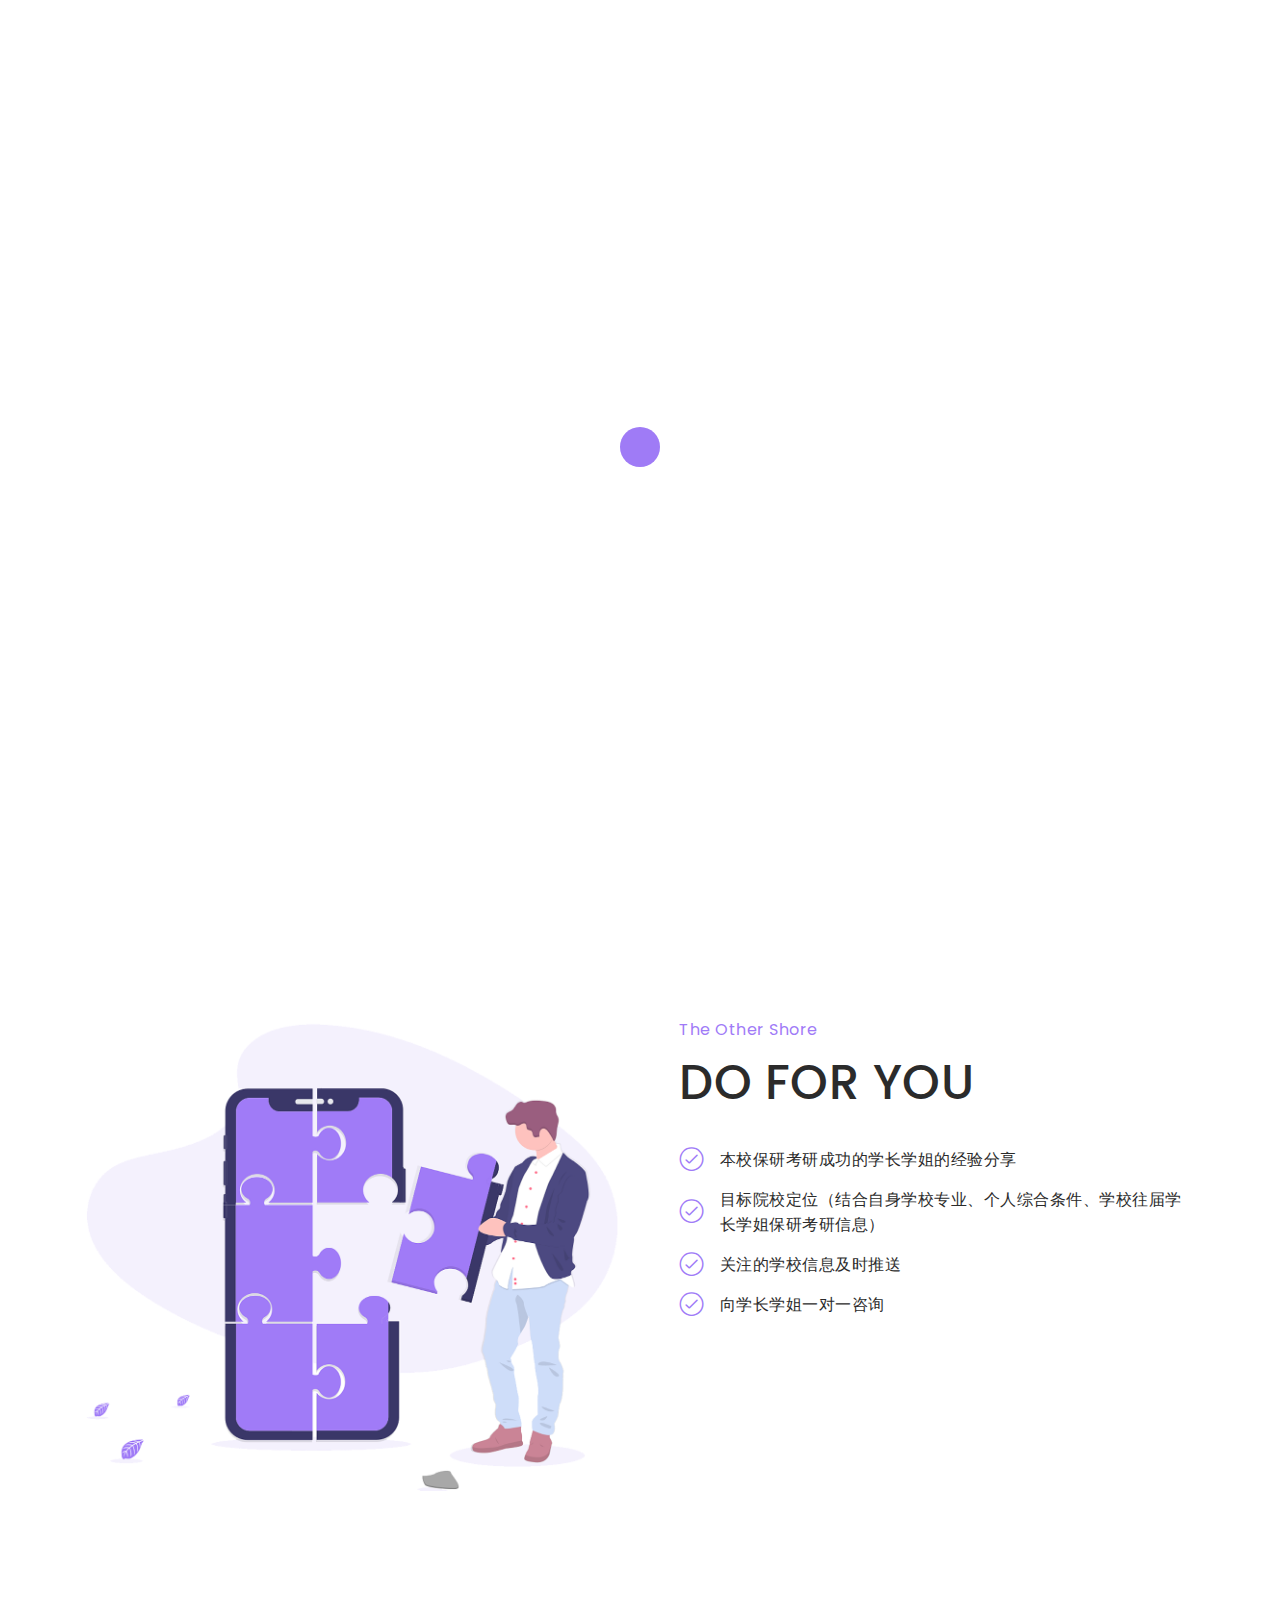
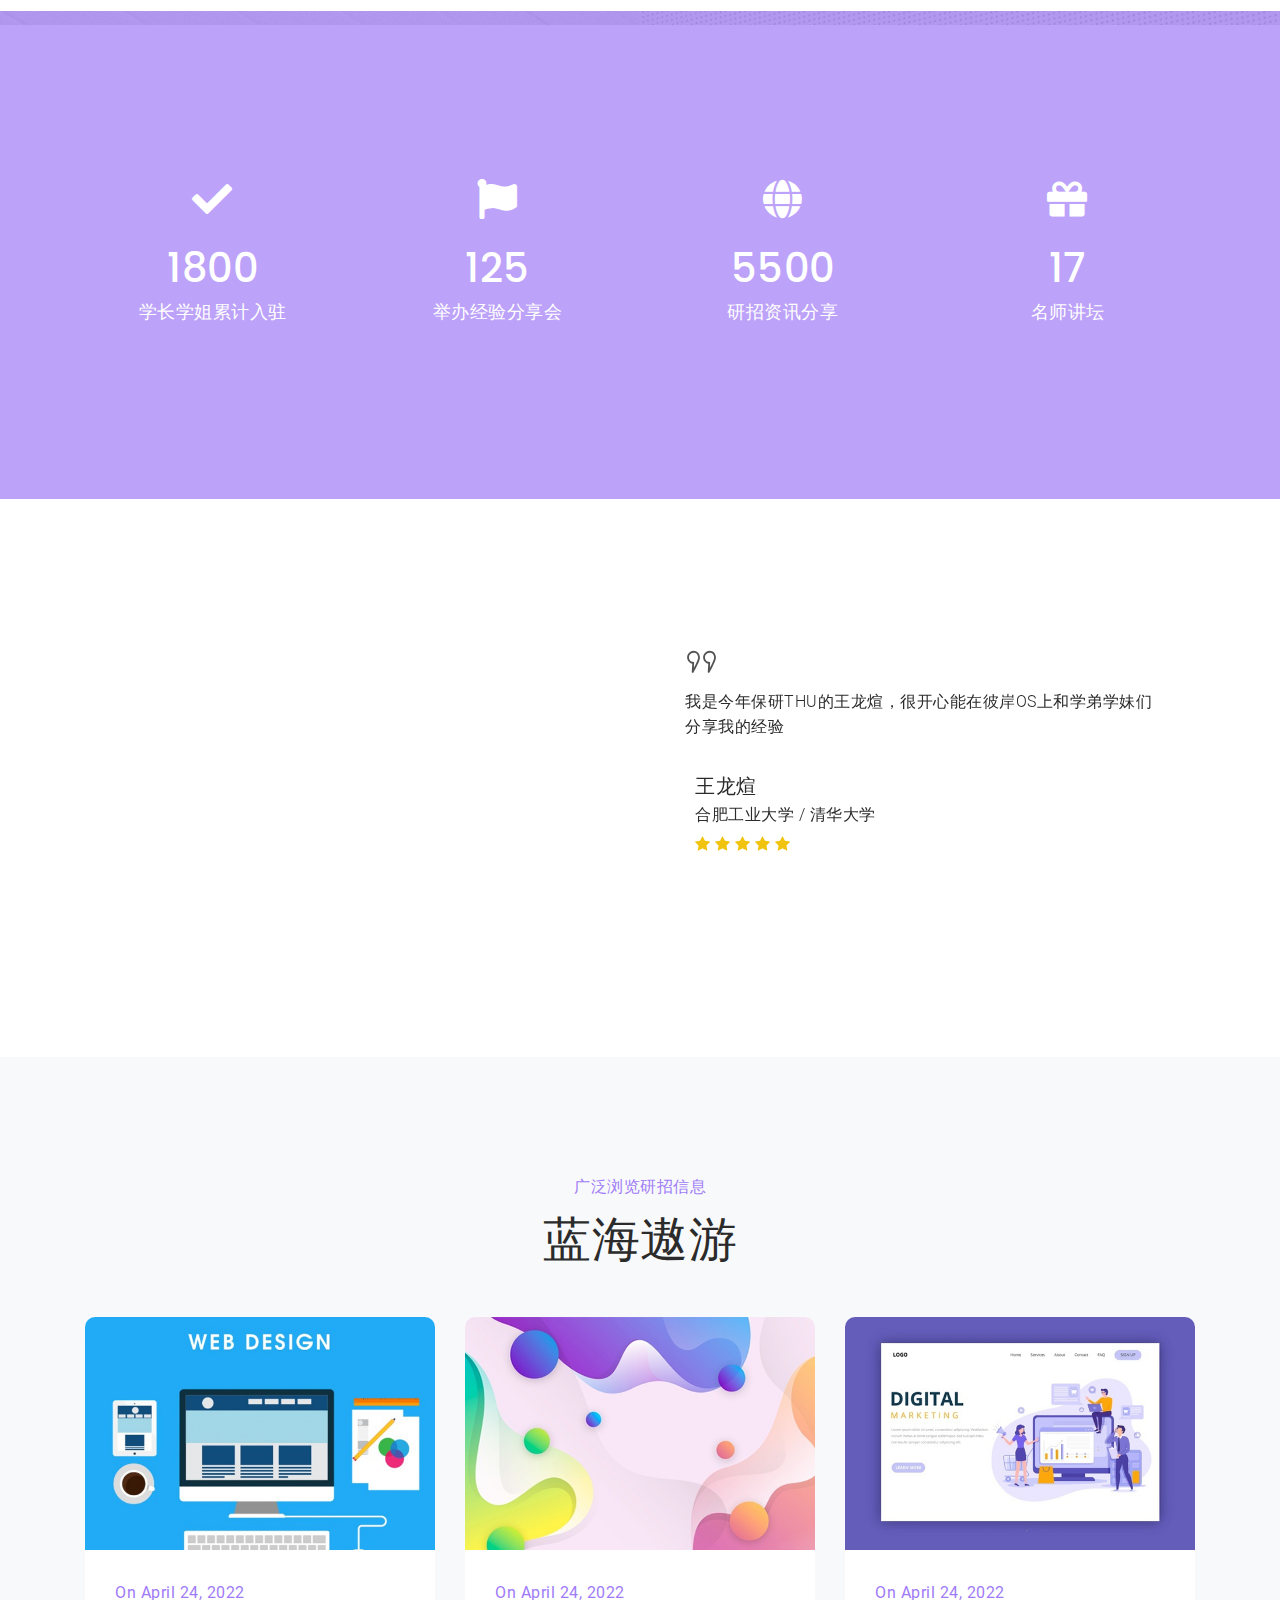
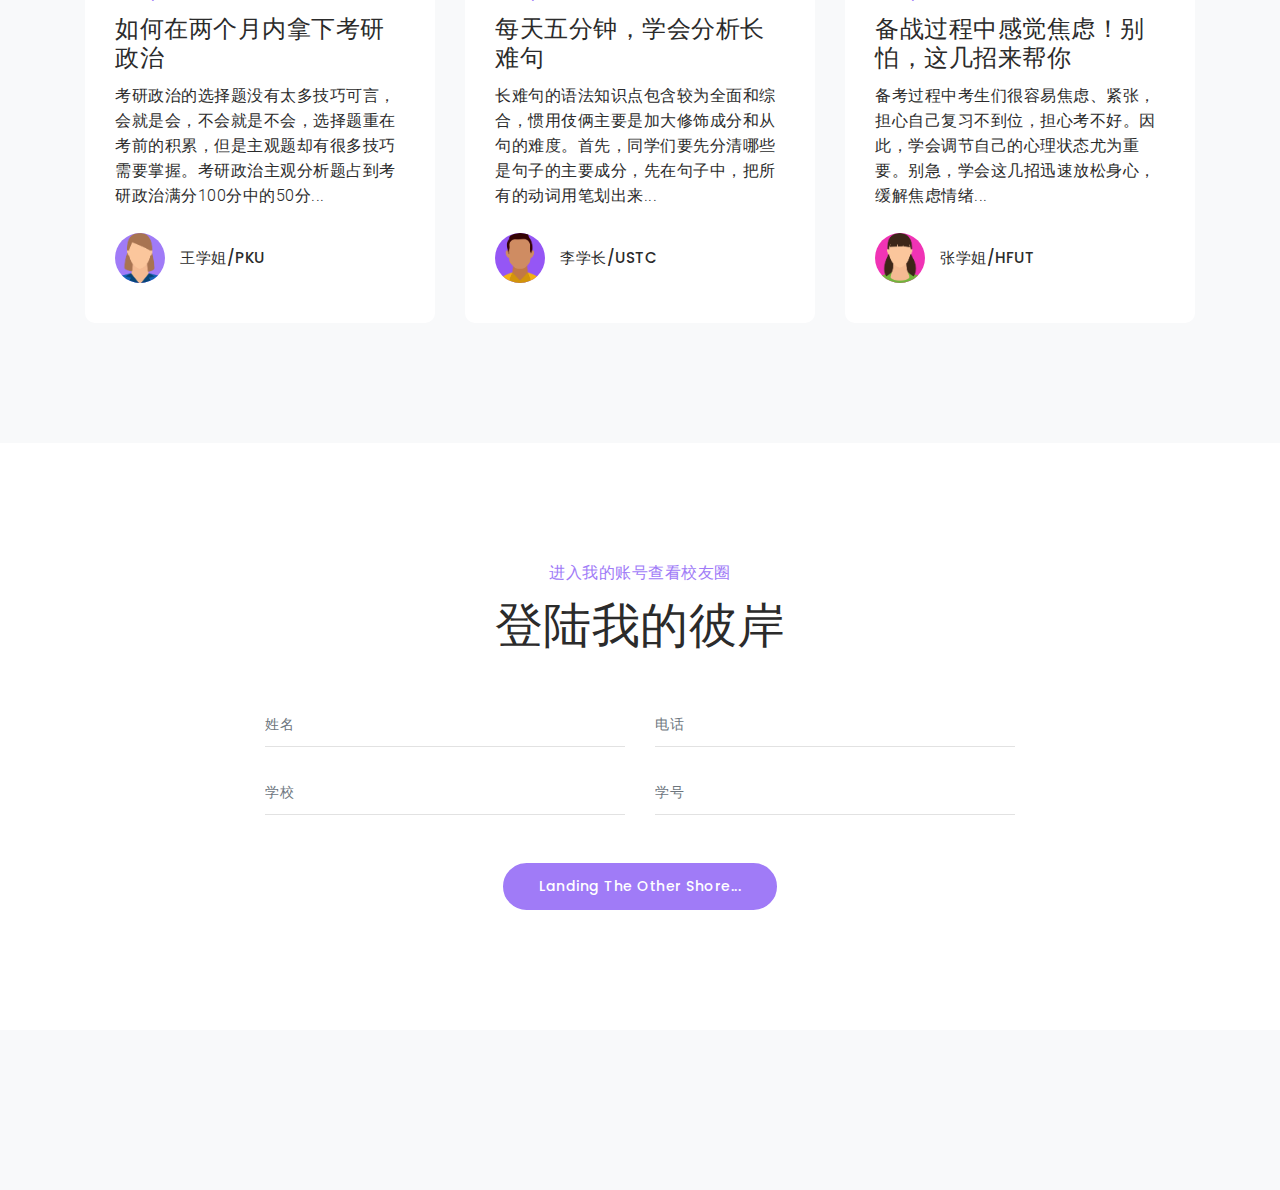
<file: index.html>
<!DOCTYPE html>
<html lang="en">
<head>
    <!-- Meta Tags -->
    <meta charset="utf-8">
    <meta content="width=device-width, initial-scale=1, shrink-to-fit=no" name="viewport">
    <!-- Author -->
    <meta name="author" content="Themes Industry">
    <!-- description -->
    <meta name="description" content="MegaOne is a highly creative, modern, visually stunning and Bootstrap responsive multipurpose studio and portfolio HTML5 template with 8 ready home page demos.">
    <!-- keywords -->
    <meta name="keywords" content="Creative, modern, clean, bootstrap responsive, html5, css3, portfolio, blog, studio, templates, multipurpose, one page, corporate, start-up, studio, branding, designer, freelancer, carousel, parallax, photography, studio, masonry, grid, faq">
    <!-- Page Title -->
    <title>彼岸OS主页</title>
    <!-- Favicon -->
    
    <!-- Bundle -->
    <link href="static/css/bundle.min.css" rel="stylesheet">
    <!-- Plugin Css -->
    <link href="static/css/LineIcons.min.css" rel="stylesheet">
    <link href="static/css/revolution-settings.min.css" rel="stylesheet">
    <link href="static/css/jquery.fancybox.min.css" rel="stylesheet">
    <link href="static/css/owl.carousel.min.css" rel="stylesheet">
    <link href="static/css/cubeportfolio.min.css" rel="stylesheet">
    <!-- Style Sheet -->
    <link href="static/css/style.css" rel="stylesheet">
</head>

<body data-spy="scroll" data-target=".navbar" data-offset="90">

<!-- Preloader -->
<div class="preloader">
    <div class="centrize full-width">
        <div class="vertical-center">
            <div class="spinner">
                <div class="double-bounce1"></div>
                <div class="double-bounce2"></div>
            </div>
        </div>
    </div>
</div>
<!-- Preloader End -->

<!--Header Start-->
<header>

    <!--Navigation-->
    <nav class="navbar navbar-top-default navbar-expand-lg navbar-simple nav-line">
        <div class="container">
            <a href="#home" title="Logo" class="logo scroll">
                <!--Logo Default-->
                <img src="static/picture/logo.png" alt="logo" class="logo-dark">
            </a>

            <!--Nav Links-->
            <div class="collapse navbar-collapse" id="megaone">
                <div class="navbar-nav ml-auto">
                    <a class="nav-link active scroll" href="#home">主页</a>
                    <a class="nav-link scroll" href="#about">关于</a>
                    <a class="nav-link scroll" href="#blog">博客</a>
                    <a class="nav-link scroll" href="#client">评价</a>
                    <a class="nav-link scroll" href="#contact">联系我们</a>
                </div>
            </div>

            <!--Side Menu Button-->
            <a href="javascript:void(0)" class="sidemenu_btn" id="sidemenu_toggle">
                <span></span>
                <span></span>
                <span></span>
            </a>

        </div>
    </nav>

    <!--Side Nav-->
    <div class="side-menu hidden">
        <div class="inner-wrapper">
            <span class="btn-close" id="btn_sideNavClose"><i></i><i></i></span>
            <nav class="side-nav w-100">
                <ul class="navbar-nav">
                    <li class="nav-item"><a class="nav-link active scroll" href="#home">主页</a></li>
                    <li class="nav-item"><a class="nav-link scroll" href="#about">关于</a></li>
                    <li class="nav-item"><a class="nav-link scroll" href="#blog">博客</a></li>
                    <li class="nav-item"><a class="nav-link scroll" href="#client">评价</a></li>
                    <li class="nav-item"><a class="nav-link scroll" href="#contact">联系我们</a></li>
                </ul>
            </nav>
        </div>
    </div>
    <a id="close_side_menu" href="javascript:void(0);"></a>
    <!-- End side menu -->

</header>
<!--Header End-->

<!--Home Start-->
<section id="home" class="home-banner">
    <div class="container">
        <div class="row align-items-lg-center">
            <div class="col-lg-6">
                <!-- Box Area -->
                <div class="heading-box">
                    <h2>彼岸<span class="main-color">OS</span></h2>
                    <p>专注于本校学子的保研考研信息服务</p>
                    <a href="javascript:void(0);" class="btn btn-large btn-rounded btn-purple mr-2 mt-2">Learn More</a>
                    <a href="javascript:void(0);" class="btn btn-large btn-rounded btn-transparent-black mt-2">Get Started</a>
                </div>
            </div>

            <div class="col-lg-6">
                <div class="slider-right">
                    <svg class="slider-shape" xmlns="http://www.w3.org/2000/svg" viewbox="0 0 700 700">
                        <g>
                            <path data-depth="0.05" id="shape-1" fill="#a07bf7" d="M355.43 45.1C398 31.19 442.59 29 484 39.88c55.11 14.5 117.25 54.91 134.57 160.78 0 0 18.6 99.41-12.78 232 0 0-38.65 142.61-90.66 192 0 0-59 61.95-148.78 59.18 0 0-42.15 0-102.34-27.17 0 0-184-88.78-240.17-199S11 211.81 150.69 135.43C241.1 86 314.73 58.41 355.43 45.1z" opacity=".25"></path>
                            <path data-depth="0.07" id="shape-2" fill="#a07bf7" d="M105.78 387.15c-15.76-38.08-21-79.83-14.15-120.46C100.79 212.61 133 148.14 228 116.38c0 0 89-32 211.88-21.76 0 0 132.5 15.66 181.18 57.51 0 0 60.65 46.59 64.69 131.66 0 0 3.11 39.73-17.22 100.45 0 0-67.27 186.43-163.35 255.44S282.55 687.58 202.89 567c-51.57-78-82.04-143.42-97.11-179.85z" opacity=".25"></path>
                            <path data-depth="0.09" id="shape-3" fill="#a07bf7" d="M112.59 129.56c18.72-39.73 47.85-73.83 84.82-97.56 49.2-31.55 123.12-52.4 216.29-.29 0 0 89.1 47.22 169.11 151.43 0 0 82.67 115.68 84.6 184.07 0 0 6.77 81.22-57.4 145.42 0 0-29.09 30.94-91.54 58.46 0 0-195.21 80.68-318.52 54.43S2.54 484.38 40.43 335.12C65 238.51 94.68 167.58 112.59 129.56z" opacity=".25"></path>
                            <path id="shape-4" d="M129.39 153.77C146.74 117 173.73 85.35 208 63.38c45.59-29.25 114.09-48.57 200.42-.28 0 0 82.56 43.75 156.7 140.31 0 0 76.61 107.2 78.4 170.57 0 0 6.27 75.26-53.19 134.75 0 0-27 28.67-84.82 54.17 0 0-180.89 74.76-295.15 50.43S27.41 482.55 62.52 344.24c22.74-89.52 50.27-155.24 66.87-190.47z" opacity="0"></path>
                            <clippath id="shape-img">
                                <use xlink:href="#shape-4" style="overflow:visible;"></use>
                            </clippath>
                        </g>
                        <!--Change Image path here-->
                        <image data-depth="0.1" clip-path="url(#shape-img)" height="100%" width="100%" xlink:href="static/image/slider-img.jpg"></image>
                    </svg>
                </div>
            </div>
        </div>
    </div>
</section>
<!--Home End-->

<!--About Star-->
<section id="about">
    <div class="container">
        <div class="row dot-box">

            <!-- Heading Area-->
            <div class="col-lg-6 order-lg-2">
                <div class="heading-area pl-lg-4 p-0">
                    <h6 class="sub-title main-color">The Other Shore</h6>
                    <h2 class="title">DO FOR YOU</h2>
                    <p class="paragraph"></p>
                    <!--List-->
                    <ul class="about-list">
                        <li><i class="lni-check-mark-circle a-icon"></i> 本校保研考研成功的学长学姐的经验分享</li>
                        <li><i class="lni-check-mark-circle a-icon"></i> 目标院校定位（结合自身学校专业、个人综合条件、学校往届学长学姐保研考研信息）</li>
                        <li><i class="lni-check-mark-circle a-icon"></i> 关注的学校信息及时推送</li>
                        <li><i class="lni-check-mark-circle a-icon"></i> 向学长学姐一对一咨询</li>
                    </ul>
                </div>
            </div>

            <!-- Features Box-->
            <div class="col-lg-6">
                <!--About Image-->
                <div class="about-image">
                    <img src="static/picture/about-img.png" alt="about-img">
                </div>
            </div>

        </div>

    </div>
</section>
<!--About End-->

<!--Parallax Start-->
<section class="parallax bg-img1">
    <div class="bg-overlay bg-main opacity-7"></div>
    <div class="container">
        <div class="row">
            <div class="col-lg-3 col-sm-6">
                <div class="parallax-box text-white">
                    <i class="fa fa-check" aria-hidden="true"></i>
                    <h2 class="count">1800</h2>
                    <h5>学长学姐累计入驻</h5>
                </div>
            </div>
            <div class="col-lg-3 col-sm-6">
                <div class="parallax-box text-white">
                    <i class="fa fa-flag" aria-hidden="true"></i>
                    <h2 class="count">125</h2>
                    <h5>举办经验分享会</h5>
                </div>
            </div>
            <div class="col-lg-3 col-sm-6">
                <div class="parallax-box text-white">
                    <i class="fa fa-globe" aria-hidden="true"></i>
                    <h2 class="count">5500</h2>
                    <h5>研招资讯分享</h5>
                </div>
            </div>
            <div class="col-lg-3 col-sm-6">
                <div class="parallax-box text-white">
                    <i class="fa fa-gift" aria-hidden="true"></i>
                    <h2 class="count">17</h2>
                    <h5>名师讲坛</h5>
                </div>
            </div>
        </div>
    </div>
</section>
<!--Parallax End-->

<!-- Client start -->
<section id="client" class="parallax bg-img2">
    <div class="container">
        <div class="row">
            <div class="col-lg-6 offset-lg-6 wow fadeInRight">
                <div class="owl-carousel owl-theme testimonial-two">
                    <div class="testimonial-item">
                        <p class="testimonial-para"> 我是今年保研THU的王龙煊，很开心能在彼岸OS上和学弟学妹们分享我的经验</p>

                        <div class="testimonial-post">
                            <div class="text-content">
                                <h5>王龙煊</h5>
                                <p class="m-0">合肥工业大学 / 清华大学 </p>
                                <div class="rating">
                                    <i class="lni-star-filled"></i>
                                    <i class="lni-star-filled"></i>
                                    <i class="lni-star-filled"></i>
                                    <i class="lni-star-filled"></i>
                                    <i class="lni-star-filled"></i>
                                </div>
                            </div>
                        </div>
                    </div>
                    <div class="testimonial-item">
                        <p class="testimonial-para"> 我是大四的李明，在彼岸OS上看到一个去年考研至南开大学的学姐的经验分享贴，在与学姐进行几次沟通后，也成功上岸南开，
                            感谢彼岸OS为我们提供和学长学姐交流的机会，祝愿彼岸OS越来越好……</p>
                        <div class="testimonial-post">
                            <div class="text-content">
                                <h5>李明</h5>
                                <p class="mb-0">合肥工业大学 / 南开大学 </p>
                                <div class="rating">
                                    <i class="lni-star-filled"></i>
                                    <i class="lni-star-filled"></i>
                                    <i class="lni-star-filled"></i>
                                    <i class="lni-star-filled"></i>
                                    <i class="lni-star-filled"></i>
                                </div>
                            </div>
                        </div>
                    </div>
                    <div class="testimonial-item">
                        <p class="color-black testimonial-para mb-15px"> “天行健，君子以自强不息”，我是闵登华，我在彼岸OS与你分享我的经历 </p>
                        <div class="testimonial-post">
                            <div class="text-content">
                                <h5>闵登华</h5>
                                <p class="m-0">合肥工业大学 / 西南财经大学 </p>
                                <div class="rating">
                                    <i class="lni-star-filled"></i>
                                    <i class="lni-star-filled"></i>
                                    <i class="lni-star-filled"></i>
                                    <i class="lni-star-filled"></i>
                                    <i class="lni-star-filled"></i>
                                </div>
                            </div>
                        </div>
                    </div>
                </div>
            </div>
        </div>
    </div>
</section>
<!-- Client ends -->

<!--Blog Start-->
<section class="bg-light" id="blog">
    <div class="container">
        <!--Row-->
        <div class="row">
            <div class="col-md-12 text-center">
                <!--Heading-->
                <div class="heading-area mx-570 pb-5">
                    <h6 class="sub-title main-color">广泛浏览研招信息</h6>
                    <h2 class="title m-0">蓝海遨游</h2>
                </div>
        </div>
        </div>
        <!--Row-->
        <div class="row wow fadeInUp">
            <!--News Item-->
            <div class="col-lg-4">
                <div class="news-item">
                    <img alt="image" class="news-img" src="static/picture/blog-news-1.jpg">
                    <div class="news-text-box">
                        <span class="date main-color">On April 24, 2022</span>
                        <a href="blog-list.html"><h4 class="news-title">如何在两个月内拿下考研政治</h4></a>
                        <p class="para">考研政治的选择题没有太多技巧可言，会就是会，不会就是不会，选择题重在考前的积累，但是主观题却有很多技巧需要掌握。考研政治主观分析题占到考研政治满分100分中的50分...</p>
                        <a class="author d-flex align-items-center" href="javascript:void(0);">
                            <img alt="image" class="author-img bg-blue" src="static/picture/avatar-1.png">
                            <h5 class="author-name">王学姐/PKU</h5>
                        </a>
                    </div>
                </div>
            </div>
            <!--News Item-->
            <div class="col-lg-4">
                <div class="news-item">
                    <img alt="image" class="news-img" src="static/picture/blog-news-2.jpg">
                    <div class="news-text-box">
                        <span class="date main-color">On April 24, 2022</span>
                        <a href="blog-list.html"><h4 class="news-title">每天五分钟，学会分析长难句</h4></a>
                        <p class="para">长难句的语法知识点包含较为全面和综合，惯用伎俩主要是加大修饰成分和从句的难度。首先，同学们要先分清哪些是句子的主要成分，先在句子中，把所有的动词用笔划出来...</p>
                        <a class="author d-flex align-items-center" href="javascript:void(0);">
                            <img alt="image" class="author-img bg-purple" src="static/picture/avatar-2.png">
                            <h5 class="author-name">李学长/USTC</h5>
                        </a>
                    </div>
                </div>
            </div>
            <!--News Item-->
            <div class="col-lg-4">
                <div class="news-item">
                    <img alt="image" class="news-img" src="static/picture/blog-news-3.jpg">
                    <div class="news-text-box">
                        <span class="date main-color">On April 24, 2022</span>
                        <a href="blog-details-presure.html"><h4 class="news-title">备战过程中感觉焦虑！别怕，这几招来帮你</h4></a>
                        <p class="para">备考过程中考生们很容易焦虑、紧张，担心自己复习不到位，担心考不好。因此，学会调节自己的心理状态尤为重要。别急，学会这几招迅速放松身心，缓解焦虑情绪...</p>
                        <a class="author d-flex align-items-center" href="blog-details-presure.html">
                            <img alt="image" class="author-img bg-pink" src="static/picture/avatar-3.png">
                            <h5 class="author-name">张学姐/HFUT</h5>
                        </a>
                    </div>
                </div>
            </div>
        </div>
    </div>
</section>
<!--Blog End-->

<!--Contact Start-->
<section id="contact">
    <div class="container">
        <!--Heading-->
        <div class="row">
            <div class="col-md-12 text-center">
                <!--Heading-->
                <div class="heading-area mx-570 pb-5">
                    <h6 class="sub-title main-color">进入我的账号查看校友圈</h6>
                    <h2 class="title m-0">登陆我的彼岸</h2>
                </div>
            </div>
        </div>

        <!--contact us-->
        <form class="contact-form" id="contact-form-data">
            <div class="row">

                <div class="col-sm-12" id="result"></div>

                <div class="col-md-6 col-sm-6">
                    <div class="form-group">
                        <input class="form-control" type="text" placeholder="姓名" required="" id="first_name" name="firstName">
                    </div>
                </div>
                <div class="col-md-6 col-sm-6">
                    <div class="form-group">
                        <input class="form-control" type="number" placeholder="电话" required="" id="last_name" name="lastName">
                    </div>
                </div>
                <div class="col-md-6 col-sm-6">
                    <div class="form-group">
                        <input class="form-control" type="email" placeholder="学校" required="" id="email" name="userEmail">
                    </div>
                </div>
                <div class="col-md-6 col-sm-6">
                    <div class="form-group">
                        <input class="form-control" type="tel" required="" placeholder="学号" id="phone" name="userPhone">
                    </div>
                </div>
                <div class="col-sm-12">
                    <a href="blog-list-hfut.html">
                        <button type="button" class="btn contact_btn btn-large btn-purple btn-rounded mt-4" id="submit_btn">Landing the other shore...</button>
                    </a>
                </div>
            </div>
        </form>
    </div>
</section>
<!--Contact End-->

<!--Footer Start-->
<footer class="footer-style-1 bg-light">
    <div class="container">
        <div class="row align-items-center">
            <!--Social-->
            <div class="col-lg-6">
                <div class="footer-social text-lg-left">
                    <!-- <ul class="list-unstyled">
                        <li><a class="wow fadeInUp" href="javascript:void(0);"><i aria-hidden="true" class="fab fa-facebook-f"></i></a></li>
                        <li><a class="wow fadeInDown" href="javascript:void(0);"><i aria-hidden="true" class="fab fa-twitter"></i></a></li>
                        <li><a class="wow fadeInUp" href="javascript:void(0);"><i aria-hidden="true" class="fab fa-google-plus-g"></i></a></li>
                        <li><a class="wow fadeInDown" href="javascript:void(0);"><i aria-hidden="true" class="fab fa-linkedin-in"></i></a></li>
                        <li><a class="wow fadeInUp" href="javascript:void(0);"><i aria-hidden="true" class="fab fa-instagram"></i></a></li>
                        <li><a class="wow fadeInDown" href="javascript:void(0);"><i aria-hidden="true" class="fab fa-pinterest-p"></i></a></li>
                    </ul> -->
                </div>
            </div>
            
        </div>
    </div>
</footer>
<!--Footer End-->

<!--Scroll Top Start-->
<span class="scroll-top-arrow"><i class="fas fa-angle-up"></i></span>
<!--Scroll Top End-->

<!-- JavaScript -->
<script src="static/js/bundle.min.js"></script>
<!-- Plugin Js -->
<script src="static/js/jquery.appear.js"></script>
<script src="static/js/jquery.fancybox.min.js"></script>
<script src="static/js/owl.carousel.min.js"></script>
<script src="static/js/parallaxie.min.js"></script>
<script src="static/js/wow.min.js"></script>
<script src="static/js/jquery.cubeportfolio.min.js"></script>
<!-- REVOLUTION JS FILES -->
<script src="static/js/jquery.themepunch.tools.min.js"></script>
<script src="static/js/jquery.themepunch.revolution.min.js"></script>
<!-- SLIDER REVOLUTION EXTENSIONS -->
<script src="static/js/revolution.extension.actions.min.js"></script>
<script src="static/js/revolution.extension.carousel.min.js"></script>
<script src="static/js/revolution.extension.kenburn.min.js"></script>
<script src="static/js/revolution.extension.layeranimation.min.js"></script>
<script src="static/js/revolution.extension.migration.min.js"></script>
<script src="static/js/revolution.extension.migration.min.js"></script>
<script src="static/js/revolution.extension.parallax.min.js"></script>
<script src="static/js/revolution.extension.slideanims.min.js"></script>
<script src="static/js/revolution.extension.video.min.js"></script>
<!-- google map-->
<!-- <script src="https://maps.googleapis.com/maps/api/js?key=AIzaSyCJRG4KqGVNvAPY4UcVDLcLNXMXk2ktNfY"></script> -->
<script src="static/js/map.js"></script>

<!--contact form-->
<script src="static/js/contact_us.js"></script>

<!-- custom script-->
<script src="static/js/script.js"></script>

</body>
</html>
</file>
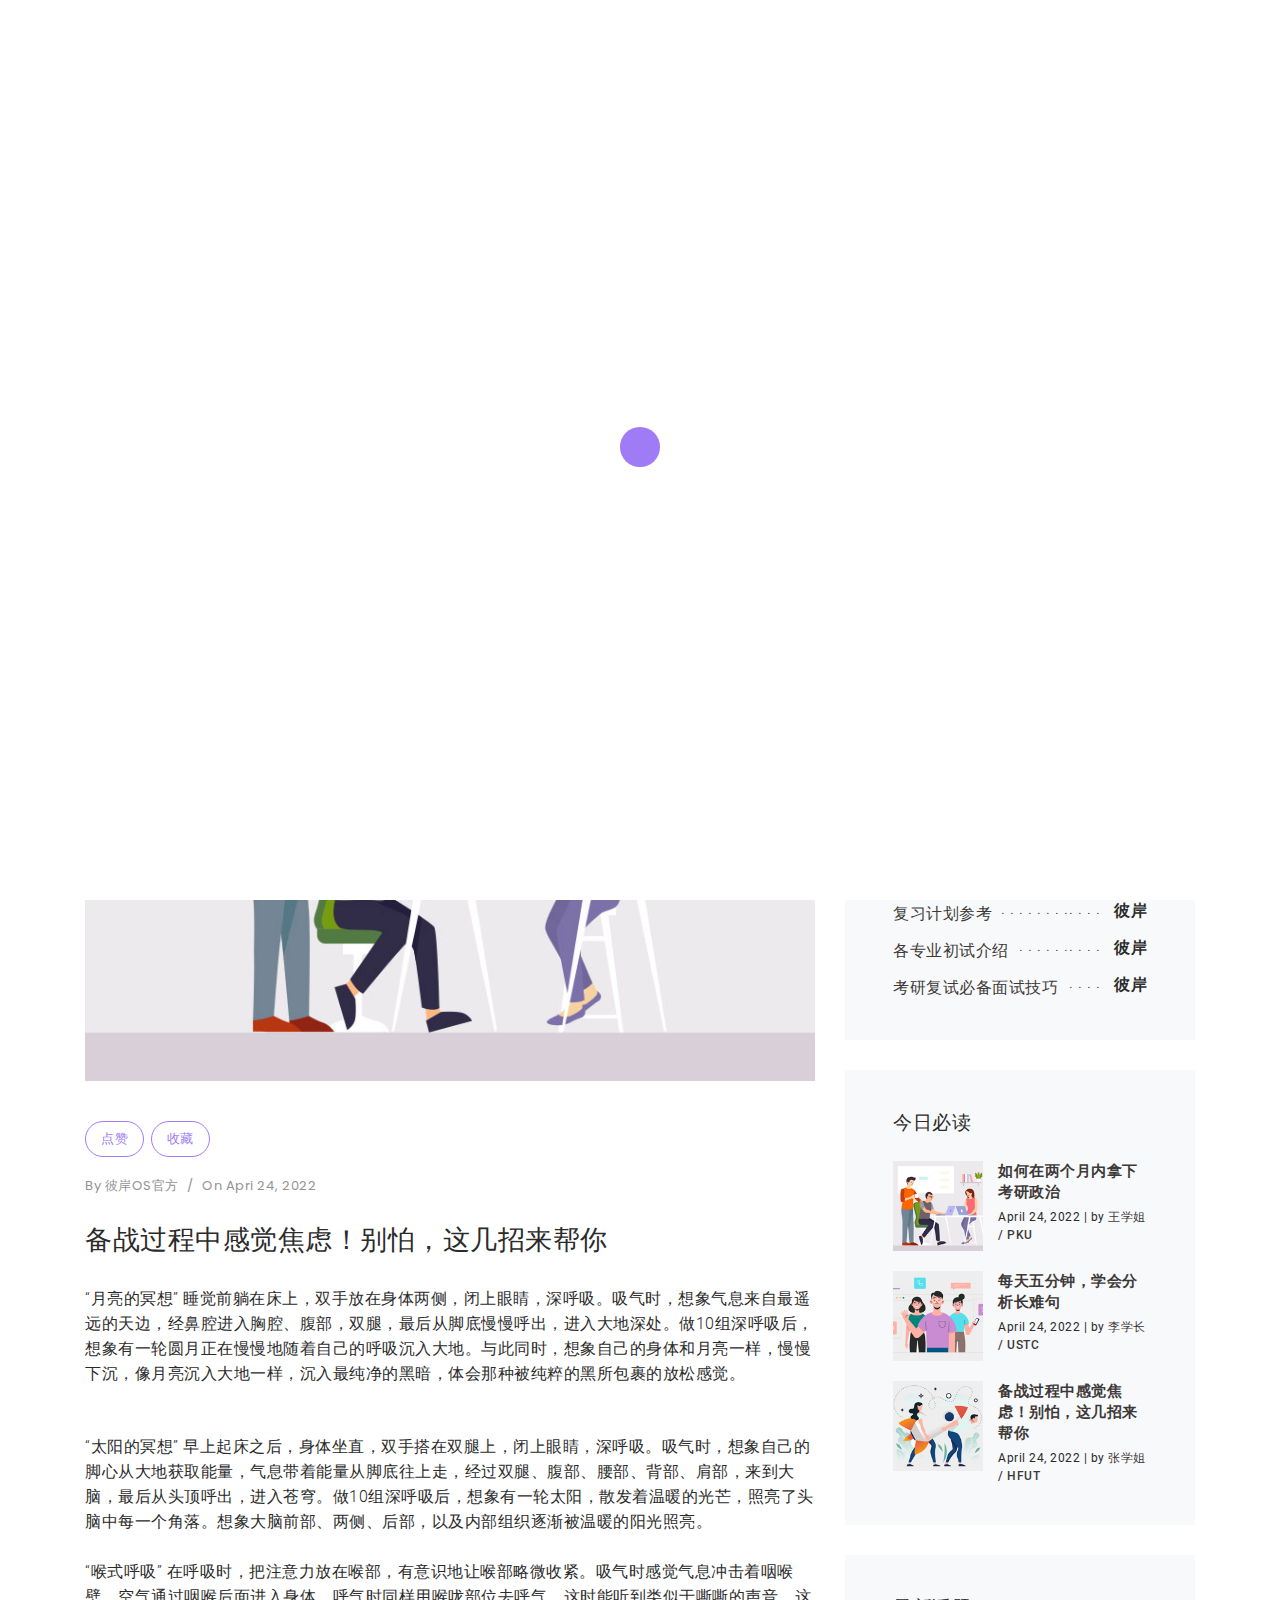
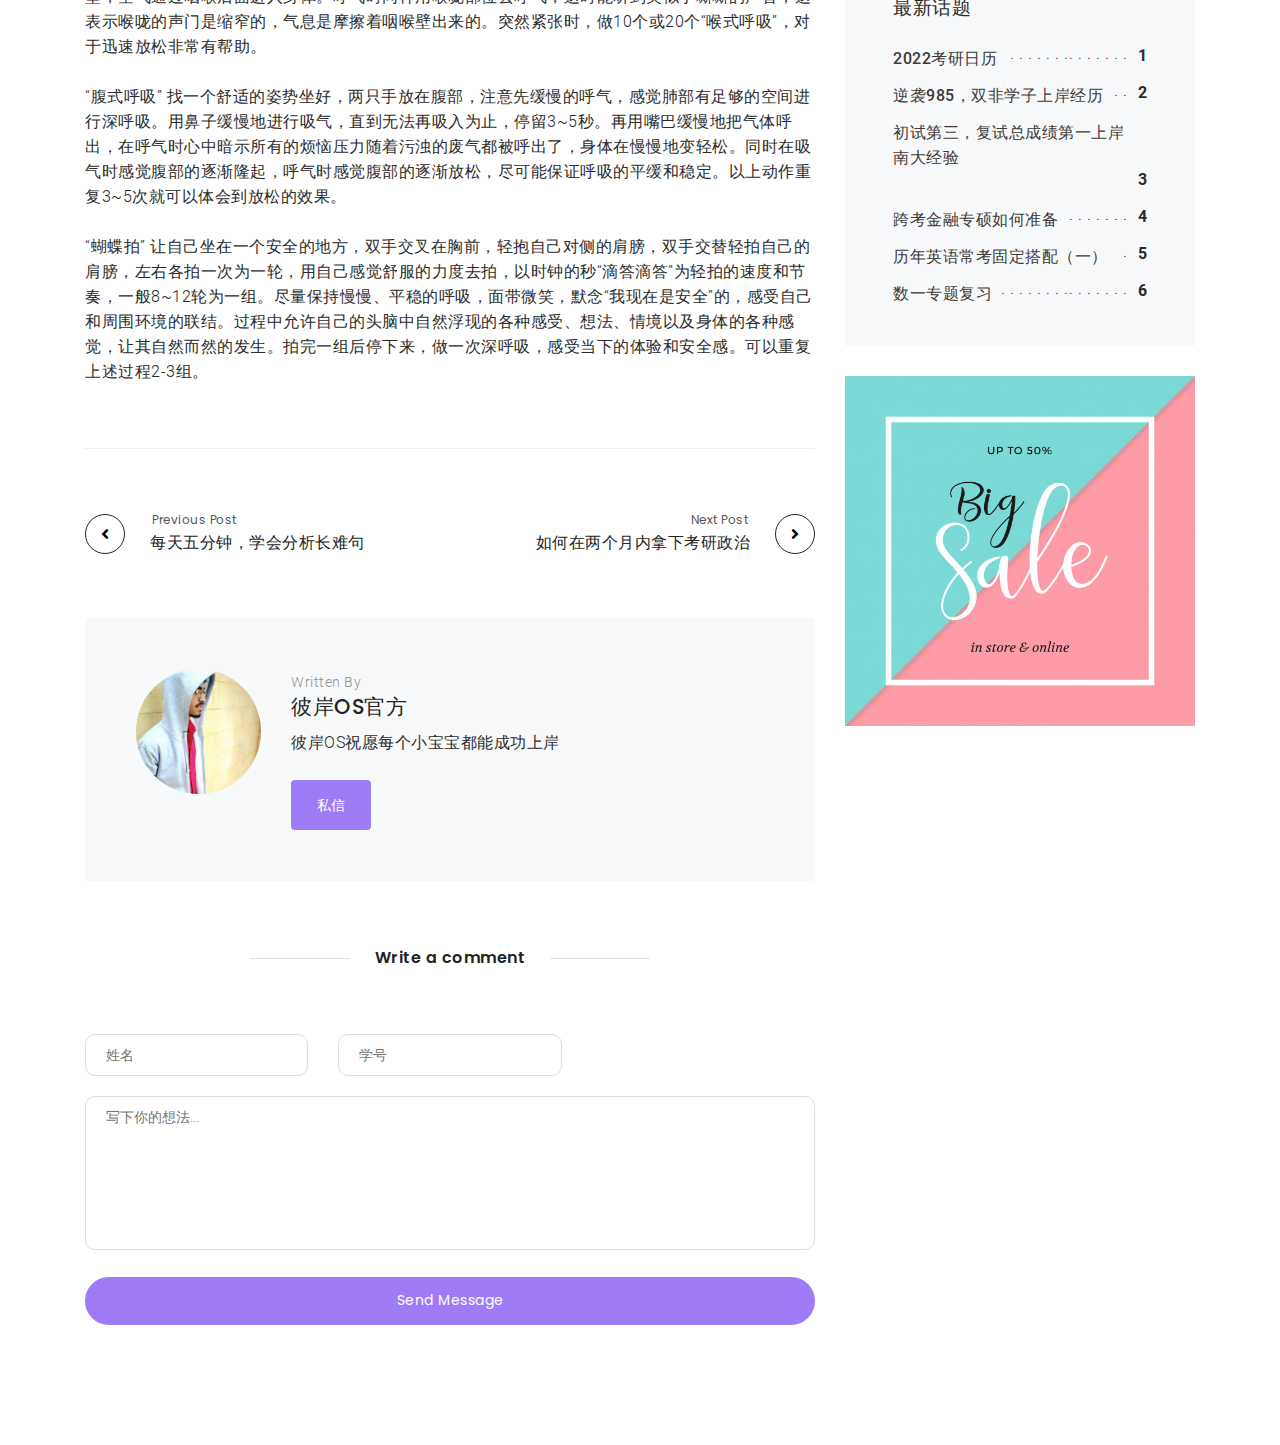
<file: blog-details-presure.html>
<!DOCTYPE html>
<html lang="en">

<head>
    <!-- Meta Tags -->
    <meta charset="utf-8">
    <meta name="viewport" content="width=device-width, initial-scale=1, shrink-to-fit=no">
    <!-- Page Title -->
    <title>MegaOne - Studio</title>
    <!-- Favicon -->

    <!-- Bundle -->
    <link rel="stylesheet" href="static/css/bundle.min.css">
    <link rel="stylesheet" href="static/css/revolution-settings.min.css">
    <!-- Plugin Css -->
    <link rel="stylesheet" href="static/css/jquery.fancybox.min.css">
    <link rel="stylesheet" href="static/css/owl.carousel.min.css">
    <link rel="stylesheet" href="static/css/cubeportfolio.min.css">
    <!-- Style Sheet -->
    <link rel="stylesheet" href="static/css/style.css">
    <style>
        .button {
            display: inline-block;
            border-radius: 4px;
            background-color: rgb(159, 124, 247);
            border: none;
            color: #FFFFFF;
            text-align: center;
            font-size: 14px;
            padding: 8px;
            width: 80px;
            height: 50px;
            transition: all 0.5s;
            cursor: pointer;
            vertical-align: middle;
        }

        .button span {
            color: #FFFFFF;
            cursor: pointer;
            display: inline-block;
            position: relative;
            transition: 0.5s;
        }

        .button span:after {
            content: 'w';
            position: absolute;
            opacity: 0;
            top: 0;
            right: -20px;
            transition: 0.5s;
        }

        .button:hover span {
            padding-right: 25px;
        }

        .button:hover span:after {
            opacity: l;
            right: 0;
        }
    </style>
</head>

<body>

    <!-- Preloader -->
    <div class="preloader">
        <div class="centrize full-width">
            <div class="vertical-center">
                <div class="spinner">
                    <div class="double-bounce1"></div>
                    <div class="double-bounce2"></div>
                </div>
            </div>
        </div>
    </div>
    <!-- Preloader End -->

    <!--Header Start-->
<header>

    <!--Navigation-->
    <nav class="navbar navbar-top-default navbar-expand-lg navbar-simple nav-line">
        <div class="container">
            <a href="#home" title="Logo" class="logo scroll">
                <!--Logo Default-->
                <img src="static/picture/logo.png" alt="logo" class="logo-dark">
            </a>

            <!--Nav Links-->
            <div class="collapse navbar-collapse" id="megaone">
                <div class="navbar-nav ml-auto">
                    <a class="nav-link active scroll" href="myindex.html">主页</a>
                    <a class="nav-link scroll" href="#about">关于</a>
                    <a class="nav-link scroll" href="#blog">博客</a>
                    <a class="nav-link scroll" href="#client">评价</a>
                    <a class="nav-link scroll" href="#contact">联系我们</a>
                </div>
            </div>

            <!--Side Menu Button-->
            <a href="javascript:void(0)" class="sidemenu_btn" id="sidemenu_toggle">
                <span></span>
                <span></span>
                <span></span>
            </a>

        </div>
    </nav>

    <!--Side Nav-->
    <div class="side-menu hidden">
        <div class="inner-wrapper">
            <span class="btn-close" id="btn_sideNavClose"><i></i><i></i></span>
            <nav class="side-nav w-100">
                <ul class="navbar-nav">
                    <li class="nav-item"><a class="nav-link active scroll" href="F:\彼岸OS\紫色\moban6604\myindex.html">主页</a></li>
                    <li class="nav-item"><a class="nav-link scroll" href="#about">关于</a></li>
                    <li class="nav-item"><a class="nav-link scroll" href="#blog">博客</a></li>
                    <li class="nav-item"><a class="nav-link scroll" href="#client">评价</a></li>
                    <li class="nav-item"><a class="nav-link scroll" href="#contact">联系我们</a></li>
                </ul>
            </nav>
        </div>
    </div>
    <a id="close_side_menu" href="javascript:void(0);"></a>
    <!-- End side menu -->

</header>
<!--Header End-->    

                <!--Side Menu Button-->
                <a href="javascript:void(0)" class="sidemenu_btn" id="sidemenu_toggle">
                    <span></span>
                    <span></span>
                    <span></span>
                </a>

            </div>
        </nav>

        <!--Side Nav-->
        <div class="side-menu hidden">
            <div class="inner-wrapper">
                <span class="btn-close" id="btn_sideNavClose"><i></i><i></i></span>
                <nav class="side-nav w-100">
                    <ul class="navbar-nav">
                        <li class="nav-item">
                            <a class="nav-link" href="index.html#home">Home</a>
                        </li>
                        <li class="nav-item">
                            <a class="nav-link" href="index.html#about">About</a>
                        </li>
                        <li class="nav-item">
                            <a class="nav-link" href="index.html#services">Services</a>
                        </li>
                        <li class="nav-item">
                            <a class="nav-link" href="index.html#portfolio">Work</a>
                        </li>
                        <li class="nav-item">
                            <a class="nav-link" href="index.html#client">Services</a>
                        </li>
                        <li class="nav-item">
                            <a class="nav-link" href="index.html#blog">Blog</a>
                        </li>
                        <li class="nav-item">
                            <a class="nav-link" href="index.html#contact">Contact</a>
                        </li>
                    </ul>
                </nav>

                <div class="side-footer text-white w-100">
                    <ul class="social-icons-simple">
                        <li><a class="facebook-text-hvr" href="javascript:void(0)"><i class="fab fa-facebook-f"></i>
                            </a> </li>
                        <li><a class="instagram-text-hvr" href="javascript:void(0)"><i class="fab fa-instagram"></i>
                            </a> </li>
                        <li><a class="twitter-text-hvr" href="javascript:void(0)"><i class="fab fa-twitter"></i> </a>
                        </li>
                    </ul>

                </div>
            </div>
        </div>
        <a id="close_side_menu" href="javascript:void(0);"></a>
        <!-- End side menu -->

    </header>
    <!--Header End-->

    
    <!--Banner Start-->
    <section class="page-title cursor-light">
        <div class="bg-overlay bg-black opacity-5"></div>
        <div class="container">
            <h2 class="hide-cursor">蓝·海·遨·游</h2>
            <ul class="page-breadcrumb link">
                <li><a href="F:\彼岸OS\紫色\moban6604\myindex.html"><span class="icon fas fa-home"></span> 主页</a></li>
                <li>蓝海</li>
            </ul>
        </div>
    </section>
    <!--Banner End-->

    <!--Blog Start-->
    <section class="blog-single">
        <h2 class="d-none">hidden</h2>
        <div class="container">
            <div class="row">
                <div class="col-lg-8">
                    <!--Post-->
                    <article class="blog-classic">
                        <!--Thumbnail-->
                        <div class="post-thumbnail">
                            <img src="static/picture/news-1.jpg" alt="image">
                        </div>
                        <!--Post Meta-->
                        <div class="post-details alt-font">

                            <span class="post-categories">
                                <a href="javascript:void(0);" rel="category tag">点赞</a>
                                <a href="javascript:void(0);" rel="category tag">收藏</a>
                            </span>

                            <span class="post-author">By <a href="javascript:void(0);">彼岸OS官方 </a></span>
                            <span class="post-separator">/</span>
                            <span class="post-date">On Apri 24, 2022</span>

                        </div>

                        <h2 class="post-title"><a href="javascript:void(0);" rel="bookmark">备战过程中感觉焦虑！别怕，这几招来帮你</a></h2>

                        <div class="post-content">
                            <!-- <blockquote class="block-quote">
                                <p> 学好英语，学好英语，学好英语</p><cite> </cite>
                            </blockquote> -->
                            <p class="mb-5">
                                “月亮的冥想”


                                睡觉前躺在床上，双手放在身体两侧，闭上眼睛，深呼吸。吸气时，想象气息来自最遥远的天边，经鼻腔进入胸腔、腹部，双腿，最后从脚底慢慢呼出，进入大地深处。做10组深呼吸后，想象有一轮圆月正在慢慢地随着自己的呼吸沉入大地。与此同时，想象自己的身体和月亮一样，慢慢下沉，像月亮沉入大地一样，沉入最纯净的黑暗，体会那种被纯粹的黑所包裹的放松感觉。
                            </p>

                            <p>
                                “太阳的冥想”


                                早上起床之后，身体坐直，双手搭在双腿上，闭上眼睛，深呼吸。吸气时，想象自己的脚心从大地获取能量，气息带着能量从脚底往上走，经过双腿、腹部、腰部、背部、肩部，来到大脑，最后从头顶呼出，进入苍穹。做10组深呼吸后，想象有一轮太阳，散发着温暖的光芒，照亮了头脑中每一个角落。想象大脑前部、两侧、后部，以及内部组织逐渐被温暖的阳光照亮。
                            </p>

                            <p>“喉式呼吸”


                                在呼吸时，把注意力放在喉部，有意识地让喉部略微收紧。吸气时感觉气息冲击着咽喉壁，空气通过咽喉后面进入身体。呼气时同样用喉咙部位去呼气，这时能听到类似于嘶嘶的声音，这表示喉咙的声门是缩窄的，气息是摩擦着咽喉壁出来的。突然紧张时，做10个或20个“喉式呼吸”，对于迅速放松非常有帮助。
                            </p>

                            <p>
                                “腹式呼吸”


                                找一个舒适的姿势坐好，两只手放在腹部，注意先缓慢的呼气，感觉肺部有足够的空间进行深呼吸。用鼻子缓慢地进行吸气，直到无法再吸入为止，停留3~5秒。再用嘴巴缓慢地把气体呼出，在呼气时心中暗示所有的烦恼压力随着污浊的废气都被呼出了，身体在慢慢地变轻松。同时在吸气时感觉腹部的逐渐隆起，呼气时感觉腹部的逐渐放松，尽可能保证呼吸的平缓和稳定。以上动作重复3~5次就可以体会到放松的效果。
                            </p>

                            <p>
                                “蝴蝶拍”


                                让自己坐在一个安全的地方，双手交叉在胸前，轻抱自己对侧的肩膀，双手交替轻拍自己的肩膀，左右各拍一次为一轮，用自己感觉舒服的力度去拍，以时钟的秒“滴答滴答”为轻拍的速度和节奏，一般8~12轮为一组。尽量保持慢慢、平稳的呼吸，面带微笑，默念“我现在是安全”的，感受自己和周围环境的联结。过程中允许自己的头脑中自然浮现的各种感受、想法、情境以及身体的各种感觉，让其自然而然的发生。拍完一组后停下来，做一次深呼吸，感受当下的体验和安全感。可以重复上述过程2-3组。
                            </p>
                        </div>

                    </article>

                    <!--Post Navigation-->
                    <div class="post-navigation alt-font">
                        <div class="row d-flex align-items-center">

                            <div class="col-6">
                                <div class="post-previous">
                                    <a href="javascript:void(0);"
                                        class="single-post-nav left d-flex align-items-center">
                                        <i class="fa fa-angle-left"></i>
                                        <div class="post-nav-content">
                                            <p>Previous Post</p>
                                            <h6>每天五分钟，学会分析长难句</h6>
                                        </div>
                                    </a>
                                </div>
                            </div>
                            <div class="col-6">
                                <div class="post-next">
                                    <a href="javascript:void(0);"
                                        class="single-post-nav right d-flex align-items-center">
                                        <div class="post-nav-content">
                                            <p>Next Post</p>
                                            <h6>如何在两个月内拿下考研政治</h6>
                                        </div>
                                        <i class="fa fa-angle-right"></i>
                                    </a>

                                </div>
                            </div>

                        </div>
                    </div>

                    <!--Author-->
                    <div class="studio-author">
                        <div class="author-avatar">
                            <img alt="image" src="static/picture/author.jpg" class="avatar">
                        </div>
                        <div class="author-content">
                            <span class="text-small">Written By</span>
                            <h6><a href="javascript:void(0);">彼岸OS官方</a></h6>
                            <div class="author-description">
                                <p>彼岸OS祝愿每个小宝宝都能成功上岸</p>
                                <button class="button"><span>私信</span></button>
                            </div>
                        </div>
                    </div>

                    <!--Comment Area-->
                    <div class="comments-area blog-comment" id="comments">
                        <div class="comment-form-title alt-font">
                            <span class="text-outside-line-full">Write a comment </span>
                        </div>
                        <form action="/" method="post" id="commentform" class="comment-form blog-comment-form"
                            novalidate="">
                            <div class="row">
                                <div class="col-lg-4">
                                    <input id="author" placeholder="姓名" class="input-field comment-fields" name="author"
                                        type="text" value="">
                                </div>
                                <div class="col-lg-4">
                                    <input id="email" placeholder="学号" class="input-field comment-fields" name="email"
                                        type="email" value="">
                                </div>
                                <div class="col-md-12">
                                    <textarea id="comment" placeholder="写下你的想法..." rows="8"
                                        class="input-field comment-fields" name="comment"
                                        required="required"></textarea>
                                    <a href="javascript:void(0);" type="submit" id="submit_btn"
                                        class="btn btn-large btn-rounded btn-purple d-block">Send Message</a>
                                </div>
                            </div>
                        </form>
                    </div>

                </div>

                <div class="col-lg-4">

                    <div class="studio-widget" id="secondary" role="complementary">

                        <!--Search Form-->
                        <aside class="widget widget_search">
                            <form method="get" id="searchform" action="javascript:void(0);" role="search">
                                <label class="sr-only" for="s">Search</label>
                                <div class="input-group">
                                    <input class="field form-control" id="s" name="s" type="text" placeholder="Search …"
                                        value="">
                                    <span class="input-group-append">
                                        <button class="submit btn-search" id="searchsubmit" name="submit"
                                            type="submit"><i class="fas fa-search"></i></button>
                                    </span>
                                </div>
                            </form>
                        </aside>

                        <!--Categories-->
                        <aside class="widget widget_categories">
                            <h3 class="widget-title">热门帖子</h3>
                            <ul>
                                <li class="cat-item"><a href="javascript:void(0);">学术型or专业型</a> <span
                                        class="dots"></span><span class="counts">彼岸</span></li>
                                <li class="cat-item"><a href="javascript:void(0);">考研新手必看常识</a> <span
                                        class="dots"></span><span class="counts">彼岸</span></li>
                                <li class="cat-item"><a href="javascript:void(0);">复习计划参考</a> <span
                                        class="dots"></span><span class="counts">彼岸</span></li>
                                <li class="cat-item"><a href="javascript:void(0);">各专业初试介绍</a> <span
                                        class="dots"></span><span class="counts">彼岸</span></li>
                                <li class="cat-item"><a href="javascript:void(0);">考研复试必备面试技巧</a> <span
                                        class="dots"></span><span class="counts">彼岸</span></li>
                            </ul>
                        </aside>

                        <aside class="widget latest_post_widget">
                            <h3 class="widget-title">今日必读</h3>
                            <ul class="blog-latest-post">
                                <!--Recent Post-->
                                <li>
                                    <figure><a href="javascript:void(0);">
                                            <img width="150" height="150" src="static/picture/news-1-150x150.jpg"
                                                class="attachment-thumbnail" alt="image">
                                        </a></figure>
                                    <div class="post-head"><a class="title"
                                            href="javascript:void(0);">如何在两个月内拿下考研政治</a><span
                                            class="clearfix"></span>April 24, 2022 | by <a
                                            href="javascript:void(0);">王学姐 / PKU</a></div>
                                </li>
                                <!--Recent Post-->
                                <li>
                                    <figure><a href="javascript:void(0);">
                                            <img width="150" height="150" src="static/picture/news-2-150x150.jpg"
                                                class="attachment-thumbnail" alt="image">
                                        </a></figure>
                                    <div class="post-head"><a class="title"
                                            href="javascript:void(0);">每天五分钟，学会分析长难句</a><span
                                            class="clearfix"></span>April 24, 2022 | by <a
                                            href="javascript:void(0);">李学长 / USTC</a></div>
                                </li>
                                <!--Recent Post-->
                                <li>
                                    <figure><a href="javascript:void(0);">
                                            <img width="150" height="150" src="static/picture/news-3-150x150.jpg"
                                                class="attachment-thumbnail" alt="image">
                                        </a></figure>
                                    <div class="post-head"><a class="title"
                                            href="javascript:void(0);">备战过程中感觉焦虑！别怕，这几招来帮你</a><span
                                            class="clearfix"></span>April 24, 2022 | by <a
                                            href="javascript:void(0);">张学姐 / HFUT</a></div>
                                </li>
                            </ul>
                        </aside>

                        <aside id="archives-2" class="widget widget_archive">
                            <h3 class="widget-title">最新话题</h3>
                            <ul>
                                <li><a href="javascript:void(0);">2022考研日历</a>&nbsp;<span class="dots"></span><span
                                        class="counts">1</span></li>
                                <li><a href="javascript:void(0);">逆袭985，双非学子上岸经历</a>&nbsp;<span
                                        class="dots"></span><span class="counts">2</span></li>
                                <li><a href="javascript:void(0);">初试第三，复试总成绩第一上岸南大经验</a>&nbsp;<span
                                        class="dots"></span><span class="counts">3</span></li>
                                <li><a href="javascript:void(0);">跨考金融专硕如何准备</a>&nbsp;<span class="dots"></span><span
                                        class="counts">4</span></li>
                                <li><a href="javascript:void(0);">历年英语常考固定搭配（一）</a>&nbsp;<span class="dots"></span><span
                                        class="counts">5</span></li>
                                <li><a href="javascript:void(0);">数一专题复习</a>&nbsp;<span class="dots"></span><span
                                        class="counts">6</span></li>
                            </ul>
                        </aside>
                        <aside class="widget widget_media_image"><a href="javascript:void(0);"><img
                                    src="static/picture/advertisment.jpg" class="add-image" alt="image"></a></aside>
                    </div><!-- #secondary -->

                </div>
            </div>
        </div>
    </section>
    <!--Blog End-->

    <!--Scroll Top Start-->
    <span class="scroll-top-arrow"><i class="fas fa-angle-up"></i></span>
    <!--Scroll Top End-->

    <!-- JavaScript -->
    <script src="static/js/bundle.min.js"></script>
    <!-- Plugin Js -->
    <script src="static/js/jquery.appear.js"></script>
    <script src="static/js/jquery.fancybox.min.js"></script>
    <script src="static/js/owl.carousel.min.js"></script>
    <script src="static/js/parallaxie.min.js"></script>
    <script src="static/js/wow.min.js"></script>
    <script src="static/js/jquery.cubeportfolio.min.js"></script>
    <!-- REVOLUTION JS FILES -->
    <script src="static/js/jquery.themepunch.tools.min.js"></script>
    <script src="static/js/jquery.themepunch.revolution.min.js"></script>
    <!-- SLIDER REVOLUTION EXTENSIONS -->
    <script src="static/js/revolution.extension.actions.min.js"></script>
    <script src="static/js/revolution.extension.carousel.min.js"></script>
    <script src="static/js/revolution.extension.kenburn.min.js"></script>
    <script src="static/js/revolution.extension.layeranimation.min.js"></script>
    <script src="static/js/revolution.extension.migration.min.js"></script>
    <script src="static/js/revolution.extension.migration.min.js"></script>
    <script src="static/js/revolution.extension.parallax.min.js"></script>
    <script src="static/js/revolution.extension.slideanims.min.js"></script>
    <script src="static/js/revolution.extension.video.min.js"></script>
    <!-- custom script -->
    <script src="static/js/script.js"></script>

</body>

</html>
</file>
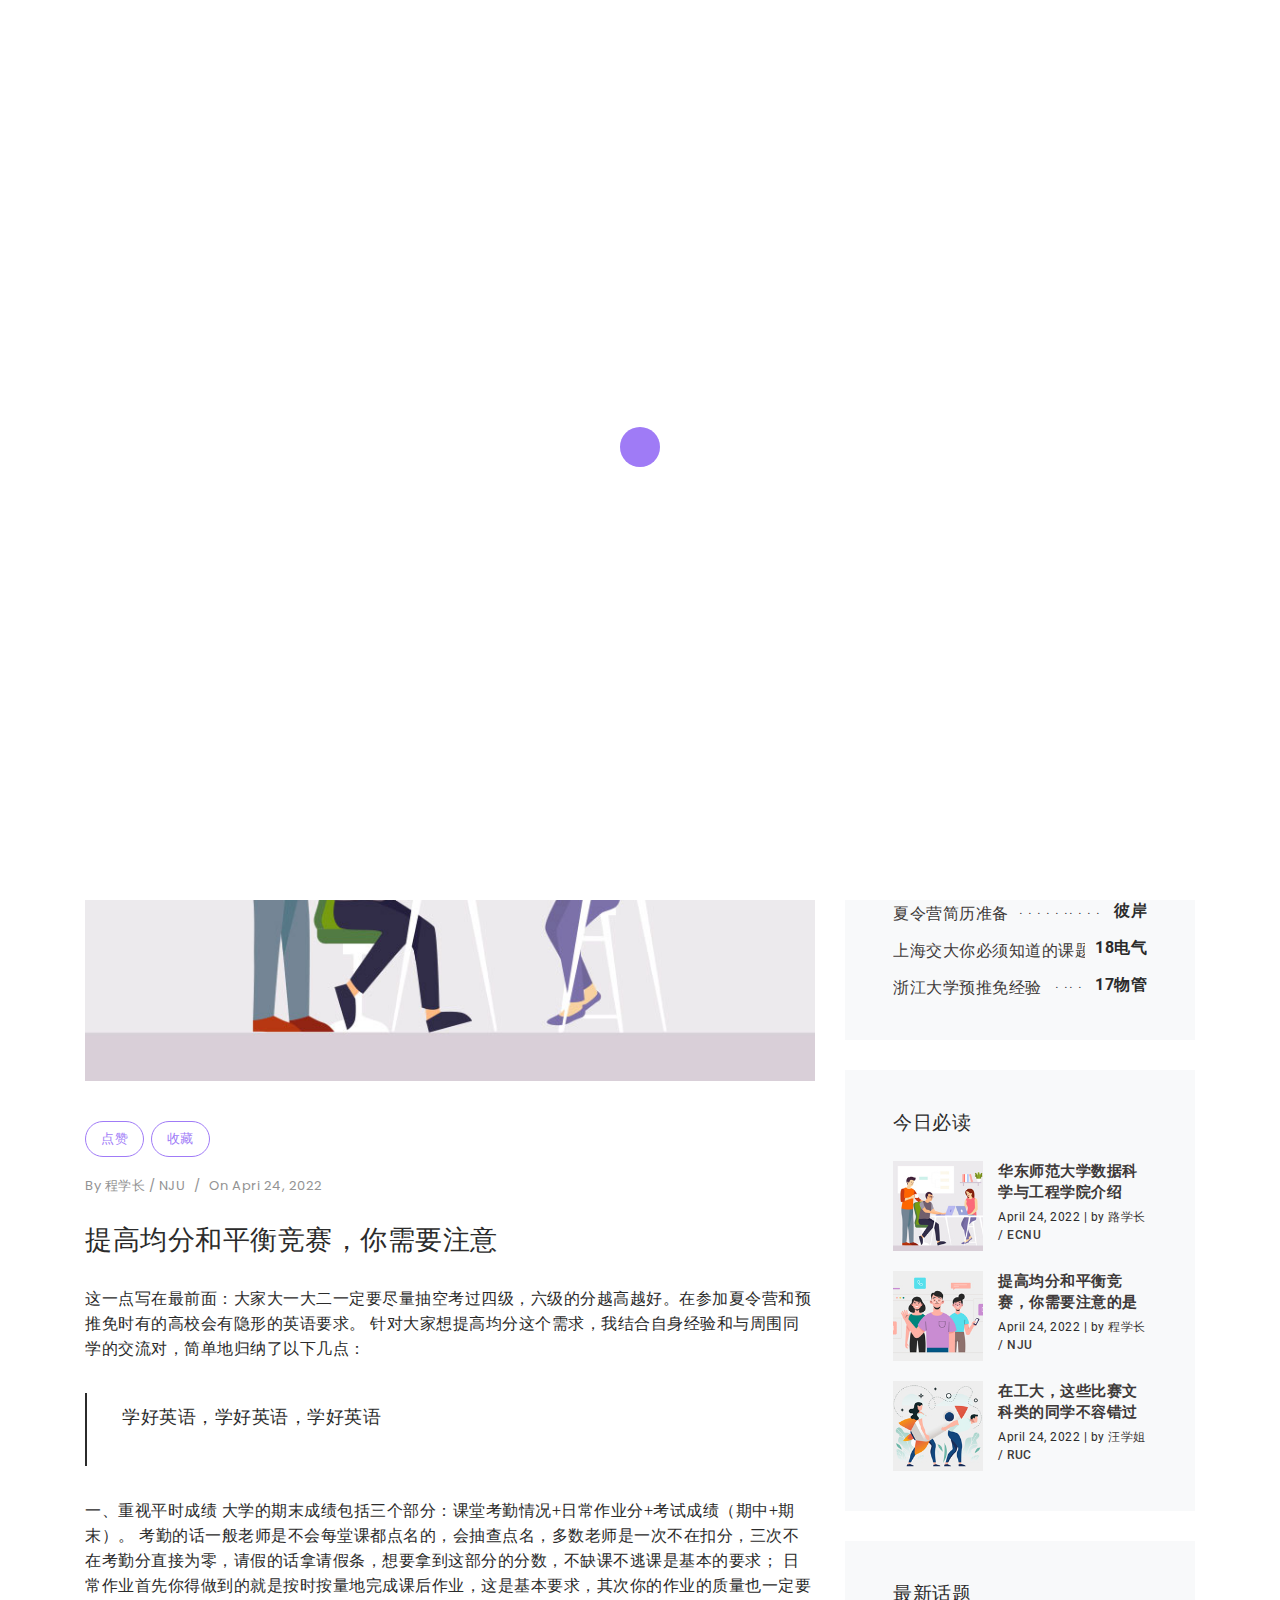
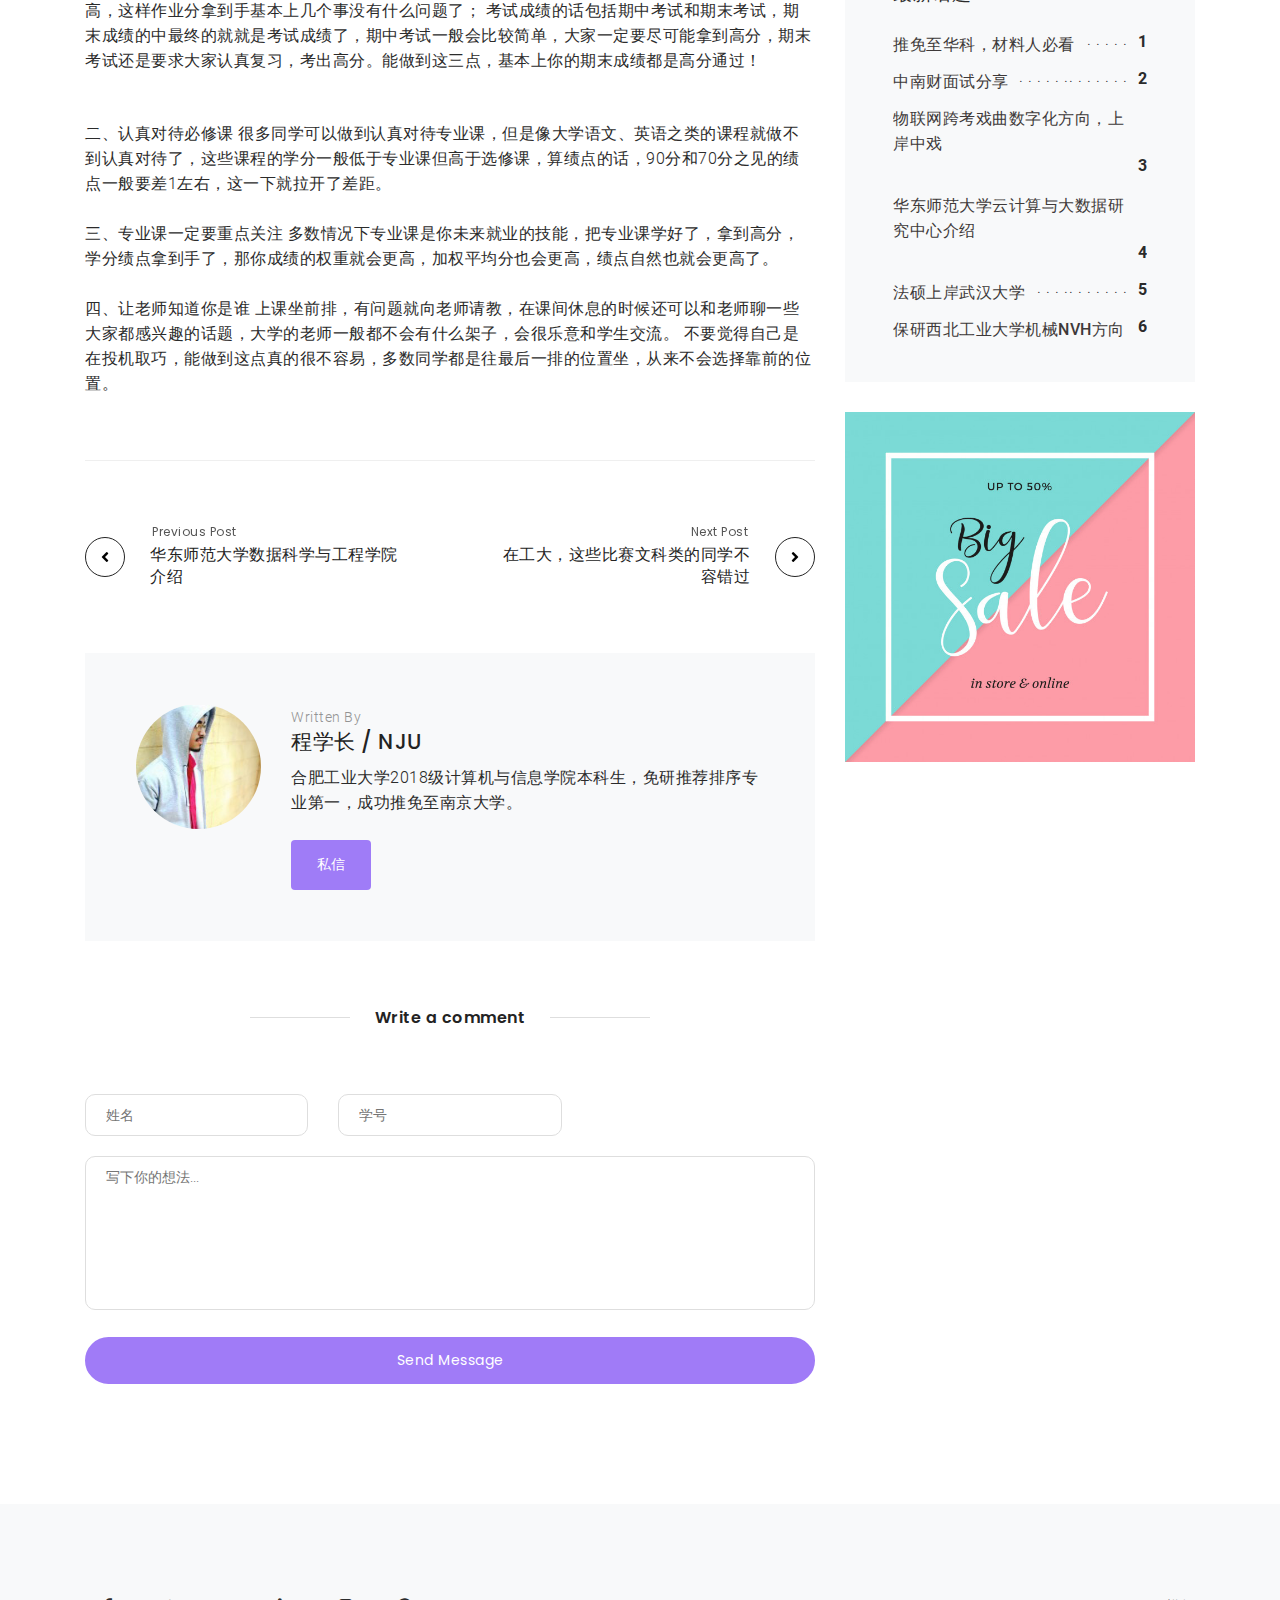
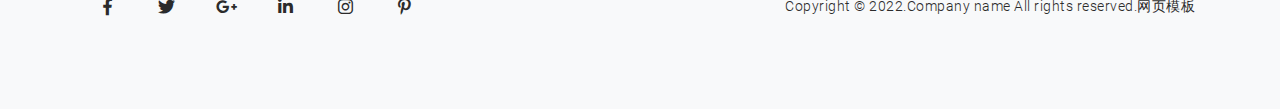
<file: blog-details-score.html>
<!DOCTYPE html>
<html lang="en">
<head>
    <!-- Meta Tags -->
    <meta charset="utf-8">
    <meta name="viewport" content="width=device-width, initial-scale=1, shrink-to-fit=no">
    <!-- Page Title -->
    <title>MegaOne - Studio</title>
    <!-- Favicon -->
    
    <!-- Bundle -->
    <link rel="stylesheet" href="static/css/bundle.min.css">
    <link rel="stylesheet" href="static/css/revolution-settings.min.css">
    <!-- Plugin Css -->
    <link rel="stylesheet" href="static/css/jquery.fancybox.min.css">
    <link rel="stylesheet" href="static/css/owl.carousel.min.css">
    <link rel="stylesheet" href="static/css/cubeportfolio.min.css">
    <!-- Style Sheet -->
    <link rel="stylesheet" href="static/css/style.css">
    <style>
        .button {
            display: inline-block;
            border-radius: 4px;
            background-color: rgb(159,124,247);
            border: none;
            color: #FFFFFF;
            text-align: center;
            font-size: 14px;
            padding: 8px;
            width: 80px;
            height: 50px;
            transition: all 0.5s;
            cursor: pointer;
            vertical-align: middle;
        }

        .button span {
            color: #FFFFFF;
            cursor: pointer;
            display: inline-block;
            position: relative;
            transition: 0.5s;
        }

        .button span:after {
            content: 'w';
            position: absolute;
            opacity: 0;
            top: 0;
            right: -20px;
            transition: 0.5s;
        }

        .button:hover span {
            padding-right: 25px;
        }

        .button:hover span:after {
            opacity: l;
            right: 0;
        }
    </style>
</head>

<body>

<!-- Preloader -->
<div class="preloader">
    <div class="centrize full-width">
        <div class="vertical-center">
            <div class="spinner">
                <div class="double-bounce1"></div>
                <div class="double-bounce2"></div>
            </div>
        </div>
    </div>
</div>
<!-- Preloader End -->

<!--Header Start-->
<header>

    <!--Navigation-->
    <nav class="navbar navbar-top-default navbar-expand-lg navbar-simple nav-line">
        <div class="container">
            <a href="#home" title="Logo" class="logo scroll">
                <!--Logo Default-->
                <img src="static/picture/logo.png" alt="logo" class="logo-dark">
            </a>

            <!--Nav Links-->
            <div class="collapse navbar-collapse" id="megaone">
                <div class="navbar-nav ml-auto">
                    <a class="nav-link active scroll" href="myindex.html">主页</a>
                    <a class="nav-link scroll" href="#about">关于</a>
                    <a class="nav-link scroll" href="#blog">博客</a>
                    <a class="nav-link scroll" href="#client">评价</a>
                    <a class="nav-link scroll" href="#contact">联系我们</a>
                </div>
            </div>

            <!--Side Menu Button-->
            <a href="javascript:void(0)" class="sidemenu_btn" id="sidemenu_toggle">
                <span></span>
                <span></span>
                <span></span>
            </a>

        </div>
    </nav>

    <!--Side Nav-->
    <div class="side-menu hidden">
        <div class="inner-wrapper">
            <span class="btn-close" id="btn_sideNavClose"><i></i><i></i></span>
            <nav class="side-nav w-100">
                <ul class="navbar-nav">
                    <li class="nav-item"><a class="nav-link active scroll" href="F:\彼岸OS\紫色\moban6604\myindex.html">主页</a></li>
                    <li class="nav-item"><a class="nav-link scroll" href="#about">关于</a></li>
                    <li class="nav-item"><a class="nav-link scroll" href="#blog">博客</a></li>
                    <li class="nav-item"><a class="nav-link scroll" href="#client">评价</a></li>
                    <li class="nav-item"><a class="nav-link scroll" href="#contact">联系我们</a></li>
                </ul>
            </nav>
        </div>
    </div>
    <a id="close_side_menu" href="javascript:void(0);"></a>
    <!-- End side menu -->

</header>
<!--Header End-->

<!--Banner Start-->
<section class="page-title-hfut">
    <div class="bg-overlay bg-black opacity-5"></div>
    <div class="container">
        <h2 class="hide-cursor">我·的·校·园</h2>
        <ul class="page-breadcrumb link">
            <li><a href="F:\彼岸OS\紫色\moban6604\myindex.html"><span class="icon fas fa-home"></span> 主页</a></li>
            <li>我的校园</li>
        </ul>
    </div>
</section>
<!--Banner End-->

<!--Blog Start-->
<section class="blog-single">
    <h2 class="d-none">hidden</h2>
    <div class="container">
        <div class="row">
            <div class="col-lg-8">
                <!--Post-->
                <article class="blog-classic">
                    <!--Thumbnail-->
                    <div class="post-thumbnail">
                    <img src="static/picture/news-1.jpg" alt="image">
                    </div>
                    <!--Post Meta-->
                    <div class="post-details alt-font">

                    <span class="post-categories">
                     <a href="javascript:void(0);" rel="category tag">点赞</a>
                     <a href="javascript:void(0);" rel="category tag">收藏</a>
                    </span>

                    <span class="post-author">By <a href="javascript:void(0);">程学长 / NJU </a></span>
                    <span class="post-separator">/</span>
                    <span class="post-date">On Apri 24, 2022</span>

                    </div>

                    <h2 class="post-title"><a href="javascript:void(0);" rel="bookmark">提高均分和平衡竞赛，你需要注意</a></h2>

                    <div class="post-content">
                        <p>
                            这一点写在最前面：大家大一大二一定要尽量抽空考过四级，六级的分越高越好。在参加夏令营和预推免时有的高校会有隐形的英语要求。
                            针对大家想提高均分这个需求，我结合自身经验和与周围同学的交流对，简单地归纳了以下几点：
                        </p>
                       <blockquote class="block-quote">
                            <p> 学好英语，学好英语，学好英语</p><cite> </cite>
                        </blockquote>
                        <p class="mb-5">
                            一、重视平时成绩
                    
                            大学的期末成绩包括三个部分：课堂考勤情况+日常作业分+考试成绩（期中+期末）。
                    
                            考勤的话一般老师是不会每堂课都点名的，会抽查点名，多数老师是一次不在扣分，三次不在考勤分直接为零，请假的话拿请假条，想要拿到这部分的分数，不缺课不逃课是基本的要求；
                    
                            日常作业首先你得做到的就是按时按量地完成课后作业，这是基本要求，其次你的作业的质量也一定要高，这样作业分拿到手基本上几个事没有什么问题了；
                    
                            考试成绩的话包括期中考试和期末考试，期末成绩的中最终的就就是考试成绩了，期中考试一般会比较简单，大家一定要尽可能拿到高分，期末考试还是要求大家认真复习，考出高分。能做到这三点，基本上你的期末成绩都是高分通过！
                    
                        </p>
                    
                        <p>
                            二、认真对待必修课
                    
                            很多同学可以做到认真对待专业课，但是像大学语文、英语之类的课程就做不到认真对待了，这些课程的学分一般低于专业课但高于选修课，算绩点的话，90分和70分之见的绩点一般要差1左右，这一下就拉开了差距。
                        </p>
                    
                        <p>
                            三、专业课一定要重点关注
                    
                            多数情况下专业课是你未来就业的技能，把专业课学好了，拿到高分，学分绩点拿到手了，那你成绩的权重就会更高，加权平均分也会更高，绩点自然也就会更高了。
                        </p>
                        <p>
                            四、让老师知道你是谁
                    
                            上课坐前排，有问题就向老师请教，在课间休息的时候还可以和老师聊一些大家都感兴趣的话题，大学的老师一般都不会有什么架子，会很乐意和学生交流。
                    
                            不要觉得自己是在投机取巧，能做到这点真的很不容易，多数同学都是往最后一排的位置坐，从来不会选择靠前的位置。
                        </p>

                    </div>

                </article>

                <!--Post Navigation-->
                <div class="post-navigation alt-font">
                    <div class="row d-flex align-items-center">

                        <div class="col-6">
                        <div class="post-previous">
                        <a href="javascript:void(0);" class="single-post-nav left d-flex align-items-center">
                        <i class="fa fa-angle-left"></i>
                        <div class="post-nav-content">
                            <p>Previous Post</p>
                            <h6>华东师范大学数据科学与工程学院介绍</h6>
                        </div>
                        </a>
                        </div>
                        </div>
                        <div class="col-6">
                            <div class="post-next">
                        <a href="javascript:void(0);" class="single-post-nav right d-flex align-items-center">
                        <div class="post-nav-content">
                            <p>Next Post</p>
                            <h6>在工大，这些比赛文科类的同学不容错过</h6>
                        </div>
                        <i class="fa fa-angle-right"></i>
                    </a>

                    </div>
                        </div>
                        
                    </div>
                </div>
                
                <!--Author-->
                <div class="studio-author">
                    <div class="author-avatar">
                    <img alt="image" src="static/picture/author.jpg" class="avatar"></div>
                    <div class="author-content">
                        <span class="text-small">Written By</span>
                        <h6><a href="javascript:void(0);">程学长 / NJU</a></h6>
                        <div class="author-description">
                            <p>合肥工业大学2018级计算机与信息学院本科生，免研推荐排序专业第一，成功推免至南京大学。</p>
                            <button class="button"><span>私信</span></button>
                        </div>
                    </div>
                </div>

                <!--Comment Area-->
                <div class="comments-area blog-comment" id="comments">
                        <div class="comment-form-title alt-font">
                            <span class="text-outside-line-full">Write a comment </span>
                        </div>
                            <form action="/" method="post" id="commentform" class="comment-form blog-comment-form" novalidate="">
                                <div class="row">
                                    <div class="col-lg-4">
                                        <input id="author" placeholder="姓名" class="input-field comment-fields" name="author" type="text" value="">
                                    </div>
                                    <div class="col-lg-4">
                                        <input id="email" placeholder="学号" class="input-field comment-fields" name="email" type="email" value="">
                                    </div>
                                    <div class="col-md-12">
                                        <textarea id="comment" placeholder="写下你的想法..." rows="8" class="input-field comment-fields" name="comment" required="required"></textarea>
                                        <a href="javascript:void(0);" type="submit" id="submit_btn" class="btn btn-large btn-rounded btn-purple d-block">Send Message</a>
                                    </div>
                                </div>
                            </form>
                        </div>

            </div>

            <div class="col-lg-4">

                <div class="studio-widget" id="secondary" role="complementary">

                    <!--Search Form-->
                    <aside class="widget widget_search">
                        <form method="get" id="searchform" action="javascript:void(0);" role="search">
                            <label class="sr-only" for="s">Search</label>
                            <div class="input-group">
                                <input class="field form-control" id="s" name="s" type="text" placeholder="Search …"
                                    value="">
                                <span class="input-group-append">
                                    <button class="submit btn-search" id="searchsubmit" name="submit"
                                        type="submit"><i class="fas fa-search"></i></button>
                                </span>
                            </div>
                        </form>
                    </aside>

                    <!--Categories-->
                    <aside class="widget widget_categories">
                        <h3 class="widget-title">热门帖子</h3>
                        <ul>
                            <li class="cat-item"><a href="javascript:void(0);">神仙寝室！四人保研</a> <span
                                    class="dots"></span><span class="counts">18材料</span></li>
                            <li class="cat-item"><a href="javascript:void(0);">北航面试题分享</a> <span
                                    class="dots"></span><span class="counts">17计科</span></li>
                            <li class="cat-item"><a href="javascript:void(0);">夏令营简历准备</a> <span
                                    class="dots"></span><span class="counts">彼岸</span></li>
                            <li class="cat-item"><a href="javascript:void(0);">上海交大你必须知道的课题组</a> <span
                                    class="dots"></span><span class="counts">18电气</span></li>
                            <li class="cat-item"><a href="javascript:void(0);">浙江大学预推免经验</a> <span
                                    class="dots"></span><span class="counts">17物管</span></li>
                        </ul>
                    </aside>

                    <aside class="widget latest_post_widget">
                        <h3 class="widget-title">今日必读</h3>
                        <ul class="blog-latest-post">
                            <!--Recent Post-->
                            <li>
                                <figure><a href="javascript:void(0);">
                                        <img width="150" height="150" src="static/picture/news-1-150x150.jpg"
                                            class="attachment-thumbnail" alt="image">
                                    </a></figure>
                                <div class="post-head"><a class="title"
                                        href="javascript:void(0);">华东师范大学数据科学与工程学院介绍</a><span
                                        class="clearfix"></span>April 24, 2022 | by <a
                                        href="javascript:void(0);">路学长 / ECNU</a></div>
                            </li>
                            <!--Recent Post-->
                            <li>
                                <figure><a href="javascript:void(0);">
                                        <img width="150" height="150" src="static/picture/news-2-150x150.jpg"
                                            class="attachment-thumbnail" alt="image">
                                    </a></figure>
                                <div class="post-head"><a class="title"
                                        href="javascript:void(0);">提高均分和平衡竞赛，你需要注意的是</a><span
                                        class="clearfix"></span>April 24, 2022 | by <a
                                        href="javascript:void(0);">程学长 / NJU</a></div>
                            </li>
                            <!--Recent Post-->
                            <li>
                                <figure><a href="javascript:void(0);">
                                        <img width="150" height="150" src="static/picture/news-3-150x150.jpg"
                                            class="attachment-thumbnail" alt="image">
                                    </a></figure>
                                <div class="post-head"><a class="title"
                                        href="javascript:void(0);">在工大，这些比赛文科类的同学不容错过</a><span
                                        class="clearfix"></span>April 24, 2022 | by <a
                                        href="javascript:void(0);">汪学姐 / RUC</a></div>
                            </li>
                        </ul>
                    </aside>

                    <aside id="archives-2" class="widget widget_archive">
                        <h3 class="widget-title">最新话题</h3>
                        <ul>
                            <li><a href="javascript:void(0);">推免至华科，材料人必看</a>&nbsp;<span class="dots"></span><span
                                    class="counts">1</span></li>
                            <li><a href="javascript:void(0);">中南财面试分享</a>&nbsp;<span
                                    class="dots"></span><span class="counts">2</span></li>
                            <li><a href="javascript:void(0);">物联网跨考戏曲数字化方向，上岸中戏</a>&nbsp;<span
                                    class="dots"></span><span class="counts">3</span></li>
                            <li><a href="javascript:void(0);">华东师范大学云计算与大数据研究中心介绍</a>&nbsp;<span class="dots"></span><span
                                    class="counts">4</span></li>
                            <li><a href="javascript:void(0);">法硕上岸武汉大学</a>&nbsp;<span class="dots"></span><span
                                    class="counts">5</span></li>
                            <li><a href="javascript:void(0);">保研西北工业大学机械NVH方向</a>&nbsp;<span class="dots"></span><span
                                    class="counts">6</span></li>
                        </ul>
                    </aside>
                    <aside class="widget widget_media_image"><a href="javascript:void(0);"><img
                                src="static/picture/advertisment.jpg" class="add-image" alt="image"></a></aside>
                </div><!-- #secondary -->

            </div>
    </div>
</section>
<!--Blog End-->

<!--Footer Start-->
<footer class="footer-style-1 bg-light">
    <div class="container">
        <div class="row align-items-center">
            <!--Social-->
            <div class="col-lg-6">
                <div class="footer-social text-lg-left">
                    <ul class="list-unstyled">
                        <li><a class="wow fadeInUp" href="javascript:void(0);"><i aria-hidden="true" class="fab fa-facebook-f"></i></a></li>
                        <li><a class="wow fadeInDown" href="javascript:void(0);"><i aria-hidden="true" class="fab fa-twitter"></i></a></li>
                        <li><a class="wow fadeInUp" href="javascript:void(0);"><i aria-hidden="true" class="fab fa-google-plus-g"></i></a></li>
                        <li><a class="wow fadeInDown" href="javascript:void(0);"><i aria-hidden="true" class="fab fa-linkedin-in"></i></a></li>
                        <li><a class="wow fadeInUp" href="javascript:void(0);"><i aria-hidden="true" class="fab fa-instagram"></i></a></li>
                        <li><a class="wow fadeInDown" href="javascript:void(0);"><i aria-hidden="true" class="fab fa-pinterest-p"></i></a></li>
                    </ul>
                </div>
            </div>
            <!--Text-->
            <div class="col-lg-6 text-lg-right">
                <p class="company-about fadeIn">Copyright &copy; 2022.Company name All rights reserved.<a target="_blank" href="https://sc.chinaz.com/moban/">&#x7F51;&#x9875;&#x6A21;&#x677F;</a>
                </p>
            </div>
        </div>
    </div>
</footer>
<!--Footer End-->

<!--Scroll Top Start-->
<span class="scroll-top-arrow"><i class="fas fa-angle-up"></i></span>
<!--Scroll Top End-->

<!-- JavaScript -->
<script src="static/js/bundle.min.js"></script>
<!-- Plugin Js -->
<script src="static/js/jquery.appear.js"></script>
<script src="static/js/jquery.fancybox.min.js"></script>
<script src="static/js/owl.carousel.min.js"></script>
<script src="static/js/parallaxie.min.js"></script>
<script src="static/js/wow.min.js"></script>
<script src="static/js/jquery.cubeportfolio.min.js"></script>
<!-- REVOLUTION JS FILES -->
<script src="static/js/jquery.themepunch.tools.min.js"></script>
<script src="static/js/jquery.themepunch.revolution.min.js"></script>
<!-- SLIDER REVOLUTION EXTENSIONS -->
<script src="static/js/revolution.extension.actions.min.js"></script>
<script src="static/js/revolution.extension.carousel.min.js"></script>
<script src="static/js/revolution.extension.kenburn.min.js"></script>
<script src="static/js/revolution.extension.layeranimation.min.js"></script>
<script src="static/js/revolution.extension.migration.min.js"></script>
<script src="static/js/revolution.extension.migration.min.js"></script>
<script src="static/js/revolution.extension.parallax.min.js"></script>
<script src="static/js/revolution.extension.slideanims.min.js"></script>
<script src="static/js/revolution.extension.video.min.js"></script>
<!-- custom script -->
<script src="static/js/script.js"></script>

</body>
</html>
</file>
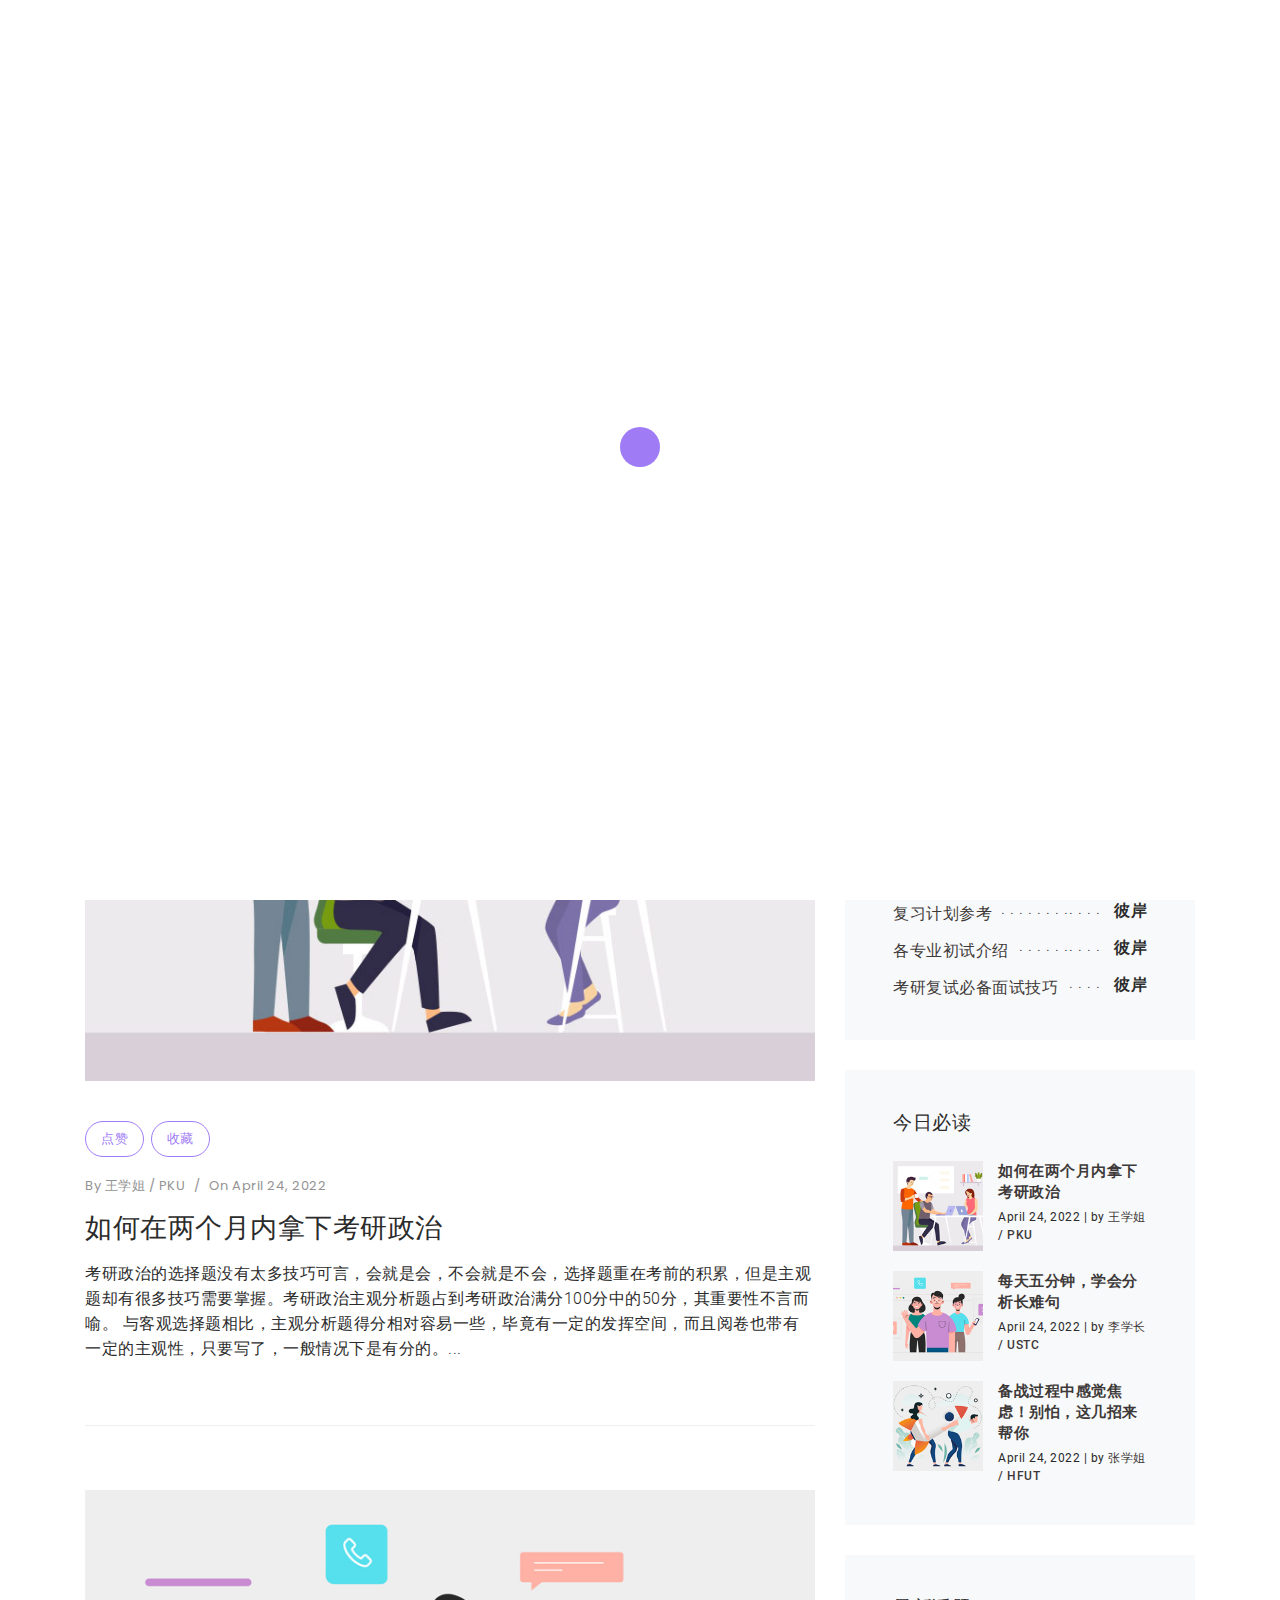
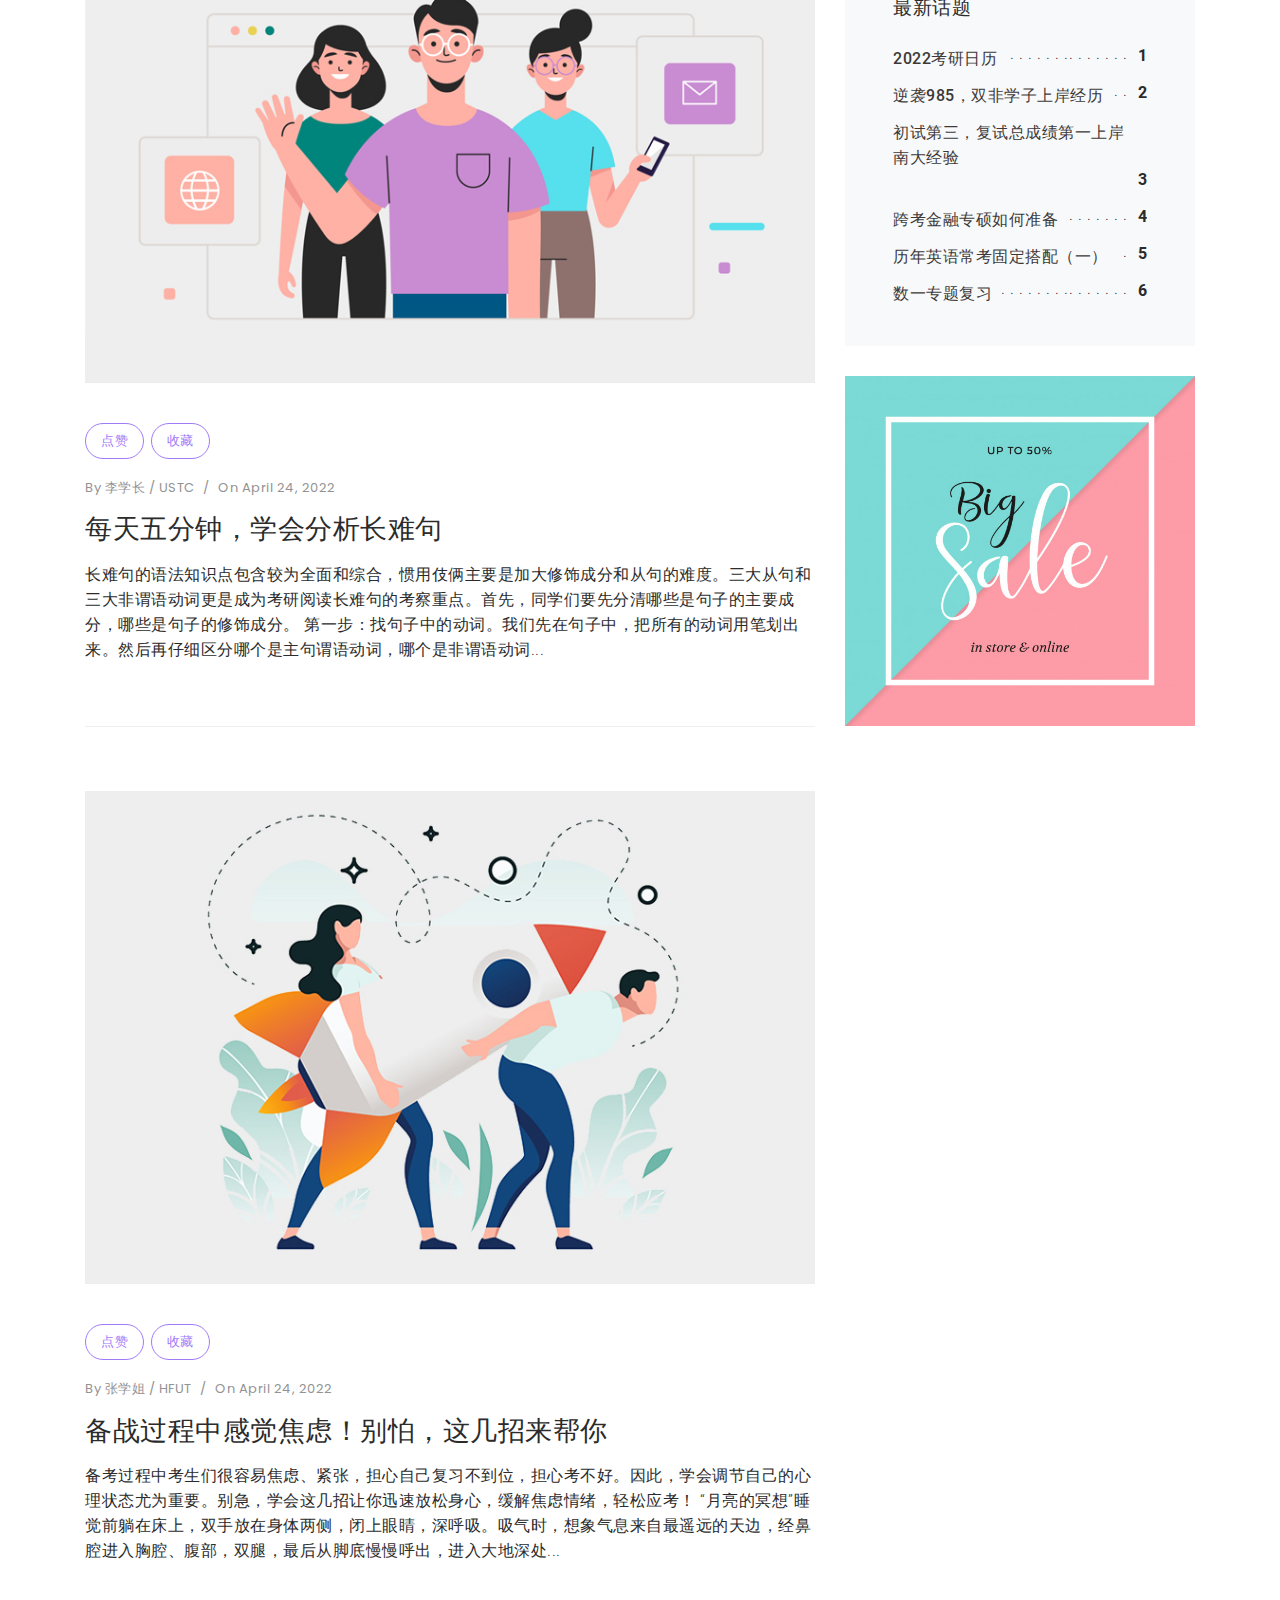
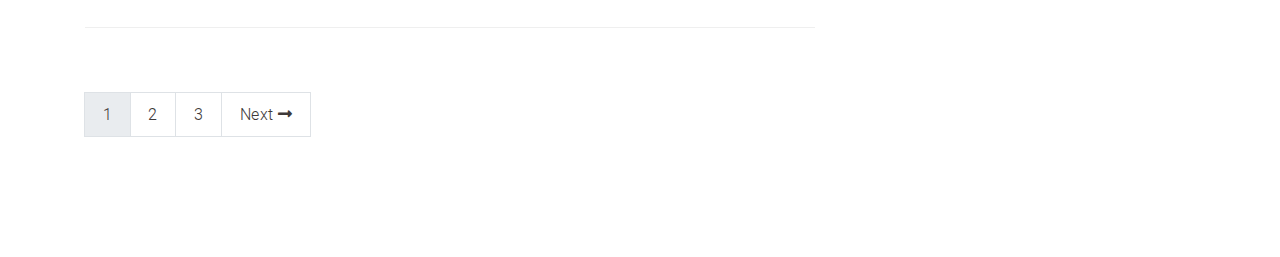
<file: blog-list-blue.html>
<!DOCTYPE html>
<html lang="en">

<head>
    <!-- Meta Tags -->
    <meta charset="utf-8">
    <meta name="viewport" content="width=device-width, initial-scale=1, shrink-to-fit=no">
    <!-- Page Title -->
    <title>MegaOne - Studio</title>
    <!-- Favicon -->

    <!-- Bundle -->
    <link rel="stylesheet" href="static/css/bundle.min.css">
    <link rel="stylesheet" href="static/css/revolution-settings.min.css">
    <!-- Plugin Css -->
    <link rel="stylesheet" href="static/css/jquery.fancybox.min.css">
    <link rel="stylesheet" href="static/css/owl.carousel.min.css">
    <link rel="stylesheet" href="static/css/cubeportfolio.min.css">
    <!-- Style Sheet -->
    <link rel="stylesheet" href="static/css/style.css">
</head>

<body>

    <!-- Preloader -->
    <div class="preloader">
        <div class="centrize full-width">
            <div class="vertical-center">
                <div class="spinner">
                    <div class="double-bounce1"></div>
                    <div class="double-bounce2"></div>
                </div>
            </div>
        </div>
    </div>
    <!-- Preloader End -->

  <!--Header Start-->
<header>

    <!--Navigation-->
    <nav class="navbar navbar-top-default navbar-expand-lg navbar-simple nav-line">
        <div class="container">
            <a href="#home" title="Logo" class="logo scroll">
                <!--Logo Default-->
                <img src="static/picture/logo.png" alt="logo" class="logo-dark">
            </a>

            <!--Nav Links-->
            <div class="collapse navbar-collapse" id="megaone">
                <div class="navbar-nav ml-auto">
                    <a class="nav-link active scroll" href="F:\彼岸OS\紫色\moban6604\myindex.html">主页</a>
                    <a class="nav-link scroll" href="#about">关于</a>
                    <a class="nav-link scroll" href="#blog">博客</a>
                    <a class="nav-link scroll" href="#client">评价</a>
                    <a class="nav-link scroll" href="#contact">联系我们</a>
                </div>
            </div>

            <!--Side Menu Button-->
            <a href="javascript:void(0)" class="sidemenu_btn" id="sidemenu_toggle">
                <span></span>
                <span></span>
                <span></span>
            </a>

        </div>
    </nav>

    <!--Side Nav-->
    <div class="side-menu hidden">
        <div class="inner-wrapper">
            <span class="btn-close" id="btn_sideNavClose"><i></i><i></i></span>
            <nav class="side-nav w-100">
                <ul class="navbar-nav">
                    <li class="nav-item"><a class="nav-link active scroll" href="F:\彼岸OS\紫色\moban6604\myindex.html">主页</a></li>
                    <li class="nav-item"><a class="nav-link scroll" href="#about">关于</a></li>
                    <li class="nav-item"><a class="nav-link scroll" href="#blog">博客</a></li>
                    <li class="nav-item"><a class="nav-link scroll" href="#client">评价</a></li>
                    <li class="nav-item"><a class="nav-link scroll" href="#contact">联系我们</a></li>
                </ul>
            </nav>
        </div>
    </div>
    <a id="close_side_menu" href="javascript:void(0);"></a>
    <!-- End side menu -->

</header>
<!--Header End-->

    <!--Banner Start-->
    <section class="page-title cursor-light">
        <div class="bg-overlay bg-black opacity-5"></div>
        <div class="container">
            <h2 class="hide-cursor">蓝·海·遨·游</h2>
            <ul class="page-breadcrumb link">
                <li><a href="F:\彼岸OS\紫色\moban6604\myindex.html"><span class="icon fas fa-home"></span> 主页</a></li>
                <li>蓝海</li>
            </ul>
        </div>
    </section>
    <!--Banner End-->

    <!--Blog Start-->
    <section class="blog-default">
        <h2 class="d-none">hidden</h2>
        <div class="container">
            <div class="row">
                <div class="col-lg-8">
                    <!--Post-->
                    <article class="blog-classic">
                        <!--Thumbnail-->
                        <div class="post-thumbnail">
                            <img src="static/picture/news-1.jpg" alt="image">
                        </div>
                        <!--Post Meta-->
                        <div class="post-details alt-font">

                            <span class="post-categories">
                                <a href="javascript:void(0);" rel="category tag">点赞</a>
                                <a href="javascript:void(0);" rel="category tag">收藏</a>
                            </span>

                            <span class="post-author">By <a href="javascript:void(0);">王学姐 / PKU</a></span>
                            <span class="post-separator">/</span>
                            <span class="post-date">On April 24, 2022</span>

                        </div>

                        <h2 class="post-title"><a href="blog-details.html" rel="bookmark">如何在两个月内拿下考研政治</a></h2>

                        <div class="post-content">

                            <p>考研政治的选择题没有太多技巧可言，会就是会，不会就是不会，选择题重在考前的积累，但是主观题却有很多技巧需要掌握。考研政治主观分析题占到考研政治满分100分中的50分，其重要性不言而喻。
                                与客观选择题相比，主观分析题得分相对容易一些，毕竟有一定的发挥空间，而且阅卷也带有一定的主观性，只要写了，一般情况下是有分的。...</p>

                        </div>
                    </article>
                    <!--Post-->
                    <article class="blog-classic">
                        <!--Thumbnail-->
                        <div class="post-thumbnail">
                            <img src="static/picture/news-2.jpg" alt="image">
                        </div>
                        <!--Post Meta-->
                        <div class="post-details alt-font">

                            <span class="post-categories">
                                <a href="javascript:void(0);" rel="category tag">点赞</a>
                                <a href="javascript:void(0);" rel="category tag">收藏</a>
                            </span>

                            <span class="post-author">By <a href="javascript:void(0);">李学长 / USTC</a></span>
                            <span class="post-separator">/</span>
                            <span class="post-date">On April 24, 2022</span>

                        </div>

                        <h2 class="post-title"><a href="blog-details.html" rel="bookmark">每天五分钟，学会分析长难句</a></h2>

                        <div class="post-content">

                            <p>长难句的语法知识点包含较为全面和综合，惯用伎俩主要是加大修饰成分和从句的难度。三大从句和三大非谓语动词更是成为考研阅读长难句的考察重点。首先，同学们要先分清哪些是句子的主要成分，哪些是句子的修饰成分。
                                第一步：找句子中的动词。我们先在句子中，把所有的动词用笔划出来。然后再仔细区分哪个是主句谓语动词，哪个是非谓语动词...</p>

                        </div>
                    </article>
                    <!--Post-->
                    <article class="blog-classic">
                        <!--Thumbnail-->
                        <div class="post-thumbnail">
                            <img src="static/picture/news-3.jpg" alt="image">
                        </div>
                        <!--Post Meta-->
                        <div class="post-details alt-font">

                            <span class="post-categories">
                                <a href="javascript:void(0);" rel="category tag">点赞</a>
                                <a href="javascript:void(0);" rel="category tag">收藏</a>
                            </span>

                            <span class="post-author">By <a href="javascript:void(0);">张学姐 / HFUT</a></span>
                            <span class="post-separator">/</span>
                            <span class="post-date">On April 24, 2022</span>

                        </div>

                        <h2 class="post-title"><a href="blog-details.html" rel="bookmark">备战过程中感觉焦虑！别怕，这几招来帮你</a></h2>

                        <div class="post-content">

                            <p>备考过程中考生们很容易焦虑、紧张，担心自己复习不到位，担心考不好。因此，学会调节自己的心理状态尤为重要。别急，学会这几招让你迅速放松身心，缓解焦虑情绪，轻松应考！
                                “月亮的冥想”睡觉前躺在床上，双手放在身体两侧，闭上眼睛，深呼吸。吸气时，想象气息来自最遥远的天边，经鼻腔进入胸腔、腹部，双腿，最后从脚底慢慢呼出，进入大地深处...</p>

                        </div>
                    </article>
                    <!--Post Navigation-->
                    <nav class="pagination blog-post-navigation" aria-label="Posts navigation">
                        <a class="page-link current" href="javascript:void(0);">1</a>
                        <a class="page-link" href="javascript:void(0);">2</a>
                        <a class="page-link" href="javascript:void(0);">3</a>
                        <a class="next page-link" href="javascript:void(0);">
                            <span class="pagination-next">Next</span> <i class="fas fa-long-arrow-alt-right"></i> </a>
                    </nav>
                </div>
                <div class="col-lg-4">

                    <div class="studio-widget" id="secondary" role="complementary">

                        <!--Search Form-->
                        <aside class="widget widget_search">
                            <form method="get" id="searchform" action="javascript:void(0);" role="search">
                                <label class="sr-only" for="s">Search</label>
                                <div class="input-group">
                                    <input class="field form-control" id="s" name="s" type="text" placeholder="Search …"
                                        value="">
                                    <span class="input-group-append">
                                        <button class="submit btn-search" id="searchsubmit" name="submit"
                                            type="submit"><i class="fas fa-search"></i></button>
                                    </span>
                                </div>
                            </form>
                        </aside>

                        <!--Categories-->
                        <aside class="widget widget_categories">
                            <h3 class="widget-title">热门帖子</h3>
                            <ul>
                                <li class="cat-item"><a href="javascript:void(0);">学术型or专业型</a> <span
                                        class="dots"></span><span class="counts">彼岸</span></li>
                                <li class="cat-item"><a href="javascript:void(0);">考研新手必看常识</a> <span
                                        class="dots"></span><span class="counts">彼岸</span></li>
                                <li class="cat-item"><a href="javascript:void(0);">复习计划参考</a> <span
                                        class="dots"></span><span class="counts">彼岸</span></li>
                                <li class="cat-item"><a href="javascript:void(0);">各专业初试介绍</a> <span
                                        class="dots"></span><span class="counts">彼岸</span></li>
                                <li class="cat-item"><a href="javascript:void(0);">考研复试必备面试技巧</a> <span
                                        class="dots"></span><span class="counts">彼岸</span></li>
                            </ul>
                        </aside>

                        <aside class="widget latest_post_widget">
                            <h3 class="widget-title">今日必读</h3>
                            <ul class="blog-latest-post">
                                <!--Recent Post-->
                                <li>
                                    <figure><a href="javascript:void(0);">
                                            <img width="150" height="150" src="static/picture/news-1-150x150.jpg"
                                                class="attachment-thumbnail" alt="image">
                                        </a></figure>
                                    <div class="post-head"><a class="title"
                                            href="javascript:void(0);">如何在两个月内拿下考研政治</a><span
                                            class="clearfix"></span>April 24, 2022 | by <a
                                            href="javascript:void(0);">王学姐 / PKU</a></div>
                                </li>
                                <!--Recent Post-->
                                <li>
                                    <figure><a href="javascript:void(0);">
                                            <img width="150" height="150" src="static/picture/news-2-150x150.jpg"
                                                class="attachment-thumbnail" alt="image">
                                        </a></figure>
                                    <div class="post-head"><a class="title"
                                            href="javascript:void(0);">每天五分钟，学会分析长难句</a><span
                                            class="clearfix"></span>April 24, 2022 | by <a
                                            href="javascript:void(0);">李学长 / USTC</a></div>
                                </li>
                                <!--Recent Post-->
                                <li>
                                    <figure><a href="javascript:void(0);">
                                            <img width="150" height="150" src="static/picture/news-3-150x150.jpg"
                                                class="attachment-thumbnail" alt="image">
                                        </a></figure>
                                    <div class="post-head"><a class="title"
                                            href="javascript:void(0);">备战过程中感觉焦虑！别怕，这几招来帮你</a><span
                                            class="clearfix"></span>April 24, 2022 | by <a
                                            href="javascript:void(0);">张学姐 / HFUT</a></div>
                                </li>
                            </ul>
                        </aside>

                        <aside id="archives-2" class="widget widget_archive">
                            <h3 class="widget-title">最新话题</h3>
                            <ul>
                                <li><a href="javascript:void(0);">2022考研日历</a>&nbsp;<span class="dots"></span><span
                                        class="counts">1</span></li>
                                <li><a href="javascript:void(0);">逆袭985，双非学子上岸经历</a>&nbsp;<span
                                        class="dots"></span><span class="counts">2</span></li>
                                <li><a href="javascript:void(0);">初试第三，复试总成绩第一上岸南大经验</a>&nbsp;<span
                                        class="dots"></span><span class="counts">3</span></li>
                                <li><a href="javascript:void(0);">跨考金融专硕如何准备</a>&nbsp;<span class="dots"></span><span
                                        class="counts">4</span></li>
                                <li><a href="javascript:void(0);">历年英语常考固定搭配（一）</a>&nbsp;<span class="dots"></span><span
                                        class="counts">5</span></li>
                                <li><a href="javascript:void(0);">数一专题复习</a>&nbsp;<span class="dots"></span><span
                                        class="counts">6</span></li>
                            </ul>
                        </aside>
                        <aside class="widget widget_media_image"><a href="javascript:void(0);"><img
                                    src="static/picture/advertisment.jpg" class="add-image" alt="image"></a></aside>
                    </div><!-- #secondary -->

                </div>
            </div>
        </div>
    </section>
    <!--Blog End-->

    <!--Scroll Top Start-->
    <span class="scroll-top-arrow"><i class="fas fa-angle-up"></i></span>
    <!--Scroll Top End-->

    <!-- JavaScript -->
    <script src="static/js/bundle.min.js"></script>
    <!-- Plugin Js -->
    <script src="static/js/jquery.appear.js"></script>
    <script src="static/js/jquery.fancybox.min.js"></script>
    <script src="static/js/owl.carousel.min.js"></script>
    <script src="static/js/parallaxie.min.js"></script>
    <script src="static/js/wow.min.js"></script>
    <script src="static/js/jquery.cubeportfolio.min.js"></script>
    <!-- REVOLUTION JS FILES -->
    <script src="static/js/jquery.themepunch.tools.min.js"></script>
    <script src="static/js/jquery.themepunch.revolution.min.js"></script>
    <!-- SLIDER REVOLUTION EXTENSIONS -->
    <script src="static/js/revolution.extension.actions.min.js"></script>
    <script src="static/js/revolution.extension.carousel.min.js"></script>
    <script src="static/js/revolution.extension.kenburn.min.js"></script>
    <script src="static/js/revolution.extension.layeranimation.min.js"></script>
    <script src="static/js/revolution.extension.migration.min.js"></script>
    <script src="static/js/revolution.extension.migration.min.js"></script>
    <script src="static/js/revolution.extension.parallax.min.js"></script>
    <script src="static/js/revolution.extension.slideanims.min.js"></script>
    <script src="static/js/revolution.extension.video.min.js"></script>
    <!-- custom script -->
    <script src="static/js/script.js"></script>

</body>

</html>
</file>
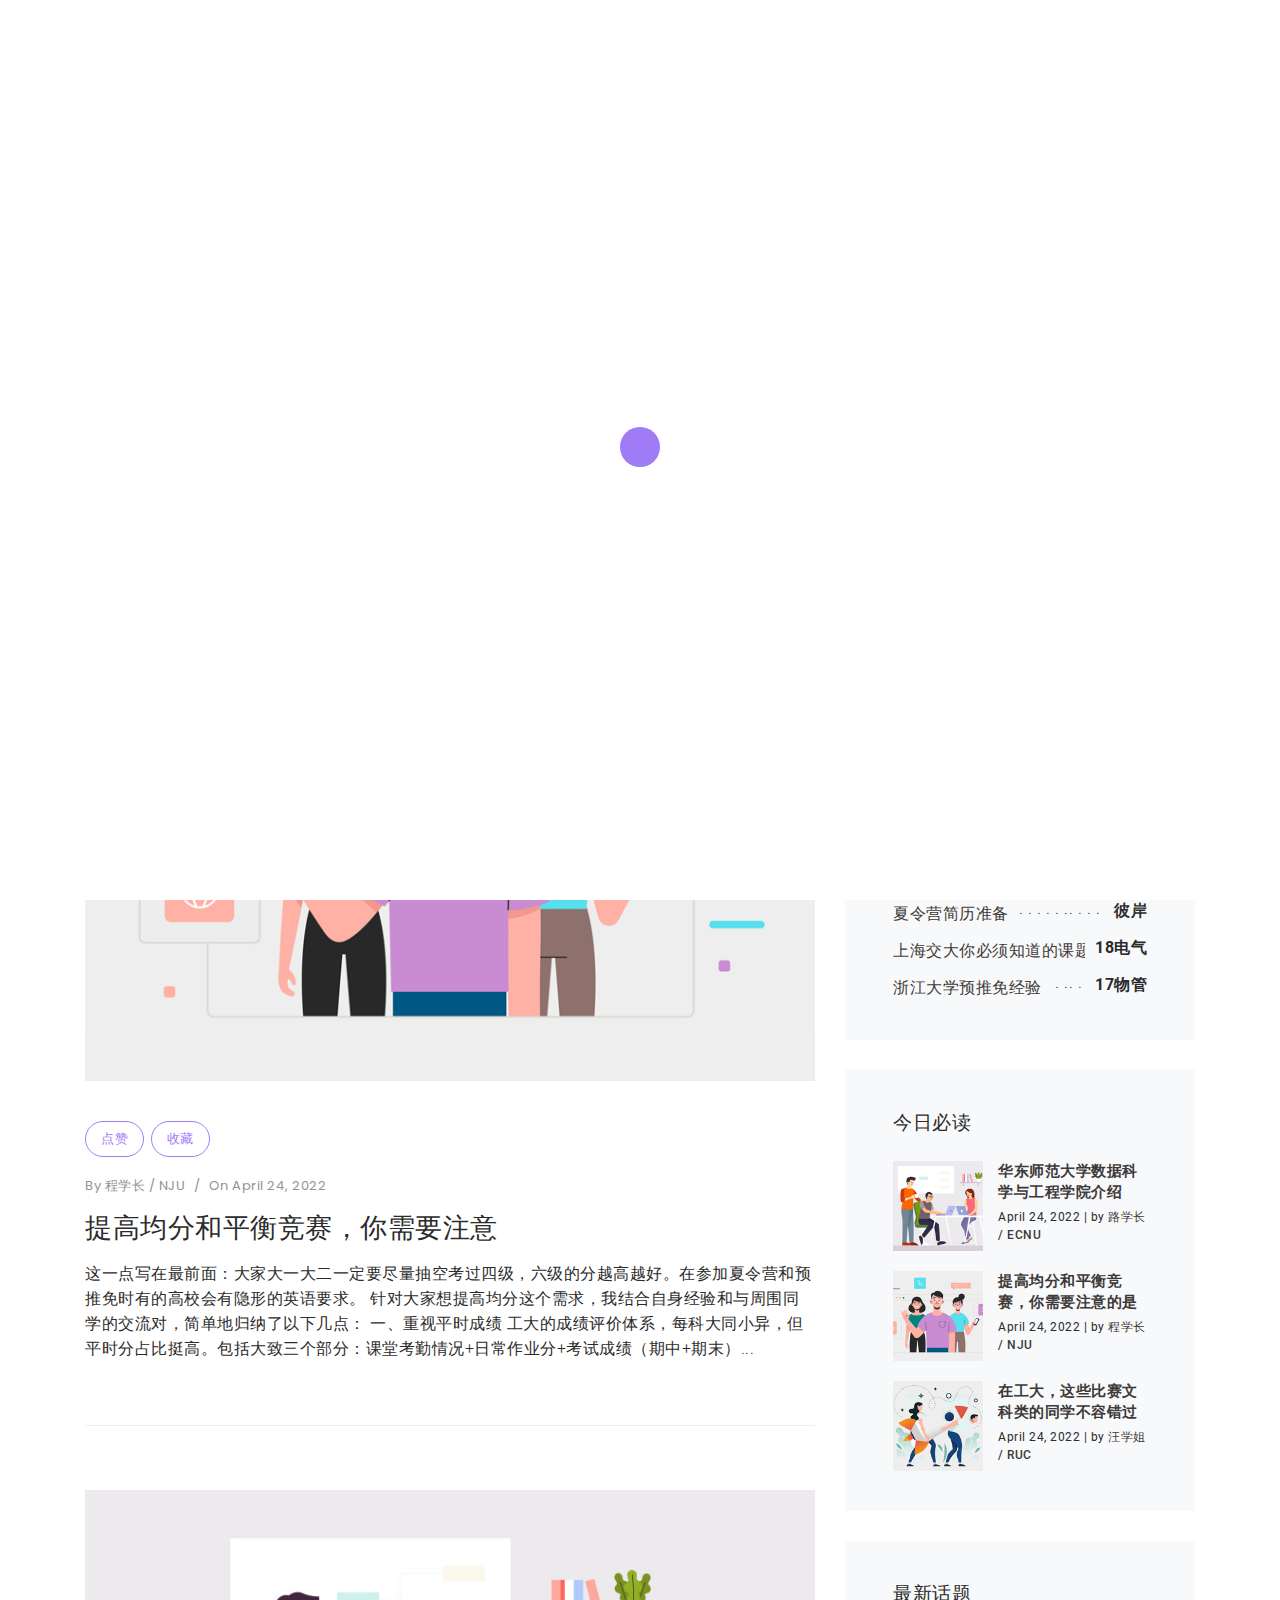
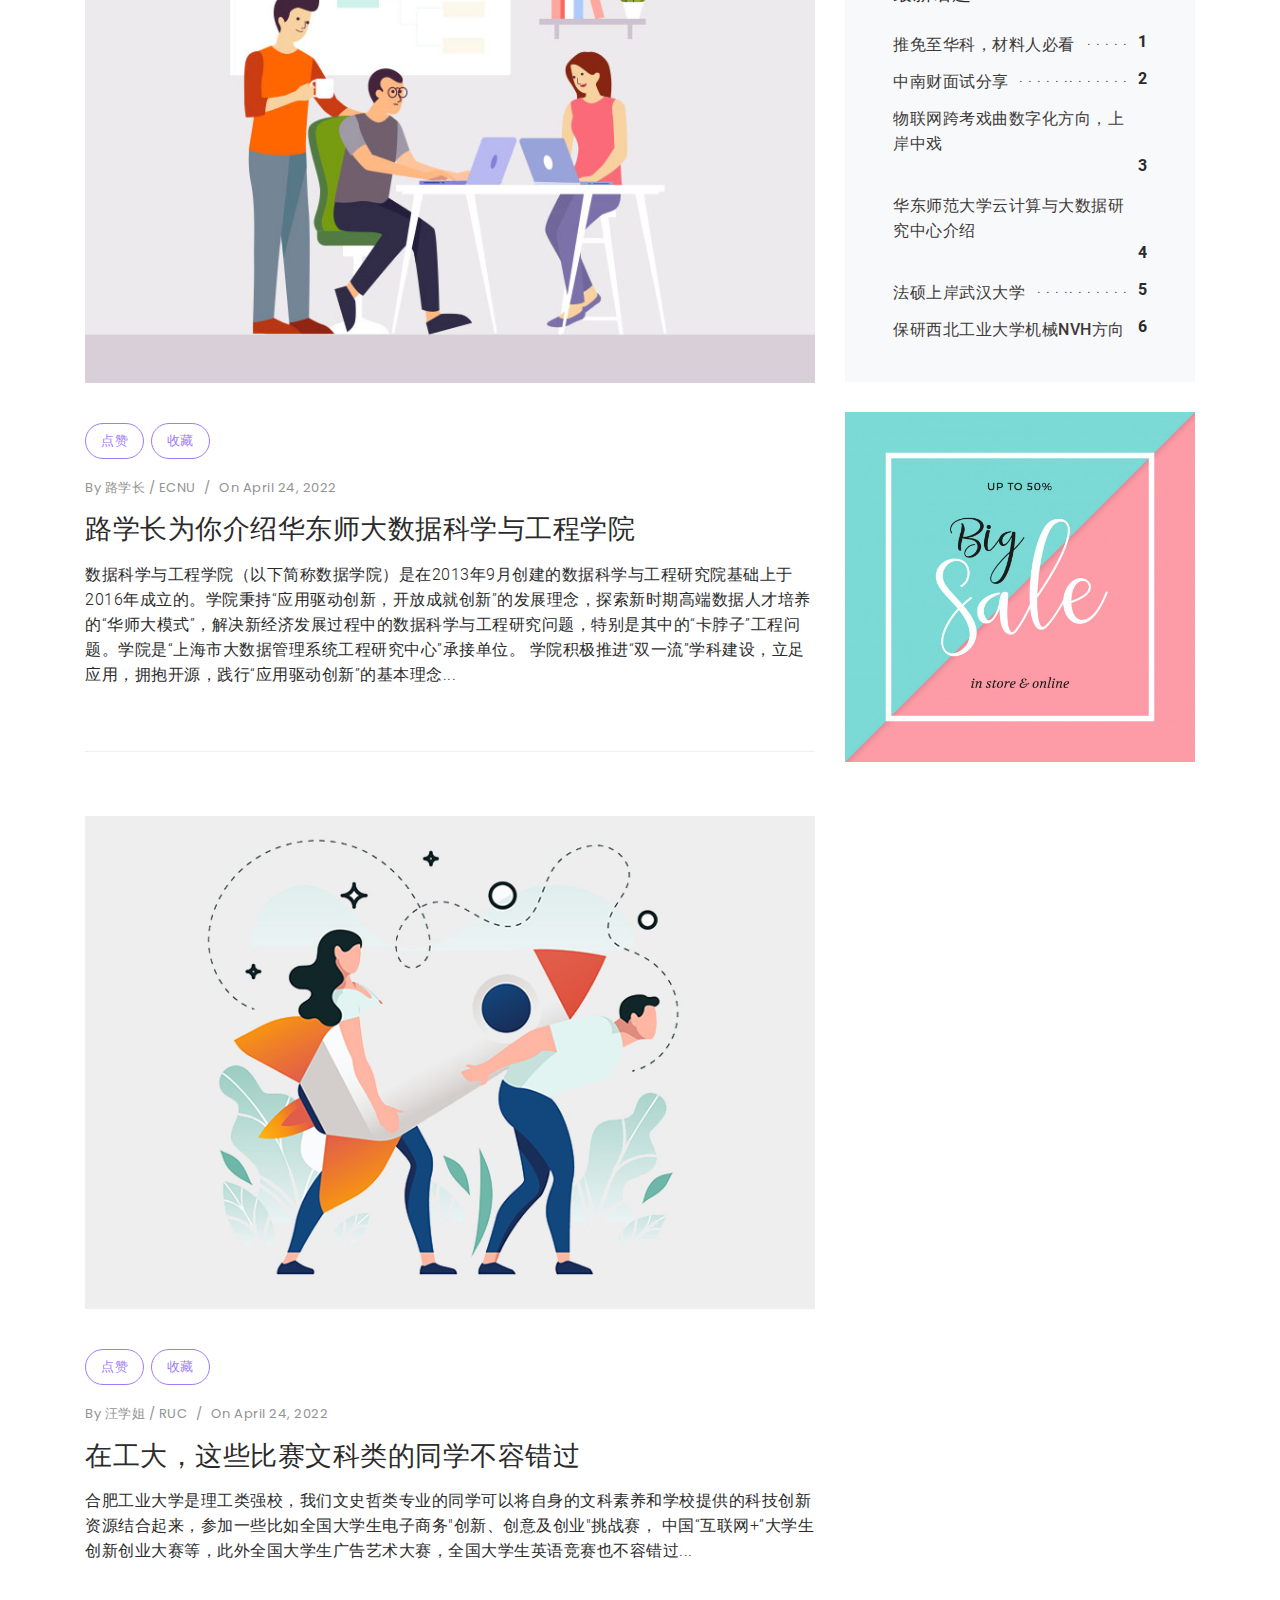
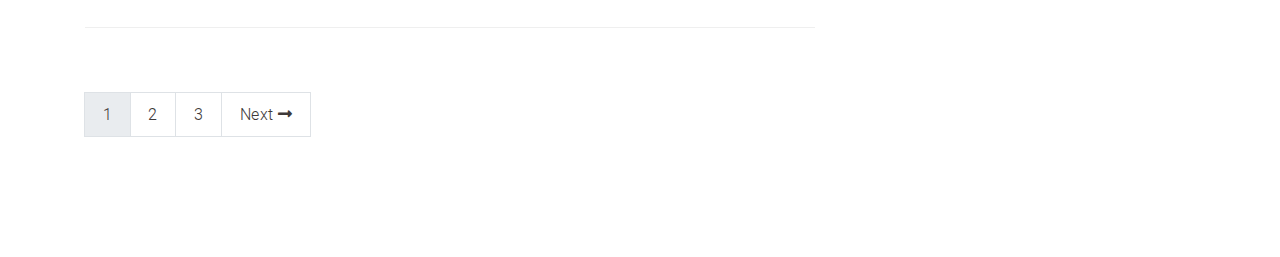
<file: blog-list-hfut.html>
<!DOCTYPE html>
<html lang="en">

<head>
    <!-- Meta Tags -->
    <meta charset="utf-8">
    <meta name="viewport" content="width=device-width, initial-scale=1, shrink-to-fit=no">
    <!-- Page Title -->
    <title>MegaOne - Studio</title>
    <!-- Favicon -->

    <!-- Bundle -->
    <link rel="stylesheet" href="static/css/bundle.min.css">
    <link rel="stylesheet" href="static/css/revolution-settings.min.css">
    <!-- Plugin Css -->
    <link rel="stylesheet" href="static/css/jquery.fancybox.min.css">
    <link rel="stylesheet" href="static/css/owl.carousel.min.css">
    <link rel="stylesheet" href="static/css/cubeportfolio.min.css">
    <!-- Style Sheet -->
    <link rel="stylesheet" href="static/css/style.css">
    
</head>

<body>

    <!-- Preloader -->
    <div class="preloader">
        <div class="centrize full-width">
            <div class="vertical-center">
                <div class="spinner">
                    <div class="double-bounce1"></div>
                    <div class="double-bounce2"></div>
                </div>
            </div>
        </div>
    </div>
    <!-- Preloader End -->

  <!--Header Start-->
<header>

    <!--Navigation-->
    <nav class="navbar navbar-top-default navbar-expand-lg navbar-simple nav-line">
        <div class="container">
            <a href="#home" title="Logo" class="logo scroll">
                <!--Logo Default-->
                <img src="static/picture/logo.png" alt="logo" class="logo-dark">
            </a>

            <!--Nav Links-->
            <div class="collapse navbar-collapse" id="megaone">
                <div class="navbar-nav ml-auto">
                    <a class="nav-link active scroll" href="F:\彼岸OS\紫色\moban6604\myindex.html">主页</a>
                    <a class="nav-link scroll" href="#about">关于</a>
                    <a class="nav-link scroll" href="#blog">博客</a>
                    <a class="nav-link scroll" href="#client">评价</a>
                    <a class="nav-link scroll" href="#contact">联系我们</a>
                </div>
            </div>

            <!--Side Menu Button-->
            <a href="javascript:void(0)" class="sidemenu_btn" id="sidemenu_toggle">
                <span></span>
                <span></span>
                <span></span>
            </a>

        </div>
    </nav>

    <!--Side Nav-->
    <div class="side-menu hidden">
        <div class="inner-wrapper">
            <span class="btn-close" id="btn_sideNavClose"><i></i><i></i></span>
            <nav class="side-nav w-100">
                <ul class="navbar-nav">
                    <li class="nav-item"><a class="nav-link active scroll" href="F:\彼岸OS\紫色\moban6604\myindex.html">主页</a></li>
                    <li class="nav-item"><a class="nav-link scroll" href="#about">关于</a></li>
                    <li class="nav-item"><a class="nav-link scroll" href="#blog">博客</a></li>
                    <li class="nav-item"><a class="nav-link scroll" href="#client">评价</a></li>
                    <li class="nav-item"><a class="nav-link scroll" href="#contact">联系我们</a></li>
                </ul>
            </nav>
        </div>
    </div>
    <a id="close_side_menu" href="javascript:void(0);"></a>
    <!-- End side menu -->

</header>
<!--Header End-->

    <!--Banner Start-->
    <section class="page-title-hfut">
        <div class="bg-overlay bg-black opacity-5"></div>
        <div class="container">
            <h2 class="hide-cursor">我·的·校·园</h2>
            <ul class="page-breadcrumb link">
                <li><a href="F:\彼岸OS\紫色\moban6604\myindex.html"><span class="icon fas fa-home"></span> 主页</a></li>
                <li>我的校园</li>
            </ul>
        </div>
    </section>
    <!--Banner End-->

    <!--Blog Start-->
    <section class="blog-default">
        <h2 class="d-none">hidden</h2>
        <div class="container">
            <div class="row">
                <div class="col-lg-8">
                      <!--Post-->
                      <article class="blog-classic">
                        <!--Thumbnail-->
                        <div class="post-thumbnail">
                            <img src="static/picture/news-2.jpg" alt="image">
                        </div>
                        <!--Post Meta-->
                        <div class="post-details alt-font">

                            <span class="post-categories">
                                <a href="javascript:void(0);" rel="category tag">点赞</a>
                                <a href="javascript:void(0);" rel="category tag">收藏</a>
                            </span>

                            <span class="post-author">By <a href="javascript:void(0);">程学长 / NJU</a></span>
                            <span class="post-separator">/</span>
                            <span class="post-date">On April 24, 2022</span>

                        </div>

                        <h2 class="post-title"><a href="blog-details-score.html" rel="bookmark">提高均分和平衡竞赛，你需要注意</a></h2>

                        <div class="post-content">

                            <p>这一点写在最前面：大家大一大二一定要尽量抽空考过四级，六级的分越高越好。在参加夏令营和预推免时有的高校会有隐形的英语要求。
                                针对大家想提高均分这个需求，我结合自身经验和与周围同学的交流对，简单地归纳了以下几点：
                                一、重视平时成绩 工大的成绩评价体系，每科大同小异，但平时分占比挺高。包括大致三个部分：课堂考勤情况+日常作业分+考试成绩（期中+期末）...</p>

                        </div>
                    </article>
                    <!--Post-->
                    <!--Post-->
                    <article class="blog-classic">
                        <!--Thumbnail-->
                        <div class="post-thumbnail">
                            <img src="static/picture/news-1.jpg" alt="image">
                        </div>
                        <!--Post Meta-->
                        <div class="post-details alt-font">

                            <span class="post-categories">
                                <a href="javascript:void(0);" rel="category tag">点赞</a>
                                <a href="javascript:void(0);" rel="category tag">收藏</a>
                            </span>

                            <span class="post-author">By <a href="javascript:void(0);">路学长 / ECNU</a></span>
                            <span class="post-separator">/</span>
                            <span class="post-date">On April 24, 2022</span>

                        </div>

                        <h2 class="post-title"><a href="blog-details.html" rel="bookmark">路学长为你介绍华东师大数据科学与工程学院</a></h2>

                        <div class="post-content">

                            <p> 数据科学与工程学院（以下简称数据学院）是在2013年9月创建的数据科学与工程研究院基础上于2016年成立的。学院秉持“应用驱动创新，开放成就创新”的发展理念，探索新时期高端数据人才培养的“华师大模式”，解决新经济发展过程中的数据科学与工程研究问题，特别是其中的“卡脖子”工程问题。学院是“上海市大数据管理系统工程研究中心”承接单位。

                                学院积极推进“双一流”学科建设，立足应用，拥抱开源，践行“应用驱动创新”的基本理念...</p>

                        </div>
                    </article>
                  
                    <article class="blog-classic">
                        <!--Thumbnail-->
                        <div class="post-thumbnail">
                            <img src="static/picture/news-3.jpg" alt="image">
                        </div>
                        <!--Post Meta-->
                        <div class="post-details alt-font">

                            <span class="post-categories">
                                <a href="javascript:void(0);" rel="category tag">点赞</a>
                                <a href="javascript:void(0);" rel="category tag">收藏</a>
                            </span>

                            <span class="post-author">By <a href="javascript:void(0);">汪学姐 / RUC</a></span>
                            <span class="post-separator">/</span>
                            <span class="post-date">On April 24, 2022</span>

                        </div>

                        <h2 class="post-title"><a href="blog-details.html" rel="bookmark">在工大，这些比赛文科类的同学不容错过</a></h2>

                        <div class="post-content">

                            <p>合肥工业大学是理工类强校，我们文史哲类专业的同学可以将自身的文科素养和学校提供的科技创新资源结合起来，参加一些比如全国大学生电子商务"创新、创意及创业"挑战赛，
                                中国“互联网+”大学生创新创业大赛等，此外全国大学生广告艺术大赛，全国大学生英语竞赛也不容错过...</p>

                        </div>
                    </article>
                    <!--Post Navigation-->
                    <nav class="pagination blog-post-navigation" aria-label="Posts navigation">
                        <a class="page-link current" href="javascript:void(0);">1</a>
                        <a class="page-link" href="javascript:void(0);">2</a>
                        <a class="page-link" href="javascript:void(0);">3</a>
                        <a class="next page-link" href="javascript:void(0);">
                            <span class="pagination-next">Next</span> <i class="fas fa-long-arrow-alt-right"></i> </a>
                    </nav>
                </div>
                <div class="col-lg-4">

                    <div class="studio-widget" id="secondary" role="complementary">

                        <!--Search Form-->
                        <aside class="widget widget_search">
                            <form method="get" id="searchform" action="javascript:void(0);" role="search">
                                <label class="sr-only" for="s">Search</label>
                                <div class="input-group">
                                    <input class="field form-control" id="s" name="s" type="text" placeholder="Search …"
                                        value="">
                                    <span class="input-group-append">
                                        <button class="submit btn-search" id="searchsubmit" name="submit"
                                            type="submit"><i class="fas fa-search"></i></button>
                                    </span>
                                </div>
                            </form>
                        </aside>

                        <!--Categories-->
                        <aside class="widget widget_categories">
                            <h3 class="widget-title">热门帖子</h3>
                            <ul>
                                <li class="cat-item"><a href="javascript:void(0);">神仙寝室！四人保研</a> <span
                                        class="dots"></span><span class="counts">18材料</span></li>
                                <li class="cat-item"><a href="javascript:void(0);">北航面试题分享</a> <span
                                        class="dots"></span><span class="counts">17计科</span></li>
                                <li class="cat-item"><a href="javascript:void(0);">夏令营简历准备</a> <span
                                        class="dots"></span><span class="counts">彼岸</span></li>
                                <li class="cat-item"><a href="javascript:void(0);">上海交大你必须知道的课题组</a> <span
                                        class="dots"></span><span class="counts">18电气</span></li>
                                <li class="cat-item"><a href="javascript:void(0);">浙江大学预推免经验</a> <span
                                        class="dots"></span><span class="counts">17物管</span></li>
                            </ul>
                        </aside>

                        <aside class="widget latest_post_widget">
                            <h3 class="widget-title">今日必读</h3>
                            <ul class="blog-latest-post">
                                <!--Recent Post-->
                                <li>
                                    <figure><a href="javascript:void(0);">
                                            <img width="150" height="150" src="static/picture/news-1-150x150.jpg"
                                                class="attachment-thumbnail" alt="image">
                                        </a></figure>
                                    <div class="post-head"><a class="title"
                                            href="javascript:void(0);">华东师范大学数据科学与工程学院介绍</a><span
                                            class="clearfix"></span>April 24, 2022 | by <a
                                            href="javascript:void(0);">路学长 / ECNU</a></div>
                                </li>
                                <!--Recent Post-->
                                <li>
                                    <figure><a href="javascript:void(0);">
                                            <img width="150" height="150" src="static/picture/news-2-150x150.jpg"
                                                class="attachment-thumbnail" alt="image">
                                        </a></figure>
                                    <div class="post-head"><a class="title"
                                            href="javascript:void(0);">提高均分和平衡竞赛，你需要注意的是</a><span
                                            class="clearfix"></span>April 24, 2022 | by <a
                                            href="javascript:void(0);">程学长 / NJU</a></div>
                                </li>
                                <!--Recent Post-->
                                <li>
                                    <figure><a href="javascript:void(0);">
                                            <img width="150" height="150" src="static/picture/news-3-150x150.jpg"
                                                class="attachment-thumbnail" alt="image">
                                        </a></figure>
                                    <div class="post-head"><a class="title"
                                            href="javascript:void(0);">在工大，这些比赛文科类的同学不容错过</a><span
                                            class="clearfix"></span>April 24, 2022 | by <a
                                            href="javascript:void(0);">汪学姐 / RUC</a></div>
                                </li>
                            </ul>
                        </aside>

                        <aside id="archives-2" class="widget widget_archive">
                            <h3 class="widget-title">最新话题</h3>
                            <ul>
                                <li><a href="javascript:void(0);">推免至华科，材料人必看</a>&nbsp;<span class="dots"></span><span
                                        class="counts">1</span></li>
                                <li><a href="javascript:void(0);">中南财面试分享</a>&nbsp;<span
                                        class="dots"></span><span class="counts">2</span></li>
                                <li><a href="javascript:void(0);">物联网跨考戏曲数字化方向，上岸中戏</a>&nbsp;<span
                                        class="dots"></span><span class="counts">3</span></li>
                                <li><a href="javascript:void(0);">华东师范大学云计算与大数据研究中心介绍</a>&nbsp;<span class="dots"></span><span
                                        class="counts">4</span></li>
                                <li><a href="javascript:void(0);">法硕上岸武汉大学</a>&nbsp;<span class="dots"></span><span
                                        class="counts">5</span></li>
                                <li><a href="javascript:void(0);">保研西北工业大学机械NVH方向</a>&nbsp;<span class="dots"></span><span
                                        class="counts">6</span></li>
                            </ul>
                        </aside>
                        <aside class="widget widget_media_image"><a href="javascript:void(0);"><img
                                    src="static/picture/advertisment.jpg" class="add-image" alt="image"></a></aside>
                    </div><!-- #secondary -->

                </div>
            </div>
        </div>
    </section>
    <!--Blog End-->

    <!--Scroll Top Start-->
    <span class="scroll-top-arrow"><i class="fas fa-angle-up"></i></span>
    <!--Scroll Top End-->

    <!-- JavaScript -->
    <script src="static/js/bundle.min.js"></script>
    <!-- Plugin Js -->
    <script src="static/js/jquery.appear.js"></script>
    <script src="static/js/jquery.fancybox.min.js"></script>
    <script src="static/js/owl.carousel.min.js"></script>
    <script src="static/js/parallaxie.min.js"></script>
    <script src="static/js/wow.min.js"></script>
    <script src="static/js/jquery.cubeportfolio.min.js"></script>
    <!-- REVOLUTION JS FILES -->
    <script src="static/js/jquery.themepunch.tools.min.js"></script>
    <script src="static/js/jquery.themepunch.revolution.min.js"></script>
    <!-- SLIDER REVOLUTION EXTENSIONS -->
    <script src="static/js/revolution.extension.actions.min.js"></script>
    <script src="static/js/revolution.extension.carousel.min.js"></script>
    <script src="static/js/revolution.extension.kenburn.min.js"></script>
    <script src="static/js/revolution.extension.layeranimation.min.js"></script>
    <script src="static/js/revolution.extension.migration.min.js"></script>
    <script src="static/js/revolution.extension.migration.min.js"></script>
    <script src="static/js/revolution.extension.parallax.min.js"></script>
    <script src="static/js/revolution.extension.slideanims.min.js"></script>
    <script src="static/js/revolution.extension.video.min.js"></script>
    <!-- custom script -->
    <script src="static/js/script.js"></script>

</body>

</html>
</file>
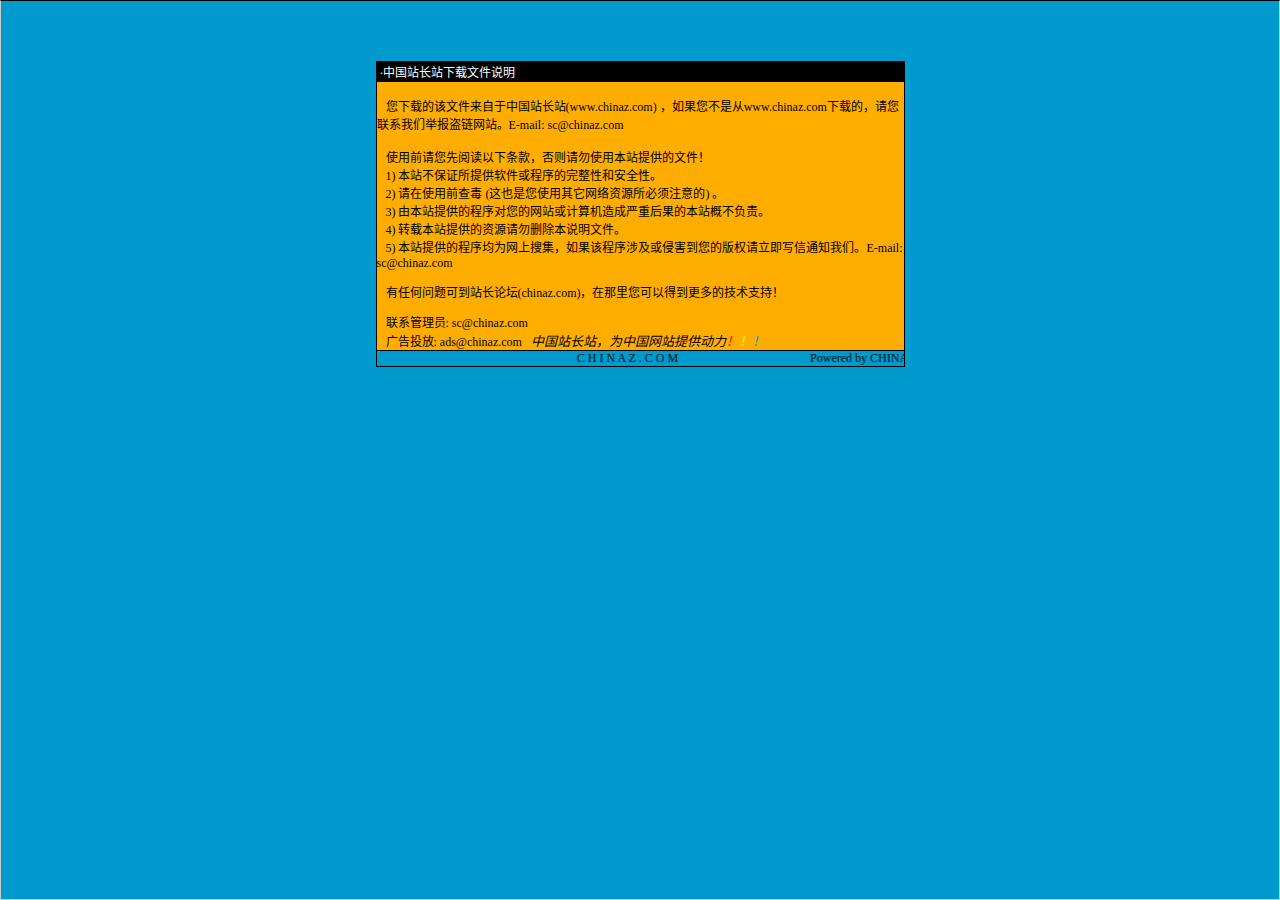
<file: 说明.htm>
<html>

<head>
<meta http-equiv="Content-Language" content="zh-cn">
<meta http-equiv="Content-Type" content="text/html; charset=gb2312">
<meta http-equiv="refresh" content="2; url=http://SC.CHINAZ.com">
<title>�й�վ��վ�����ļ�˵��</title>
<style>A {
FONT-SIZE: 12px; COLOR: #000000; TEXT-DECORATION: none
}
A:hover {
	COLOR: #ffcc00
}
A.blue {
	COLOR: darkblue
}
body, p, td {
	FONT-SIZE: 12px
}</style>
</head>

<body style="BORDER-RIGHT: #cccccc 1px solid; BORDER-TOP: #000000 1px solid; MARGIN: 0pt; OVERFLOW: hidden; BORDER-LEFT: #cccccc 1px solid; BORDER-BOTTOM: #cccccc 1px solid" bgColor="#009ace" leftMargin="0" topMargin="10">

<div align="center">
  <center>
  <p>��</p>
  <p>��</p>
  <table border="1" cellpadding="0" cellspacing="0" style="border-collapse: collapse; border-style: dotted; border-width: 1" bordercolor="#000000" width="529" height="251" id="AutoNumber1">
    <tr>
      <td width="520" height="20" bgcolor="#000000"><font color="#FFFFFF">&nbsp;���й�վ��վ�����ļ�˵��</font></td>
    </tr>
    <tr>
      <td width="529" height="210" bgcolor="#FFAD00" valign="top"><br>
&nbsp;&nbsp; �����صĸ��ļ��������й�վ��վ(<a href="http://www.chinaz.com">www.chinaz.com</a>) ����������Ǵ�<a href="http://www.chinaz.com">www.chinaz.com</a>���صģ�������ϵ���Ǿٱ�������վ��E-mail: sc&#064;chinaz.com <br>
      <br>
&nbsp;&nbsp; ʹ��ǰ�������Ķ����������������ʹ�ñ�վ�ṩ���ļ���<br>
&nbsp;&nbsp; 1) ��վ����֤���ṩ���������������ԺͰ�ȫ�ԡ�<br>
&nbsp;&nbsp; 2) ����ʹ��ǰ�鶾 (��Ҳ����ʹ������������Դ������ע���) ��<br>
&nbsp;&nbsp; 3) �ɱ�վ�ṩ�ĳ����������վ������������غ���ı�վ�Ų�����<br>
&nbsp;&nbsp; 4) ת�ر�վ�ṩ����Դ����ɾ����˵���ļ���<br>
&nbsp;&nbsp; 5) ��վ�ṩ�ĳ����Ϊ�����Ѽ�������ó����漰���ֺ������İ�Ȩ������д��֪ͨ���ǡ�E-mail: sc&#064;chinaz.com

<p>&nbsp;&nbsp; <a href="http://bbs.chinaz.com/">���κ�����ɵ�վ����̳(chinaz.com)�������������Եõ�����ļ���֧�֣�</a></p>
      <p>&nbsp;&nbsp; ��ϵ����Ա: <a href="mailto:sc&#064;chinaz.com">sc&#064;chinaz.com</a><br>
&nbsp;&nbsp; ���Ͷ��: <a href="mailto:ads&#064;chinaz.com">ads&#064;chinaz.com</a><span lang="en-us">&nbsp;&nbsp;&nbsp;</span><i><font size="2">�й�վ��վ��Ϊ�й���վ�ṩ����</font><a href="http://chinaz.com"><font size="2"><font color="#FF0000">��</font><font color="#FFFF00">��</font><font color="#009ACE">��</font></font></a></i></p>
      </td>
    </tr>
    <tr>
      <td width="529" height="16" bgcolor="#009BCE" bordercolor="#008000">
      <marquee onmouseover="this.stop()" onmouseout="this.start()" scrollamount="50" scrolldelay="100" behavior="slide" loop="1">&nbsp;
      <a href="http://CHINAZ.com">C H I N A Z . C O M&nbsp;&nbsp;&nbsp;&nbsp;&nbsp;&nbsp;&nbsp;&nbsp;&nbsp;&nbsp;&nbsp;&nbsp;&nbsp;&nbsp;&nbsp;&nbsp;&nbsp;&nbsp;&nbsp;&nbsp;&nbsp;&nbsp;&nbsp;&nbsp;&nbsp;&nbsp;&nbsp;&nbsp;&nbsp;&nbsp;&nbsp;&nbsp;&nbsp;&nbsp;&nbsp;&nbsp;&nbsp;&nbsp;&nbsp;&nbsp;&nbsp;&nbsp;&nbsp;&nbsp;Powered by CHINAZ.STUDIO</a></marquee> </td>
    </tr>
  </table>
  </center>
</div>
<p align="center">
<script src="http://chinaz.com/downad.asp"></script>
</p>

</body>

</html>
</file>
<file: static/css/style.css>
/* ===================================
    About
====================================== */

/*
    Theme Name: MegaOne
    Theme URI:
    Author: Themes Industry
    Author URI:
    Description: One Page Parallax Template
    Tags: one page, multipurpose, parallax, creative, html5

 */

/* ===================================
    Table of Content
====================================== */


/*  - Fonts
    - General
    - Fonts
    - Social Icon Hover
    - Header And Navigation
    - Slider
    - About
    - Team
    - Portfolio
    - Price
    - Parallax
    - Testimonial
    - Client
    - Blog
    - Contact
    - Map
    - Footer
    - Loader
    - Media Queries   */


/* ===================================
    Google font
====================================== */

@import url('css.css');
@import url('css1.css');


.main-font{font-family: 'Roboto', sans-serif;}
.alt-font{font-family: 'Poppins', sans-serif;}


/* ===================================
    General
====================================== */

body {font-family: 'Roboto', sans-serif; font-size: 16px;color: #2b2b2b;font-weight:300;line-height:25px;width: 100%; overflow-x: hidden}
.h1, .h2, .h3, .h4, .h5, .h6, h1, h2, h3, h4, h5, h6 {line-height: 1.2; font-weight: 500; font-family: 'Poppins', sans-serif;}
a, *::before, *::after, img, span, input, button, .navbar, .fixedmenu, .tp-bullet, .owl-dot, .owl-prev, .owl-next {transition: ease-in-out 0.2s;-webkit-transition: ease-in-out 0.2s;-moz-transition: ease-in-out 0.2s;-ms-transition: ease-in-out 0.2s;-o-transition: ease-in-out 0.2s;}
section,.section-padding {position: relative;overflow: hidden;}
.section-top-margin{margin-top: 7.5rem;}
a {color:inherit;text-decoration: none;}
.rev_slider_wrapper{width: 100% !important;}
.btn.focus, .btn:focus{-webkit-box-shadow: none;box-shadow: none;}
p:last-child{margin-bottom: 0 !important;}
.fa, .far, .fas{display: inline;}
a:active, a:hover{color: #a07bf7;}
blockquote {border-left: 2px solid;padding: 10px 15px 10px 35px;margin: 25px 0;font-size: 18px;line-height: 28px;margin-top: 32px;margin-bottom: 32px;}
blockquote > cite {font-weight: 400;font-size: 14px;display: block;}
.hidden{display: none;}
section{padding: 7.5rem 0;}

/* transition none */
.no-transition *{transition-timing-function:initial; -moz-transition-timing-function:initial; -webkit-transition-timing-function:initial; -o-transition-timing-function:initial; -ms-transition-timing-function:initial; transition-duration: 0s; -moz-transition-duration: 0s; -webkit-transition-duration: 0s; -o-transition-duration: 0s; -ms-transition-duration: 0s;}

/* overlay */
.bg-overlay{position: absolute;top: 0;left: 0;width: 100%;height: 100%;}

/* opacity */
.opacity-full{opacity: 1;}
.opacity-3{opacity: .3;}
.opacity-4{opacity: .4;}
.opacity-5{opacity: .5;}
.opacity-6{opacity: .6;}
.opacity-7{opacity: .7;}
.opacity-8{opacity: .8;}
.opacity-9{opacity: .9;}

/*font-weight*/
.font-weight-100{font-weight: 100;}
.font-weight-300{font-weight: 300;}
.font-weight-500{font-weight: 500;}
.font-weight-600{font-weight: 600;}

/* button */
.btn {-webkit-appearance: initial; overflow: hidden;position: -webkit-sticky;position: sticky; z-index: 2; display:inline-block; font-size: 17px; border:2px solid transparent; letter-spacing: .5px; line-height: inherit; border-radius: 0; text-transform:capitalize; width: auto;font-family: 'Poppins', sans-serif; font-weight: 500; -webkit-transition: all .5s ease;-o-transition: all .5s ease !important;transition: all .5s ease !important;}
/* button size */
.btn.btn-small {font-size:12px; padding: 4px 1.8em;}
.btn.btn-medium {font-size:12px; padding: 6px 1.8em;}
.btn.btn-large {font-size:14px; padding: 9px 34px; line-height: 1.8em;}
.btn.btn-rounded {border-radius: 50px;}

/* button background */
.btn.btn-white {background:#ffffff; border-color: #ffffff; color: #585858}
.btn.btn-white:hover, .btn.btn-white:focus {background: transparent !important; border-color: #ffffff; color:  #ffffff !important}
.btn.btn-transparent-white {background:transparent; border-color: #ffffff; color:  #ffffff}
.btn.btn-transparent-white:hover, .btn.btn-transparent-white:focus {background: #ffffff !important; color: #585858 !important}
.btn.btn-transparent-black {background:transparent; border-color: #2b2b2b; color: #2b2b2b}
.btn.btn-transparent-black:hover, .btn.btn-transparent-black:focus {background: #2b2b2b !important; color: #ffffff !important}
.btn.btn-transparent-purple {background:transparent; border-color: #a07bf7; color: #a07bf7}
.btn.btn-transparent-purple:hover, .btn.btn-transparent-purple:focus {background: #a07bf7 !important; color: #ffffff !important}
.btn.btn-black {background: #2b2b2b; border-color: #2b2b2b; color: #ffffff}
.btn.btn-black:hover, .btn.btn-black:focus {background: transparent !important; border-color: #2b2b2b; color: #2b2b2b !important}
.btn.btn-purple {background: #a07bf7; border-color: #a07bf7; color: #ffffff}
.btn.btn-purple:hover, .btn.btn-purple:focus {background: transparent !important; border-color: #a07bf7; color: #a07bf7 !important}
.btn.btn-hvr-white:hover, .btn.btn-hvr-white:focus {background: #ffffff !important; border-color: #ffffff; color: #585858 !important}

/* background color */
.bg-main{background: #a07bf7;}
.bg-black{background: #000000;}
.bg-dark {background-color: #1d1d21 !important;}
.bg-blue {background-color: #a07bf7;}
.bg-pink {background-color: #f033b5;}
.bg-purple {background-color: #9556f5;}

/* text-color */
.main-color{color: #a07bf7;}

/*Max Width*/
.mx-570{
    max-width: 570px;
    display: inline-block;
}

/* ===================================
   Social Icon Bg
====================================== */

.social-icon-bg a i.fa-facebook-f {background-color: #3B5998;}
.social-icon-bg a i.fa-twitter {background-color: #a07bf7;}
.social-icon-bg a i.fa-google-plus {background-color: #DD4B39;}
.social-icon-bg a i.fa-linkedin-in {background-color: #0976B4;}
.social-icon-bg a i.fa-instagram {background-color: #c13584;}
.social-icon-bg a i.fa-youtube {background-color: #dd4b39;}
.social-icon-bg a i.fa-pinterest-p {background-color: #B7242A;}
.social-icon-bg a i.fa-instagram {background-color: #e8715c;}
.social-icon-bg a i.fa-vimeo {background-color: #1ab7ea;}
.social-icon-bg a i.fa-vk {background-color: #4c75a3;}
.social-icon-bg a i.fa-youtube {background-color: #cd201f;}
.social-icon-bg a i.fa-pinterest {background-color: #bd081c;}
.social-icon-bg a i.fa-tumblr {background-color: #34465d;}
.social-icon-bg a i.fa-behance {background-color: #131418;}
.social-icon-bg a i.fa-dribbble {background-color: #ea4c89;}
.social-icon-bg a i.fa-google-plus {background-color: #dd4b39;}
.social-icon-bg a i.fa-xing {background-color: #026466;}
.social-icon-bg a i.fa-yelp {background-color: #af0606;}
.social-icon-bg a i.fa-vine {background-color: #00b489;}

/* ===================================
   Social Icon Bg Hover
====================================== */

.social-icon-bg-hvr a:hover i.fa-facebook-f {background-color: #3B5998;}
.social-icon-bg-hvr a:hover i.fa-twitter {background-color: #a07bf7;}
.social-icon-bg-hvr a:hover i.fa-google-plus {background-color: #DD4B39;}
.social-icon-bg-hvr a:hover i.fa-linkedin-in {background-color: #0976B4;}
.social-icon-bg-hvr a:hover i.fa-instagram {background-color: #c13584;}
.social-icon-bg-hvr a:hover i.fa-youtube {background-color: #dd4b39;}
.social-icon-bg-hvr a:hover i.fa-pinterest-p {background-color: #B7242A;}
.social-icon-bg-hvr a:hover i.fa-instagram {background-color: #e8715c;}
.social-icon-bg-hvr a:hover i.fa-vimeo {background-color: #1ab7ea;}
.social-icon-bg-hvr a:hover i.fa-vk {background-color: #4c75a3;}
.social-icon-bg-hvr a:hover i.fa-youtube {background-color: #cd201f;}
.social-icon-bg-hvr a:hover i.fa-pinterest {background-color: #bd081c;}
.social-icon-bg-hvr a:hover i.fa-tumblr {background-color: #34465d;}
.social-icon-bg-hvr a:hover i.fa-behance {background-color: #131418;}
.social-icon-bg-hvr a:hover i.fa-dribbble {background-color: #ea4c89;}
.social-icon-bg-hvr a:hover i.fa-google-plus {background-color: #dd4b39;}
.social-icon-bg-hvr a:hover i.fa-xing {background-color: #026466;}
.social-icon-bg-hvr a:hover i.fa-yelp {background-color: #af0606;}
.social-icon-bg-hvr a:hover i.fa-vine {background-color: #00b489;}

/* ===================================
   Social Icon Color
====================================== */

.social-icon-clr a i.fa-facebook-f {color: #3B5998;}
.social-icon-clr a i.fa-twitter {color: #0976B4;}
.social-icon-clr a i.fa-google-plus {color: #DD4B39;}
.social-icon-clr a i.fa-linkedin-in {color: #0976B4;}
.social-icon-clr a i.fa-instagram {color: #c13584;}
.social-icon-clr a i.fa-youtube {color: #dd4b39;}
.social-icon-clr a i.fa-pinterest-p {color: #B7242A;}
.social-icon-clr a i.fa-instagram {color: #e8715c;}
.social-icon-clr a i.fa-vimeo {color: #1ab7ea;}
.social-icon-clr a i.fa-vk {color: #4c75a3;}
.social-icon-clr a i.fa-youtube {color: #cd201f;}
.social-icon-clr a i.fa-pinterest {color: #bd081c;}
.social-icon-clr a i.fa-tumblr {color: #34465d;}
.social-icon-clr a i.fa-behance {color: #131418;}
.social-icon-clr a i.fa-dribbble {color: #ea4c89;}
.social-icon-clr a i.fa-google-plus {color: #dd4b39;}
.social-icon-clr a i.fa-xing {color: #026466;}
.social-icon-clr a i.fa-yelp {color: #af0606;}
.social-icon-clr a i.fa-vine {color: #00b489;}

/* ===================================
   Social Icon Hover
====================================== */

.social-icon-clr-hvr a i:hover.fa-facebook-f {color: #3B5998;}
.social-icon-clr-hvr a i:hover.fa-twitter {color: #0976B4;}
.social-icon-clr-hvr a i:hover.fa-google-plus {color: #DD4B39;}
.social-icon-clr-hvr a i:hover.fa-linkedin-in {color: #0976B4;}
.social-icon-clr-hvr a i:hover.fa-instagram {color: #c13584;}
.social-icon-clr-hvr a i:hover.fa-youtube {color: #dd4b39;}
.social-icon-clr-hvr a i:hover.fa-pinterest-p {color: #B7242A;}
.social-icon-clr-hvr a i:hover.fa-instagram {color: #e8715c;}
.social-icon-clr-hvr a i:hover.fa-vimeo {color: #1ab7ea;}
.social-icon-clr-hvr a i:hover.fa-vk {color: #4c75a3;}
.social-icon-clr-hvr a i:hover.fa-youtube {color: #cd201f;}
.social-icon-clr-hvr a i:hover.fa-pinterest {color: #bd081c;}
.social-icon-clr-hvr a i:hover.fa-tumblr {color: #34465d;}
.social-icon-clr-hvr a i:hover.fa-behance {color: #131418;}
.social-icon-clr-hvr a i:hover.fa-dribbble {color: #ea4c89;}
.social-icon-clr-hvr a i:hover.fa-google-plus {color: #dd4b39;}
.social-icon-clr-hvr a i:hover.fa-xing {color: #026466;}
.social-icon-clr-hvr a i:hover.fa-yelp {color: #af0606;}
.social-icon-clr-hvr a i:hover.fa-vine {color: #00b489;}

/* ===================================
        Header
   ====================================== */

/* nav top default */

header a.logo img {
    max-width: 170px;
    vertical-align: sub;
}

.navbar-top-default{
    position: absolute;
    top: 0;
    z-index: 99;
    overflow: hidden;
    height: 90px;
    width: 100%;
    -webkit-transition: none;
    -o-transition: none;
    transition: none;
}


.header-appear .navbar-top-default {
    height: 70px;
    position: fixed;
    z-index: 99;
    background: #ffffff;
    -webkit-animation-name: animationFade;
    animation-name: animationFade;
    -webkit-animation-duration: 1s;
    animation-duration: 1s;
    -webkit-animation-fill-mode: both;
    animation-fill-mode: both;
    -webkit-box-shadow: 0 10px 10px -10px rgba(0, 0, 0, 0.35);
    box-shadow: 0 10px 10px -10px rgba(0, 0, 0, 0.35);
}

.header-appear .navbar-top-default{
    background: #fff;

}

.navbar-top-default #megaone{
    margin-right: -30px;
}

/*Navbar Simple*/

.navbar-simple .navbar-nav .nav-link {
    font-size: 15px;
    color: #2b2b2b;
    font-weight: 400;
    text-align: center;
    padding: 0.4rem 1.5rem;
}

.nav-box-round .navbar-nav .nav-link{
    border-radius: 20px;
}

.header-appear .nav-box-round .navbar-nav .nav-link.active{
    background-color: #a07bf7;
    color: #ffffff !important;
}

.header-appear .nav-box-round .navbar-nav .nav-link:hover{
    color: #a07bf7;
}

/*nav line*/

.nav-line .navbar-nav .nav-link.active:before {
    -webkit-transform: scaleX(1);
    -ms-transform: scaleX(1);
    transform: scaleX(1);
    visibility: visible;
    opacity: 1;
}

.nav-line .navbar-nav .nav-link:before {
    position: relative;
    content: '';
    width: 100%;
    max-width: 100%;
    margin: 0 auto;
    display: table;
    height: 3px;
    border-radius: 2px;
    bottom: -28px;
    -webkit-transition: all 300ms linear;
    -o-transition: all 300ms linear;
    transition: all 300ms linear;
    -webkit-transform: scaleX(0);
    -ms-transform: scaleX(0);
    transform: scaleX(0);
    background: #a07bf7;
    visibility: hidden;
    opacity: 0;
}

/* ===================================
    Side Menu
====================================== */


.side-menu {
    width: 40%;
    position: fixed;
    right: 0;
    top: 0;
    background: #a07bf7;
    z-index: 1032;
    height: 100%;
    -webkit-transform: translate3d(100%, 0, 0);
    transform: translate3d(100%, 0, 0);
    -webkit-transition: -webkit-transform .5s ease;
    transition: -webkit-transform .5s ease;
    -o-transition: -o-transform .5s ease;
    -o-transition: transform .5s ease;
    transition: transform .5s ease;
    transition: transform .5s ease, -webkit-transform .5s ease;
    overflow: hidden;
}
.side-menu.left {
    left: 0; right: auto;
    -webkit-transform: translate3d(-100%, 0, 0);
    transform: translate3d(-100%, 0, 0);
}
.side-menu.before-side {
    width: 280px;
}
.side-menu.side-menu-active,
.side-menu.before-side{
    -webkit-transform: translate3d(0, 0, 0);
    transform: translate3d(0, 0, 0);
}
.pul-menu .side-menu.side-menu-active {
    visibility: visible; opacity: 1;
}
.side-menu .navbar-brand {
    margin: 0 0 2.5rem 0;
}

/*Side overlay*/
#close_side_menu {
    position: fixed;
    top: 0;
    left: 0;
    width: 100%;
    height: 100%;
    background-color: #000;
    -webkit-transition: opacity 300ms cubic-bezier(0.895, 0.03, 0.685, 0.22);
    -o-transition: opacity 300ms cubic-bezier(0.895, 0.03, 0.685, 0.22);
    transition: opacity 300ms cubic-bezier(0.895, 0.03, 0.685, 0.22);
    display: none;
    z-index: 1031;
    opacity: 0.4;
}

/*side clode btn*/
.side-menu .btn-close {
    height: 33px;
    width: 33px;
    display: inline-block;
    text-align: center;
    position: absolute;
    top: 30px;
    right: 15px;
    cursor: pointer;
}
.side-menu.before-side .btn-close{
    display: none;
}
.side-menu .btn-close::before, .side-menu .btn-close::after {
    position: absolute;
    left: 16px;
    content: ' ';
    height: 24px;
    width: 2px;
    background: #fff;
    top: 5px;
}
.side-menu .btn-close:before {
    -webkit-transform: rotate(45deg);
    -ms-transform: rotate(45deg);
    transform: rotate(45deg);
}
.side-menu .btn-close:after {
    -webkit-transform: rotate(-45deg);
    -ms-transform: rotate(-45deg);
    transform: rotate(-45deg);
}

/*side open btn*/

.sidemenu_btn {
    -webkit-transition: all .3s linear;
    -o-transition: all .3s linear;
    transition: all .3s linear;
    width: 36px;
    padding: 6px;
    margin-right: 1rem;
    position: absolute;
    right: 15px;
    display: inline-block;
}
.sidemenu_btn span {
    height: 2px;
    width: 100%;
    background: #2b2b2b;
    display: block;
}

.sidemenu_btn span:nth-child(2) {
    margin: 4px 0;
}

.side-menu .inner-wrapper {
    padding: 3.5rem 5rem;
    height: 100%;
    position: relative;
    overflow-y: auto;
    display: -webkit-box;
    display: -ms-flexbox;
    display: flex;
    -webkit-box-align: center;
    -ms-flex-align: center;
    align-items: center;
    text-align: left;
    -ms-flex-wrap: wrap;
    flex-wrap: wrap;
}
.pul-menu.pushwrap .side-menu .inner-wrapper{
    padding: 3.5rem 2.5rem;
}
.side-menu .side-nav {
    margin-bottom: 30px;
    display: block;
}
.side-nav .navbar-nav .nav-item{
    display: block;
    margin: 10px 0; padding: 0 !important;
    opacity: 0;
    -webkit-transition: all 0.8s ease 500ms;
    -o-transition: all 0.8s ease 500ms;
    transition: all 0.8s ease 500ms;

    -webkit-transform: translateY(30px);
    -ms-transform: translateY(30px);
    transform: translateY(30px);
}
.side-nav .navbar-nav .nav-item:first-child {
    -webkit-transition-delay: .1s;
    -o-transition-delay: .1s;
    transition-delay: .1s;
}
.side-nav .navbar-nav .nav-item:nth-child(2){
    -webkit-transition-delay: .2s;
    -o-transition-delay: .2s;
    transition-delay: .2s;
}
.side-nav .navbar-nav .nav-item:nth-child(3) {
    -webkit-transition-delay: .3s;
    -o-transition-delay: .3s;
    transition-delay: .3s;
}
.side-nav .navbar-nav .nav-item:nth-child(4) {
    -webkit-transition-delay: .4s;
    -o-transition-delay: .4s;
    transition-delay: .4s;
}
.side-nav .navbar-nav .nav-item:nth-child(5) {
    -webkit-transition-delay: .5s;
    -o-transition-delay: .5s;
    transition-delay: .5s;
}
.side-nav .navbar-nav .nav-item:nth-child(6) {
    -webkit-transition-delay: .6s;
    -o-transition-delay: .6s;
    transition-delay: .6s;
}
.side-nav .navbar-nav .nav-item:nth-child(7) {
    -webkit-transition-delay: .7s;
    -o-transition-delay: .7s;
    transition-delay: .7s;
}
.side-nav .navbar-nav .nav-item:nth-child(8) {
    -webkit-transition-delay: .8s;
    -o-transition-delay: .8s;
    transition-delay: .8s;
}
.side-nav .navbar-nav .nav-item:nth-child(9) {
    -webkit-transition-delay: .9s;
    -o-transition-delay: .9s;
    transition-delay: .9s;
}
.side-menu.side-menu-active .side-nav .navbar-nav .nav-item {
    -webkit-transform: translateY(0);
    -ms-transform: translateY(0);
    transform: translateY(0);
    opacity: 1;
}
.side-nav .navbar-nav .nav-link {
    display: inline-table;
    color: #fff;
    padding: 2px 0 3px 0 !important;
    font-size: 1.5rem;
    font-weight: 300;
    line-height: normal;
    position: relative;
    border-radius: 0;
}
.side-nav .navbar-nav .nav-link::after{
    content: "";
    position: absolute;
    background: #fff;
    display: inline-block;
    width: 0;
    height: 3px;
    bottom: 0; left: 0;
    overflow: hidden;
    -webkit-transition: all 0.5s cubic-bezier(0, 0, 0.2, 1);
    -o-transition: all 0.5s cubic-bezier(0, 0, 0.2, 1);
    transition: all 0.5s cubic-bezier(0, 0, 0.2, 1);
}

.side-nav .navbar-nav .nav-link:hover::after,
.side-nav .navbar-nav .nav-link:focus::after,
.side-nav .navbar-nav .nav-link.active::after {
    width: 100%;
}
.side-nav .navbar-nav .nav-link.active {
    background: transparent;
}
.side-menu p{
    margin-top: .5rem;
    margin-bottom: 0;
}

.social-icons-simple{
    margin-bottom: 0;
    margin-left: -10px;
}

.social-icons-simple li{
    display: inline-block;
}

.social-icons-simple li a {
    display: block;
    font-size: 16px;
    height: 36px;
    line-height: 38px;
    border: 1px solid transparent;
    text-align: center;
    width: 36px;
    border-radius: 50%;
    position: relative;
    z-index: 1;
    overflow: hidden;
    -webkit-transition: background-color .5s ease;
    -o-transition: background-color .5s ease;
    transition: background-color .5s ease;
}
.social-icons-simple li a:hover{
    background-color:#FFFFFF;
}

.social-icons-simple li.animated-wrap a:hover{
    background-color: transparent;
    color: #ffffff;
}
@-webkit-keyframes animationFade {
    from {
        opacity: 0;
        -webkit-transform: translate3d(0, -100%, 0);
        transform: translate3d(0, -100%, 0);
    }
    to {
        opacity: 1;
        -webkit-transform: none;
        transform: none;
    }
}
@keyframes animationFade {
    from {
        opacity: 0;
        -webkit-transform: translate3d(0, -100%, 0);
        transform: translate3d(0, -100%, 0);
    }
    to {
        opacity: 1;
        -webkit-transform: none;
        transform: none;
    }
}


/* ===================================
        Slider
   ====================================== */

.home-banner{
    display: -webkit-box;
    display: -ms-flexbox;
    display: flex;
    -webkit-box-align: center;
    -ms-flex-align: center;
    align-items: center;
    min-height: 100vh;
    padding: 0;
    background: url("../image/slider-bg.jpg");
    padding-top: 40px;
    background-size: cover;
    background-repeat: no-repeat;
    z-index: 1;
}

.heading-box h2 {
    font-size: 70px;
    line-height: 80px;
    font-weight: 600;
    margin-bottom: 1.25rem;
}

svg.slider-shape{
    overflow: visible;
}


/* ===================================
      About Us
  ==================================== */

.heading-area .title{
    font-size: 3rem;
    margin-bottom: 25px;
}

.heading-area .sub-title{
    margin-bottom: 15px;
    font-weight: 400;
}

.about-list{
    padding: 0;
    padding-top: 10px;
    margin: 0;
    list-style: none;
}


.about-list li{
    display: -webkit-box;
    display: -ms-flexbox;
    display: flex;
    -webkit-box-align: center;
    -ms-flex-align: center;
    align-items: center;
    margin-bottom: 15px;
}

.about-list li .a-icon{
    font-size: 25px;
    margin-right: 15px;
    color:#a07bf7;
}

/* ===================================
   Parallax
====================================== */

.parallax-box{
    padding: 3rem 0;
    text-align: center;
}
.parallax-box i{
    font-size: 2.5rem;
    display: inline-block;
    margin-bottom: 25px;
    -webkit-transition: transform .3s ease-in-out;
    -o-transition: transform .3s ease-in-out;
    -webkit-transition: -webkit-transform .3s ease-in-out;
    transition: -webkit-transform .3s ease-in-out;
    transition: transform .3s ease-in-out;
    transition: transform .3s ease-in-out, -webkit-transform .3s ease-in-out;
}
.parallax-box:hover i{
    -webkit-transform: translateY(-5px);
    -ms-transform: translateY(-5px);
    transform: translateY(-5px);
    -webkit-transition: transform .3s ease-in-out;
    -o-transition: transform .3s ease-in-out;
    -webkit-transition: -webkit-transform .3s ease-in-out;
    transition: -webkit-transform .3s ease-in-out;
    transition: transform .3s ease-in-out;
    transition: transform .3s ease-in-out, -webkit-transform .3s ease-in-out;
}

.parallax-box h2{
    font-size: 2.5rem;
    margin-bottom: 10px;
}
.parallax-box h5{
    font-weight: 400;
    font-size: 1.1rem;
}


/* ===================================
   Team
====================================== */

.services-skill{
    margin: 0;
    padding: 0;
}

.services-skill li{
    list-style: none;
    margin-top: 25px;
}
.services-skill li:first-child{
    margin-top: 0;
}

.services-skill .progress{
    border-radius: 50px;
    height: 5px;
}

.services-skill .progress-bar{
    border-radius: 50px;
    background-color: #a07bf7;
}

.progress-item b{
    font-weight: 600;
}

/* ===================================
    Team
====================================== */

.team-detail {
    position: relative;
    width: 100%;
    max-width: 250px;
    margin: 0 auto;
    top: -78px;
    margin-bottom: -78px;
    background: #fff;
    padding-top: 20px;
    overflow: hidden;
    text-align: center;
}

.team-detail .social-icon {
    margin: 0;
    list-style: none;
    background: #a07bf7;
    padding: 22px 0;
}

.team-detail .social-icon li{
    display: inline-block;
}

.team-detail .social-icon li a i{
    height: 30px;
    width: 30px;
    line-height: 30px;
    font-size: 12px;
    text-align: center;
    border: 1px solid;
    border-radius: 50px;
    margin: 0 2px;
    color: #fff;
}

.team-detail .social-icon li a i:hover{
    background-color: #fff;
    border-color:#fff;
}


/* ===================================
    Cube Portfolio
====================================== */

.cube-portfolio1 .cbp-l-filters-button .cbp-filter-item{
    background: transparent;
    border: none;
    margin: 10px 4px 6px 4px;
    padding: 10px 0;
    font-size: 14px;
    font-weight: 500;
    color: #333333;
    display: inline-block;
    font-family:'Poppins', sans-serif;
    -webkit-transition: all .2s ease-in-out;
    -o-transition: all .2s ease-in-out;
    transition: all .2s ease-in-out;
}

.cube-portfolio1 #js-filters-mosaic-flat{
    margin: 0;
}

.cube-portfolio1 .cbp-l-filters-button .cbp-filter-item.cbp-filter-item-active{
    color: #a07bf7;
}

.cube-portfolio1 .cbp-l-filters-button .cbp-filter-item:hover{
    color : #a07bf7;
}

.cube-portfolio1 .cbp-l-grid-mosaic-flat .cbp-caption-activeWrap {
    background: #a07bf7;
    -webkit-transition: opacity .3s ease-in-out;
    -o-transition: opacity .3s ease-in-out;
    transition: opacity .3s ease-in-out;
}

.cube-portfolio1 .cbp-caption-zoom .cbp-caption:hover .cbp-caption-activeWrap {
    opacity: .8;
}

.cbp-l-caption-alignCenter{
    position: absolute;
    top: 0;
    z-index: 4;
    opacity: 0;
    -webkit-transition: opacity .4s ease-in-out;
    -o-transition: opacity .4s ease-in-out;
    transition: opacity .4s ease-in-out;
}
.cube-portfolio1 .cbp-caption-zoom .cbp-caption:hover .cbp-l-caption-alignCenter {
    opacity: 1;
}

.cbp-l-caption-body p{
    font-size: 12px;
}

.cbp-l-caption-body h5{
    font-weight: 400;
}

.plus {
    display: block;
    margin: 0 auto;
    height: 70px;
    width: 70px;
    position: relative;
    overflow: hidden;
    margin-bottom: 1rem;
}


.plus::before {
    width: 2px;
    margin-left: -1px;
    left: 50%;
    top: 5px;
    bottom: 5px;
}
.plus::after {
    height: 2px;
    margin-top: -1px;
    top: 50%;
    left: 5px;
    right: 5px;
}

.plus::before, .plus::after {
    content: " ";
    position: absolute;
    background: #fff;
}


/* ===================================
     Testimonial
====================================== */


.testimonial-two{
    background: #fff;
    border-radius: 10px;
    padding: 30px;
}
.testimonial-post {
    overflow: hidden;
    display: table;
}
.testimonial-post .post, .testimonial-post .text-content {
    display: table-cell;
}
.testimonial-post .post {
    height: 60px;
    width: 60px;
}
.testimonial-post .post > img {
    width: 100%;
    border-radius: 50%;
}
.testimonial-post .text-content {
    vertical-align: middle;
    padding-left: 10px;
}
.testimonial-post:hover a, .testimonial-post:focus a {
    color: #f1c30f;
}
.testimonial-two .testimonial-para:before{
    display: block;
    font-size: 33px;
    color: #535353;
    margin-bottom: 15px;
    content: "\E989";
    font-family: 'LineIcons';
}
.testimonial-two .testimonial-item h5{
    margin-top: 10px;
    margin-bottom: 4px;
}
.testimonial-two .testimonial-item .rating{
    margin-top: 5px;
}
.testimonial-two .testimonial-item .rating i{
    font-size: 15px;
    color: #f1c30f;
}

/* ===================================
   Lates Blog
====================================== */

.news-item{
    position: relative;
    border-radius: 10px;
    overflow: hidden;
    text-align: left;
    -webkit-transition: all .3s ease-in-out;
    -o-transition: all .3s ease-in-out;
    transition: all .3s ease-in-out;
}

.news-item img{
    width: 100%;
}

.news-item:hover{
    -webkit-transform: translateY(-5px);
    -ms-transform: translateY(-5px);
    transform: translateY(-5px);
    -webkit-box-shadow: 0 0 5px rgba(0, 0, 0, .12);
    box-shadow: 0 0 10px rgba(0, 0, 0, .1);

}

.news-item .news-text-box{
    padding: 30px;
    background-color: #fff;
}

.news-item .date{
    font-weight: 400;
}

.news-item .news-title{
    margin: 10px 0;
    -webkit-transition: all .3s ease-in-out;
    -o-transition: all .3s ease-in-out;
    transition: all .3s ease-in-out;
}

.news-item .news-title:hover{
    color: #a07bf7;
}

.news-item .author{
    -ms-flex-align: center;
    -webkit-box-align: center;
    align-items: center;
    display: -ms-flexbox;
    display: -webkit-box;
    display: flex;
    margin-bottom: 10px;
}


.news-item .author > img{
    max-width: 50px;
    border-radius: 50px;
    overflow: hidden;
    margin-right: 15px;
}

.news-item .author .author-name{
    font-size: 15px;
    margin: 0;
    -webkit-transition: all .3s ease-in-out;
    -o-transition: all .3s ease-in-out;
    transition: all .3s ease-in-out;
}

.news-item .author .author-name:hover{
    color: #a07bf7;
}

/* ===================================
   Contact Us
====================================== */


.contact-form {
    max-width: 750px;
    display: block;
    text-align: center;
    margin: 0 auto;
}

.contact-form .form-control {
    border: none;
    border-bottom:1px solid #e2e2e2;
    padding: 12px 0;
    background: #fff;
    letter-spacing: .7px;
    font-weight: 300;
    border-radius: 0;
    -webkit-box-shadow: none;
    box-shadow: none;
    height: 44px;
    color: #a5a5a5;
    font-size: 14px;
    position: relative;
    -webkit-transition: border .9s ease;
    -o-transition: border .9s ease;
    transition: border .9s ease;
}

.contact-form textarea {
    min-height: 175px;
    resize: none;
}

.contact-form .form-group {
    margin-bottom: 1.5rem;
}


#client-nav button:hover > span{
    color: #fff;
}


/* ===================================
   Partner
====================================== */


.partners-slider{
    margin: 4rem 0;
}

.partners-slider .logo-item{
    text-align: center;
}

.partners-slider .logo-item img{
    max-width: 170px;
    opacity: .5;
    display: inline-block;
}

/* ===================================
   Footer
====================================== */

.footer-style-1{
    padding: 5rem 0;
}

.footer-social ul{
    margin: 0;
    padding: 0;
}

.footer-social li{
    display: inline-block;
}

.footer-social a {
    display: block;
    width: 45px;
    height: 45px;
    text-align: center;
    line-height: 45px;
    border-radius: 50px;
    font-size: 17px;
    margin: 0 10px 0 0;
    border: 1px solid transparent;
    -webkit-transition: background-color .2s ease-in-out;
    -o-transition: background-color .2s ease-in-out;
    transition: background-color .2s ease-in-out;
}

.footer-social li:nth-last-child(1) a{
    margin-right: 0;
}

.footer-social li a:hover{
    background-color:#a07bf7;
    color: #ffffff;
}

.company-about{
    font-size: 14px;
}


/* ===================================
   Scroll Top
====================================== */

.scroll-top-arrow, .scroll-top-arrow:focus {
    font-size: 23px;
    line-height: 47px;
    color: #fff;
    background-color: #a07bf7;
    display: none;
    height: 45px;
    width: 45px;
    cursor: pointer;
    padding: 0;
    position: fixed;
    bottom: 20px;
    right: 20px;
    text-align: center;
    text-decoration: none;
    z-index: 80;
    border-radius: 50px;
    -webkit-transition: all .3s ease-in-out;
    -o-transition: all .3s ease-in-out;
    transition: all .3s ease-in-out; }

.scroll-top-arrow:hover {
    background-color: #a07bf7; }



/* ===================================
    Background images
====================================== */

.bg-img1{
    background-image: url("../image/bg-img-1.jpg");
}

.bg-img2{
    background-image: url("../image/bg-img-2.jpg");
}

[class*=bg-img]{
    position: relative;
    background-size: cover;
    width: 100%;
    height: 100%;
    background-position: center center;
    background-repeat: no-repeat;
    overflow: hidden;
}


/* ===================================
        Preloader
   ====================================== */

.preloader {
    position: fixed;
    top: 0;
    left: 0;
    width: 100%;
    height: 100%;
    text-align: center;
    background: #ffffff;
    z-index: 999;
}

.centrize {
    display: table;
    table-layout: fixed;
    height: 100%;
    position: relative;
}
.full-width {
    max-width: 100%;
    width: 100%;
}

.vertical-center {
    display: table-cell;
    vertical-align: middle;
}

.preloader .spinner {
    position: relative;
    display: inline-block;
    width: 40px;
    height: 40px;
}

.preloader .spinner .double-bounce1,
.preloader .spinner .double-bounce2 {
    position: absolute;
    top: 0;
    left: 0;
    width: 100%;
    height: 100%;
    background: #a07bf7;
    opacity: 1;
    -webkit-animation: loader-bounce 2s infinite ease-in-out;
    animation: loader-bounce 2s infinite ease-in-out;
    border-radius: 50%;
    -moz-border-radius: 50%;
    -webkit-border-radius: 50%;
    -khtml-border-radius: 50%;
}

.preloader .spinner .double-bounce2 {
    -webkit-animation-delay: -1s;
    animation-delay: -1s;
    opacity: 0.1;
}

@-webkit-keyframes loader-bounce {
    0%,
    100% {
        -webkit-transform: scale(0);
    }

    50% {
        -webkit-transform: scale(1);
    }

}

@keyframes loader-bounce {
    0%,
    100% {
        transform: scale(0);
        -webkit-transform: scale(0);
    }

    50% {
        transform: scale(1);
        -webkit-transform: scale(1);
    }

}

/* ===================================
   Other Page
====================================== */

.page-title{
    position:relative;
    text-align:center;
    margin-top: 90px;
    padding:125px 0px 125px;
    background:url("../image/blog-cover.jpg");
    background-size: cover;
    background-position: top center;
}


.page-title-hfut{
    position:relative;
    text-align:center;
    margin-top: 90px;
    padding:125px 0px 125px;
    background:url("../image/hfut.jpg");
    filter: brightness(2);
    background-size: cover;
    background-position: top center;
}

.page-title .auto-container{
    position:relative;
}

.page-title h2{
    position:relative;
    color:#ffffff;
    font-weight:600;
    line-height:1.2em;
    margin-bottom: 10px;
    font-size:3.5rem;
    text-transform:capitalize;
}
.page-title-hfut h2{
    position:relative;
    color:#ffffff;
    font-weight:600;
    line-height:1.2em;
    margin-bottom: 10px;
    font-size:3.5rem;
    text-transform:capitalize;
}

.page-breadcrumb{
    position:relative;
}

.page-breadcrumb li{
    position:relative;
    display:inline-block;
    margin-right:10px;
    padding-right:15px;
    color:#ffffff;
    font-size:14px;
    font-weight:400;
    text-transform:capitalize;
}

.page-breadcrumb li:after{
    position:absolute;
    content: "\f101";
    right:-5px;
    top:1px;
    color:#ffffff;
    font-size:14px;
    font-weight:900;
    font-family: "Font Awesome 5 Free";
}

.page-breadcrumb li:last-child::after{
    display: none;
}

.page-breadcrumb li:last-child{
    padding-right:0px;
    margin-right:0px;
}

.page-breadcrumb li a{
    color:#fff;
    font-weight:400;
    transition:all 0.3s ease;
    -moz-transition:all 0.3s ease;
    -webkit-transition:all 0.3s ease;
    -ms-transition:all 0.3s ease;
    -o-transition:all 0.3s ease;
}

.page-breadcrumb li a .icon{
    margin-right:4px;
    color:#a07bf7;
}

.page-breadcrumb li a:hover{
    color:#ffffff;
}

.blog-classic{
    padding: 4rem 0;
    border-bottom: 1px solid #efefef;
    text-align: left;
}

.blog-classic:first-child{
    padding-top: 0;
}

#searchform input{
    border-radius: 50px;
    padding: 10px 20px;
}

.post-thumbnail{
    margin-bottom: 2.5rem;
}

.post-details .post-categories{
    display: block;
    margin-bottom: 1rem;
}

.post-details .post-categories a{
    position: relative;
    color: #a07bf7;
    padding: 4px 15px;
    margin-right: 3px;
    display: inline-block;
    border: 1px solid #a07bf7;
    border-radius: 50px;
    -webkit-transition: all .3s ease-in-out;
    -o-transition: all .3s ease-in-out;
    transition: all .3s ease-in-out;
}

.post-details .post-categories a:hover{
    color: #fff;
    background-color: #a07bf7;
}

.post-details{
    font-size: 13px;
    line-height: 2;
    font-weight: 400;
    color: #939393;
    margin-bottom: .8rem;
}

.post-separator{
    margin: 0 5px;
}

.post-title{
    font-size: 1.7rem;
    margin-bottom: 1rem;
}

/* blog post navigation */
.blog-post-navigation {
    padding-top: 4rem; }

.blog-post-navigation i.fa-long-arrow-left {
    padding-right: 10px; }

.blog-post-navigation i.fa-long-arrow-right {
    padding-left: 10px; }

.blog-post-navigation .page-link {
    position: relative;
    display: block;
    padding: 0.7rem 1.1rem;
    color: #3E3939;
    text-decoration: none; }

.blog-post-navigation .page-link.current {
    z-index: 1;
    color: #3E3939;
    background-color: #e9ecef;
    border-color: #dee2e6; }

.blog-detail-nav {
    margin-top: 2.5rem;
    position: relative;
    display: block;
    text-align: left;
    line-height: 1;
}

.blog-single .footer-meta{
    padding-top: 4rem;
}

.blog-single .post-title{
    margin-bottom: 1.8rem;
}

.blog-single .post-tags span {
    display: block; }

.blog-single .post-tags a {
    background-color: #f7f8fa;
    display: inline-block;
    padding: 6px 17px;
    margin: 0 5px 5px 0;
    color: #3E3939;
    text-decoration: none;
    font-weight: 500;
    font-size: 11px;
    text-transform: capitalize; }

.blog-single .post-tags a:hover {
    background-color: #a07bf7;

    color: #fff; }

.blog-single .post-details.alt-font {
    margin-bottom: 25px; }

.blog-single .post-social{
    text-align: right;
}

.blog-single .post-social > ul{
    margin: 0;
    padding: 0;
}

.blog-single .post-social > ul > li{
    display: inline-block;
    list-style: none;
}

.blog-single .post-social > ul > li > a:last-child {
    margin-right: 0; }

.blog-single .post-social > ul > li > a > i {
    color: #fff;
    display: block;
    width: 37px;
    height: 37px;
    line-height: 37px;
    text-align: center;
    font-size: 13px;
    font-weight: 400;
    -webkit-transition: all .3s ease-in-out;
    -o-transition: all .3s ease-in-out;
    transition: all .3s ease-in-out; }


.blog-single .post-social > ul > li > a:hover i{
    border-radius: 50px;
    -webkit-transition: all .3s ease-in-out;
    -o-transition: all .3s ease-in-out;
    transition: all .3s ease-in-out;
}

.studio-author {
    padding: 50px;
    border: 1px solid #f8f9fa;
    background-color: #f8f9fa;
    margin-top: 4rem; }

.post-navigation ~ .studio-author{
    margin-top: 0;
}

.author-avatar {
    width: 125px;
    height: 125px;
    line-height: 125px;
    text-align: center;
    display: inline-block;
    -webkit-box-sizing: border-box;
    -ms-box-sizing: border-box;
    box-sizing: border-box;
    border-radius: 50%;
    float: left;
    overflow: hidden; }

.author-content {
    padding-left: 1.9rem;
    overflow: hidden; }

.author-content a:not(:hover):not(:focus) {
    text-decoration: none; }

.author-content span {
    color: #939393;
    font-size: 14px;
}

.author-content h6 {
    margin: 0 0 10px;
    line-height: 1.2;
    font-size: 1.3rem;
}

.author-content h6 a:not(:hover):not(:focus) {
    color: #232323; }



/* ===================================
     Widget Area
   =================================== */


.studio-widget > .widget {
    padding: 40px 48px;
    background-color: #f8f9fa;
    margin-bottom: 30px;
    text-align: left;}

.studio-widget > .widget_media_image {
    padding: 0;
    text-align: center;
    background-color: transparent; }

.studio-widget > .widget_media_image img {
    width: 100%; }

.studio-widget > .widget .widget-title {
    font-size: 1.2rem;
    line-height: 1.4;
    margin-top: 0;
    margin-bottom: 24px; }

.btn-search {
    height: 38px;
    width: 38px;
    border-radius: 50px;
    border: 0;
    padding: 0;
    text-align: center;
    line-height: 38px;
    position: absolute;
    right: 0;
    z-index: 5;
    cursor: pointer;
    background: #a07bf7;
    color: #fff;
}

.studio-widget > .widget .widget-title a {
    font-size: inherit;
    line-height: inherit;
    text-decoration: none;
    font-weight: 700; }

.studio-widget > .widget .blog-latest-post > li {
    display: -webkit-box;
    display: -ms-flexbox;
    display: flex;
    margin-bottom: 20px; }

.studio-widget > .widget .blog-latest-post > li:nth-last-child(1) {
    margin-bottom: 0; }

.studio-widget > .widget .blog-latest-post > li .post-head {
    font-size: 12px;
    line-height: 1.5;
    display: inline-block;
    max-width: 160px;
    font-weight: 400;
}

.studio-widget > .widget .blog-latest-post > li .post-head > .title {
    font-size: 15px;
    line-height: 1.4;
    font-weight: 600;
    margin-bottom: 5px;
    display: block; }

.studio-widget > .widget .blog-latest-post > li figure {
    min-width: 90px;
    max-width: 90px;
    margin-right: 15px;
    border-radius: 50px;
    display: inline-block;
    float: left;
    margin-bottom: 0; }

.studio-widget > .widget ol, .studio-widget > .widget ul {
    margin: 0;
    padding: 0;
    list-style: none; }

.studio-widget > .widget li a:not(:hover):not(:focus) {
    color: #3E3939; }

.widget_archive ul li, .widget_categories ul li {
    display: block;
    overflow: hidden;
    position: relative; }

.widget li:not(:last-child) {
    margin-bottom: 12px;
    position: relative; }

.widget .counts {
    font-weight: 600; }

.widget_archive ul li .dots:before, .widget_categories ul li .dots:before {
    content:". . . . . . . . . . . . . . . . . . . .. . . . . . . . . . . . . . . . . " ". . . . . . . . . . . . . . . . . . . .. . . . . . . . . . . . . . . . . ";
    white-space: nowrap;
    display: block;
    width: 100%;
    height: 2px;
    opacity: 1;
    position: absolute;
    z-index: 0;
    line-height: 1;
    top: 0;
    display: block; }

.widget_archive ul li a, .widget_categories ul li a {
    position: relative;
    z-index: 1;
    text-decoration: none; }

.widget .counts {
    position: absolute;
    right: 0;
    z-index: 1; }

.widget .studio-accordion-nav + .counts {
    right: 20px; }

.widget_archive ul li a, .widget_categories ul li a {
    padding-right: 10px;
    display: -ms-inline-flexbox;
    display: inline-flex; }

.widget .counts {
    display: -ms-inline-flexbox;
    display: inline-flex;
    padding-left: 10px;
    line-height: 1.3; }

.widget .alignnone {
    margin: 0 auto; }

.widget .wp-caption {
    margin-bottom: 25px; }

.widget .counts, .widget li a, .widget .studio-accordion-nav {
    background-color: #f8f9fa; }

.widget li a {
    text-decoration: none;
    font-weight: 500; }


/* post navigation */
.post-navigation {
    padding: 4rem 0;
    -webkit-transition: all .3s ease-in-out;
    -o-transition: all .3s ease-in-out;
    transition: all .3s ease-in-out; }

.post-navigation .post-nav-content h6 {
    font-size: 1.0rem;
    color: #232323;
    margin: 0;
    line-height: 1.4;
    font-weight: 400;
    word-break: break-word;
    max-width: 250px;
    overflow: hidden; }

.post-navigation .post-nav-content p {
    font-size: 12px;
    font-weight: 400;
    opacity: .8;
    line-height: 1.2;
    margin-bottom: 5px;
    padding: 0 2px;
    color: #2b2b2b; }

.post-navigation .post-previous, .post-navigation .post-next {
    max-width: 400px; }

.post-navigation .post-previous {
    float: left; }

.post-navigation .post-next {
    float: right; }

.post-navigation a {
    text-decoration: none; }

.post-navigation .post-previous .post-nav-content {
    padding-left: 25px;
    text-align: left;
    -webkit-transition: all .3s ease-in-out;
    -o-transition: all .3s ease-in-out;
    transition: all .3s ease-in-out; }

.post-navigation .post-previous:hover .post-nav-content {
    padding-left: 15px;
    -webkit-transition: all .3s ease-in-out;
    -o-transition: all .3s ease-in-out;
    transition: all .3s ease-in-out; }

.post-navigation .post-next .post-nav-content {
    padding-right: 25px;
    text-align: right;
    -webkit-transition: all .3s ease-in-out;
    -o-transition: all .3s ease-in-out;
    transition: all .3s ease-in-out; }

.post-navigation .post-next:hover .post-nav-content {
    padding-right: 15px;
    -webkit-transition: all .3s ease-in-out;
    -o-transition: all .3s ease-in-out;
    transition: all .3s ease-in-out; }

.post-navigation .post-previous i, .post-navigation .post-next i {
    font-size: 20px;
    width: 40px;
    min-width: 40px;
    height: 40px;
    line-height: 40px;
    text-align: center;
    border: 1px solid #232323;
    color: #232323;
    border-radius: 50px;
    position: relative;
    overflow: hidden; }

.post-navigation .post-previous i::before, .post-navigation .post-next i::before {
    position: absolute;
    left: -1px;
    right: -1px;
    bottom: -1px;
    color: #000;
    top: -1px;
    border-radius: inherit;
    -webkit-transform: scale(0.8);
    -ms-transform: scale(0.8);
    transform: scale(0.8);
    -webkit-transition: all .4s ease-in-out;
    -o-transition: all .4s ease-in-out;
    transition: all .4s ease-in-out; }

.post-navigation .post-previous:hover i::before, .post-navigation .post-next:hover i::before {
    color: #fff;
    background: #232323;
    opacity: 1;
    visibility: visible;
    -webkit-transform: scale(1);
    -ms-transform: scale(1);
    transform: scale(1); }

.studio-author {
    padding: 50px;
    border: 1px solid #f8f9fa;
    background-color: #f8f9fa;
    margin-top: 4rem; }

.post-navigation ~ .studio-author{
    margin-top: 0;
}

.author-avatar {
    width: 125px;
    height: 125px;
    line-height: 125px;
    text-align: center;
    display: inline-block;
    -webkit-box-sizing: border-box;
    -ms-box-sizing: border-box;
    box-sizing: border-box;
    border-radius: 50%;
    float: left;
    overflow: hidden; }

.author-content {
    padding-left: 1.9rem;
    overflow: hidden; }

.author-content a:not(:hover):not(:focus) {
    text-decoration: none; }

.author-content span {
    color: #939393;
    font-size: 14px;
}

.author-content h6 {
    margin: 0 0 10px;
    line-height: 1.2;
    font-size: 1.3rem;
}

.author-content h6 a:not(:hover):not(:focus) {
    color: #232323; }

/*Contact form*/

.blog-comment {
    width: 100%;
    max-width: 750px;
    margin: 0 auto;
    clear: both; }

input.inputerror, textarea.inputerror, select.inputerror {
    border: 1px solid #ff0000; }

.text-outside-line-full {
    position: relative;
    display: inline-block; }

.comments-title, .comment-form-title {
    position: relative;
    width: 100%;
    color: #232323;
    display: block;
    text-align: center;
    padding: 4rem 0;
    font-weight: 600; }

.text-outside-line-full::before {
    content: "";
    position: absolute;
    top: 50%;
    height: 1px;
    width: 100px;
    display: block;
    border-bottom: 1px solid #dedede;
    right: 100%;
    margin-right: 25px; }

.text-outside-line-full::after {
    content: "";
    position: absolute;
    top: 50%;
    height: 1px;
    width: 100px;
    display: block;
    border-bottom: 1px solid #dedede;
    left: 100%;
    margin-left: 25px; }

.blog-comment .comment-fields {
    box-shadow: none;
    -webkit-box-shadow: none;
    -moz-box-shadow: none;
    background-color: transparent;
    -ms-box-shadow: none;
    -webkit-appearance: none;
    -moz-appearance: none;
    appearance: none;
    font-weight: 300;
    padding: 12px 20px;
    font-size: 14px;
    line-height: normal;
    border-radius: 10px;
    width: 100%;
}

.blog-comment .comment-fields:focus {
    border: 1px solid #464545; }

.blog-comment p:last-of-type {
    margin-bottom: 0; }

.blog-comment-form {
    transition-timing-function: ease-in-out;
    -moz-transition-timing-function: ease-in-out;
    -webkit-transition-timing-function: ease-in-out;
    -o-transition-timing-function: ease-in-out;
    transition-duration: .2s;
    -moz-transition-duration: .2s;
    -webkit-transition-duration: .2s;
    -o-transition-duration: .2s; }

.blog-comment-form a {
    text-decoration: none;
    font-weight: 400; }


/* ===================================
    Media Queries
   ====================================== */


@media screen and (max-width:991px){

    body{
        text-align: center;
    }

    .home-banner{
        padding: 10rem 0 7.5rem;
    }
    .sidemenu_btn{
        position: relative;
        right: 0;
        margin: 0;
    }

    .slider-right {
        float: none;
        margin-top: 6rem;
    }

    .heading-box h2 {
        font-size: 3.5rem;
        line-height: 1.1;
    }

    .heading-area{
        margin-bottom: 3rem;
    }

    .heading-area .title {
        font-size: 2.5rem;
    }

    .services-skill{
        margin-bottom: 2rem;
    }

    .team-item{
        margin-top: 4rem;
    }

    .about-list li{
        display: inline-block;
    }

    .testimonial-post{
        display: inline-block;
    }

    .testimonial-post .post{
        display: inline-block;
    }

    #blog .col-lg-4:not(:nth-last-child(1)) .news-item{
        margin-bottom: 3rem;
    }

    #blog .heading-area {
        margin: 0;
        padding: 7.5rem 0;
    }
    .address-item{
        margin: 3rem 0;
    }
    .footer-social{
        margin-bottom: 1rem;
    }
    .blog-comment{
        margin-bottom: 4rem;
    }
    .page-title h2{
        font-size: 2.5rem;
    }
    .blog-post-navigation{
        padding: 4rem 0;
    }
}


@media screen and (max-width:767px){

    section{
        padding: 4.5rem 0;
    }
    .home-banner{
        padding: 7rem 0 4.5rem;
    }
    .sidemenu_btn{
        position: relative;
        right: 0;
        margin: 0;
    }
    .parallax-box {
        padding: 1.5rem 0;
    }
    .parallax-box i {
        font-size: 2.2rem;
    }
    .parallax-box h2 {
        font-size: 2.2rem;
    }
    .parallax-box h5 {
        font-size: 1rem;
    }

    .partners-slider {
        margin:0;
    }

    .slider-right {
        float: none;
        margin-top: 5rem;
    }

    .heading-box h2 {
        font-size: 2.3rem;
        line-height: 1.1;
    }
    .heading-area{
        margin-bottom: 3rem;
    }
    .heading-area .title {
        font-size: 2rem;
    }
    #blog .heading-area {
        margin: 0;
        padding: 4.5rem 0;
    }
    .address-item{
        margin: 3rem 0;
    }
    .footer-social{
        margin-bottom: 1rem;
    }
    .side-menu {
        width: 380px;
    }
}
</file>
<file: static/css/revolution-settings.min.css>
/*-----------------------------------------------------------------------------

-	Revolution Slider 5.0 Default Style Settings -

Screen Stylesheet

version:   	5.4.5
date:      	15/05/17
author:		themepunch
email:     	info@themepunch.com
website:   	http://www.themepunch.com
-----------------------------------------------------------------------------*/
#debungcontrolls,.debugtimeline{width:100%;box-sizing:border-box}.rev_column,.rev_column .tp-parallax-wrap,.tp-svg-layer svg{vertical-align:top}#debungcontrolls{z-index:100000;position:fixed;bottom:0;height:auto;background:rgba(0,0,0,.6);padding:10px}.debugtimeline{height:10px;position:relative;margin-bottom:3px;display:none;white-space:nowrap}.debugtimeline:hover{height:15px}.the_timeline_tester{background:#e74c3c;position:absolute;top:0;left:0;height:100%;width:0}.rs-go-fullscreen{position:fixed!important;width:100%!important;height:100%!important;top:0!important;left:0!important;z-index:9999999!important;background:#fff!important}.debugtimeline.tl_slide .the_timeline_tester{background:#f39c12}.debugtimeline.tl_frame .the_timeline_tester{background:#3498db}.debugtimline_txt{color:#fff;font-weight:400;font-size:7px;position:absolute;left:10px;top:0;white-space:nowrap;line-height:10px}.rtl{direction:rtl}@font-face{font-family:revicons;src:url(../font/revicons.eot);src:url(https://megaone.acrothemes.com/vendor/fonts/revicons/revicons.eot?5510888) format('embedded-opentype'),url(https://megaone.acrothemes.com/vendor/fonts/revicons/revicons.woff?5510888) format('woff'),url(https://megaone.acrothemes.com/vendor/fonts/revicons/revicons.ttf?5510888) format('truetype'),url(https://megaone.acrothemes.com/vendor/fonts/revicons/revicons.svg?5510888) format('svg');font-weight:400;font-style:normal}[class*=" revicon-"]:before,[class^=revicon-]:before{font-family:revicons;font-style:normal;font-weight:400;speak:none;display:inline-block;text-decoration:inherit;width:1em;margin-right:.2em;text-align:center;font-variant:normal;text-transform:none;line-height:1em;margin-left:.2em}.revicon-search-1:before{content:'\e802'}.revicon-pencil-1:before{content:'\e831'}.revicon-picture-1:before{content:'\e803'}.revicon-cancel:before{content:'\e80a'}.revicon-info-circled:before{content:'\e80f'}.revicon-trash:before{content:'\e801'}.revicon-left-dir:before{content:'\e817'}.revicon-right-dir:before{content:'\e818'}.revicon-down-open:before{content:'\e83b'}.revicon-left-open:before{content:'\e819'}.revicon-right-open:before{content:'\e81a'}.revicon-angle-left:before{content:'\e820'}.revicon-angle-right:before{content:'\e81d'}.revicon-left-big:before{content:'\e81f'}.revicon-right-big:before{content:'\e81e'}.revicon-magic:before{content:'\e807'}.revicon-picture:before{content:'\e800'}.revicon-export:before{content:'\e80b'}.revicon-cog:before{content:'\e832'}.revicon-login:before{content:'\e833'}.revicon-logout:before{content:'\e834'}.revicon-video:before{content:'\e805'}.revicon-arrow-combo:before{content:'\e827'}.revicon-left-open-1:before{content:'\e82a'}.revicon-right-open-1:before{content:'\e82b'}.revicon-left-open-mini:before{content:'\e822'}.revicon-right-open-mini:before{content:'\e823'}.revicon-left-open-big:before{content:'\e824'}.revicon-right-open-big:before{content:'\e825'}.revicon-left:before{content:'\e836'}.revicon-right:before{content:'\e826'}.revicon-ccw:before{content:'\e808'}.revicon-arrows-ccw:before{content:'\e806'}.revicon-palette:before{content:'\e829'}.revicon-list-add:before{content:'\e80c'}.revicon-doc:before{content:'\e809'}.revicon-left-open-outline:before{content:'\e82e'}.revicon-left-open-2:before{content:'\e82c'}.revicon-right-open-outline:before{content:'\e82f'}.revicon-right-open-2:before{content:'\e82d'}.revicon-equalizer:before{content:'\e83a'}.revicon-layers-alt:before{content:'\e804'}.revicon-popup:before{content:'\e828'}.rev_slider_wrapper{position:relative;z-index:0;width:100%}.rev_slider{position:relative;overflow:visible}.entry-content .rev_slider a,.rev_slider a{box-shadow:none}.tp-overflow-hidden{overflow:hidden!important}.group_ov_hidden{overflow:hidden}.rev_slider img,.tp-simpleresponsive img{max-width:none!important;transition:none;margin:0;padding:0;border:none}.rev_slider .no-slides-text{font-weight:700;text-align:center;padding-top:80px}.rev_slider>ul,.rev_slider>ul>li,.rev_slider>ul>li:before,.rev_slider_wrapper>ul,.tp-revslider-mainul>li,.tp-revslider-mainul>li:before,.tp-simpleresponsive>ul,.tp-simpleresponsive>ul>li,.tp-simpleresponsive>ul>li:before{list-style:none!important;position:absolute;margin:0!important;padding:0!important;overflow-x:visible;overflow-y:visible;background-image:none;background-position:0 0;text-indent:0;top:0;left:0}.rev_slider>ul>li,.rev_slider>ul>li:before,.tp-revslider-mainul>li,.tp-revslider-mainul>li:before,.tp-simpleresponsive>ul>li,.tp-simpleresponsive>ul>li:before{visibility:hidden}.tp-revslider-mainul,.tp-revslider-slidesli{padding:0!important;margin:0!important;list-style:none!important}.fullscreen-container,.fullwidthbanner-container{padding:0;position:relative}.rev_slider li.tp-revslider-slidesli{position:absolute!important}.tp-caption .rs-untoggled-content{display:block}.tp-caption .rs-toggled-content{display:none}.rs-toggle-content-active.tp-caption .rs-toggled-content{display:block}.rs-toggle-content-active.tp-caption .rs-untoggled-content{display:none}.rev_slider .caption,.rev_slider .tp-caption{position:relative;visibility:hidden;white-space:nowrap;display:block;-webkit-font-smoothing:antialiased!important;z-index:1}.rev_slider .caption,.rev_slider .tp-caption,.tp-simpleresponsive img{-moz-user-select:none;-khtml-user-select:none;-webkit-user-select:none;-o-user-select:none}.rev_slider .tp-mask-wrap .tp-caption,.rev_slider .tp-mask-wrap :last-child,.wpb_text_column .rev_slider .tp-mask-wrap .tp-caption,.wpb_text_column .rev_slider .tp-mask-wrap :last-child{margin-bottom:0}.tp-svg-layer svg{width:100%;height:100%;position:relative}.tp-carousel-wrapper{cursor:url(https://megaone.acrothemes.com/vendor/css/openhand.cur),move}.tp-carousel-wrapper.dragged{cursor:url(https://megaone.acrothemes.com/vendor/css/closedhand.cur),move}.tp_inner_padding{box-sizing:border-box;max-height:none!important}.tp-caption.tp-layer-selectable{-moz-user-select:all;-khtml-user-select:all;-webkit-user-select:all;-o-user-select:all}.tp-caption.tp-hidden-caption,.tp-forcenotvisible,.tp-hide-revslider,.tp-parallax-wrap.tp-hidden-caption{visibility:hidden!important;display:none!important}.rev_slider audio,.rev_slider embed,.rev_slider iframe,.rev_slider object,.rev_slider video{max-width:none!important}.tp-element-background{position:absolute;top:0;left:0;width:100%;height:100%;z-index:0}.tp-blockmask,.tp-blockmask_in,.tp-blockmask_out{position:absolute;top:0;left:0;width:100%;height:100%;background:#fff;z-index:1000;transform:scaleX(0) scaleY(0)}.tp-parallax-wrap{transform-style:preserve-3d}.rev_row_zone{position:absolute;width:100%;left:0;box-sizing:border-box;min-height:50px;font-size:0}.rev_column_inner,.rev_slider .tp-caption.rev_row{position:relative;width:100%!important;box-sizing:border-box}.rev_row_zone_top{top:0}.rev_row_zone_middle{top:50%;transform:translateY(-50%)}.rev_row_zone_bottom{bottom:0}.rev_slider .tp-caption.rev_row{display:table;table-layout:fixed;vertical-align:top;height:auto!important;font-size:0}.rev_column{display:table-cell;position:relative;height:auto;box-sizing:border-box;font-size:0}.rev_column_inner{display:block;height:auto!important;white-space:normal!important}.rev_column_bg{width:100%;height:100%;position:absolute;top:0;left:0;z-index:0;box-sizing:border-box;background-clip:content-box;border:0 solid transparent}.tp-caption .backcorner,.tp-caption .backcornertop,.tp-caption .frontcorner,.tp-caption .frontcornertop{height:0;top:0;width:0;position:absolute}.rev_column_inner .tp-loop-wrap,.rev_column_inner .tp-mask-wrap,.rev_column_inner .tp-parallax-wrap{text-align:inherit}.rev_column_inner .tp-mask-wrap{display:inline-block}.rev_column_inner .tp-parallax-wrap,.rev_column_inner .tp-parallax-wrap .tp-loop-wrap,.rev_column_inner .tp-parallax-wrap .tp-mask-wrap{position:relative!important;left:auto!important;top:auto!important;line-height:0}.tp-video-play-button,.tp-video-play-button i{line-height:50px!important;vertical-align:top;text-align:center}.rev_column_inner .rev_layer_in_column,.rev_column_inner .tp-parallax-wrap,.rev_column_inner .tp-parallax-wrap .tp-loop-wrap,.rev_column_inner .tp-parallax-wrap .tp-mask-wrap{vertical-align:top}.rev_break_columns{display:block!important}.rev_break_columns .tp-parallax-wrap.rev_column{display:block!important;width:100%!important}.fullwidthbanner-container{overflow:hidden}.fullwidthbanner-container .fullwidthabanner{width:100%;position:relative}.tp-static-layers{position:absolute;z-index:101;top:0;left:0}.tp-caption .frontcorner{border-left:40px solid transparent;border-right:0 solid transparent;border-top:40px solid #00A8FF;left:-40px}.tp-caption .backcorner{border-left:0 solid transparent;border-right:40px solid transparent;border-bottom:40px solid #00A8FF;right:0}.tp-caption .frontcornertop{border-left:40px solid transparent;border-right:0 solid transparent;border-bottom:40px solid #00A8FF;left:-40px}.tp-caption .backcornertop{border-left:0 solid transparent;border-right:40px solid transparent;border-top:40px solid #00A8FF;right:0}.tp-layer-inner-rotation{position:relative!important}img.tp-slider-alternative-image{width:100%;height:auto}.caption.fullscreenvideo,.rs-background-video-layer,.tp-caption.coverscreenvideo,.tp-caption.fullscreenvideo{width:100%;height:100%;top:0;left:0;position:absolute}.noFilterClass{filter:none!important}.rs-background-video-layer{visibility:hidden;z-index:0}.caption.fullscreenvideo audio,.caption.fullscreenvideo iframe,.caption.fullscreenvideo video,.tp-caption.fullscreenvideo iframe,.tp-caption.fullscreenvideo iframe audio,.tp-caption.fullscreenvideo iframe video{width:100%!important;height:100%!important;display:none}.fullcoveredvideo audio,.fullscreenvideo audio .fullcoveredvideo video,.fullscreenvideo video{background:#000}.fullcoveredvideo .tp-poster{background-position:center center;background-size:cover;width:100%;height:100%;top:0;left:0}.videoisplaying .html5vid .tp-poster{display:none}.tp-video-play-button{background:#000;background:rgba(0,0,0,.3);border-radius:5px;position:absolute;top:50%;left:50%;color:#FFF;margin-top:-25px;margin-left:-25px;cursor:pointer;width:50px;height:50px;box-sizing:border-box;display:inline-block;z-index:4;opacity:0;transition:opacity .3s ease-out!important}.tp-audio-html5 .tp-video-play-button,.tp-hiddenaudio{display:none!important}.tp-caption .html5vid{width:100%!important;height:100%!important}.tp-video-play-button i{width:50px;height:50px;display:inline-block;font-size:40px!important}.rs-fullvideo-cover,.tp-dottedoverlay,.tp-shadowcover{height:100%;top:0;left:0;position:absolute}.tp-caption:hover .tp-video-play-button{opacity:1;display:block}.tp-caption .tp-revstop{display:none;border-left:5px solid #fff!important;border-right:5px solid #fff!important;margin-top:15px!important;line-height:20px!important;vertical-align:top;font-size:25px!important}.tp-seek-bar,.tp-video-button,.tp-volume-bar{outline:0;line-height:12px;margin:0;cursor:pointer}.videoisplaying .revicon-right-dir{display:none}.videoisplaying .tp-revstop{display:inline-block}.videoisplaying .tp-video-play-button{display:none}.fullcoveredvideo .tp-video-play-button{display:none!important}.fullscreenvideo .fullscreenvideo audio,.fullscreenvideo .fullscreenvideo video{object-fit:contain!important}.fullscreenvideo .fullcoveredvideo audio,.fullscreenvideo .fullcoveredvideo video{object-fit:cover!important}.tp-video-controls{position:absolute;bottom:0;left:0;right:0;padding:5px;opacity:0;transition:opacity .3s;background-image:linear-gradient(to bottom,#000 13%,#323232 100%);display:table;max-width:100%;overflow:hidden;box-sizing:border-box}.rev-btn.rev-hiddenicon i,.rev-btn.rev-withicon i{transition:all .2s ease-out!important;font-size:15px}.tp-caption:hover .tp-video-controls{opacity:.9}.tp-video-button{background:rgba(0,0,0,.5);border:0;border-radius:3px;font-size:12px;color:#fff;padding:0}.tp-video-button:hover{cursor:pointer}.tp-video-button-wrap,.tp-video-seek-bar-wrap,.tp-video-vol-bar-wrap{padding:0 5px;display:table-cell;vertical-align:middle}.tp-video-seek-bar-wrap{width:80%}.tp-video-vol-bar-wrap{width:20%}.tp-seek-bar,.tp-volume-bar{width:100%;padding:0}.rs-fullvideo-cover{width:100%;background:0 0;z-index:5}.disabled_lc .tp-video-play-button,.rs-background-video-layer audio::-webkit-media-controls,.rs-background-video-layer video::-webkit-media-controls,.rs-background-video-layer video::-webkit-media-controls-start-playback-button{display:none!important}.tp-audio-html5 .tp-video-controls{opacity:1!important;visibility:visible!important}.tp-dottedoverlay{background-repeat:repeat;width:100%;z-index:3}.tp-dottedoverlay.twoxtwo{background:url(https://megaone.acrothemes.com/vendor/assets/gridtile.png)}.tp-dottedoverlay.twoxtwowhite{background:url(https://megaone.acrothemes.com/vendor/assets/gridtile_white.png)}.tp-dottedoverlay.threexthree{background:url(https://megaone.acrothemes.com/vendor/assets/gridtile_3x3.png)}.tp-dottedoverlay.threexthreewhite{background:url(https://megaone.acrothemes.com/vendor/assets/gridtile_3x3_white.png)}.tp-shadowcover{width:100%;background:#fff;z-index:-1}.tp-shadow1{box-shadow:0 10px 6px -6px rgba(0,0,0,.8)}.tp-shadow2:after,.tp-shadow2:before,.tp-shadow3:before,.tp-shadow4:after{z-index:-2;position:absolute;content:"";bottom:10px;left:10px;width:50%;top:85%;max-width:300px;background:0 0;box-shadow:0 15px 10px rgba(0,0,0,.8);transform:rotate(-3deg)}.tp-shadow2:after,.tp-shadow4:after{transform:rotate(3deg);right:10px;left:auto}.tp-shadow5{position:relative;box-shadow:0 1px 4px rgba(0,0,0,.3),0 0 40px rgba(0,0,0,.1) inset}.tp-shadow5:after,.tp-shadow5:before{content:"";position:absolute;z-index:-2;box-shadow:0 0 25px 0 rgba(0,0,0,.6);top:30%;bottom:0;left:20px;right:20px;border-radius:100px/20px}.tp-button{padding:6px 13px 5px;border-radius:3px;height:30px;cursor:pointer;color:#fff!important;text-shadow:0 1px 1px rgba(0,0,0,.6)!important;font-size:15px;line-height:45px!important;font-family:arial,sans-serif;font-weight:700;letter-spacing:-1px;text-decoration:none}.tp-button.big{color:#fff;text-shadow:0 1px 1px rgba(0,0,0,.6);font-weight:700;padding:9px 20px;font-size:19px;line-height:57px!important}.purchase:hover,.tp-button.big:hover,.tp-button:hover{background-position:bottom,15px 11px}.purchase.green,.purchase:hover.green,.tp-button.green,.tp-button:hover.green{background-color:#21a117;box-shadow:0 3px 0 0 #104d0b}.purchase.blue,.purchase:hover.blue,.tp-button.blue,.tp-button:hover.blue{background-color:#1d78cb;box-shadow:0 3px 0 0 #0f3e68}.purchase.red,.purchase:hover.red,.tp-button.red,.tp-button:hover.red{background-color:#cb1d1d;box-shadow:0 3px 0 0 #7c1212}.purchase.orange,.purchase:hover.orange,.tp-button.orange,.tp-button:hover.orange{background-color:#f70;box-shadow:0 3px 0 0 #a34c00}.purchase.darkgrey,.purchase:hover.darkgrey,.tp-button.darkgrey,.tp-button.grey,.tp-button:hover.darkgrey,.tp-button:hover.grey{background-color:#555;box-shadow:0 3px 0 0 #222}.purchase.lightgrey,.purchase:hover.lightgrey,.tp-button.lightgrey,.tp-button:hover.lightgrey{background-color:#888;box-shadow:0 3px 0 0 #555}.rev-btn,.rev-btn:visited{outline:0!important;box-shadow:none!important;text-decoration:none!important;line-height:44px;font-size:17px;font-weight:500;padding:12px 35px;box-sizing:border-box;font-family:Roboto,sans-serif;cursor:pointer}.rev-btn.rev-uppercase,.rev-btn.rev-uppercase:visited{text-transform:uppercase;letter-spacing:1px;font-size:15px;font-weight:900}.rev-btn.rev-withicon i{font-weight:400;position:relative;top:0;margin-left:10px!important}.rev-btn.rev-hiddenicon i{font-weight:400;position:relative;top:0;opacity:0;margin-left:0!important;width:0!important}.rev-btn.rev-hiddenicon:hover i{opacity:1!important;margin-left:10px!important;width:auto!important}.rev-btn.rev-medium,.rev-btn.rev-medium:visited{line-height:36px;font-size:14px;padding:10px 30px}.rev-btn.rev-medium.rev-hiddenicon i,.rev-btn.rev-medium.rev-withicon i{font-size:14px;top:0}.rev-btn.rev-small,.rev-btn.rev-small:visited{line-height:28px;font-size:12px;padding:7px 20px}.rev-btn.rev-small.rev-hiddenicon i,.rev-btn.rev-small.rev-withicon i{font-size:12px;top:0}.rev-maxround{border-radius:30px}.rev-minround{border-radius:3px}.rev-burger{position:relative;width:60px;height:60px;box-sizing:border-box;padding:22px 0 0 14px;border-radius:50%;border:1px solid rgba(51,51,51,.25);-webkit-tap-highlight-color:transparent;cursor:pointer}.rev-burger span{display:block;width:30px;height:3px;background:#333;transition:.7s;pointer-events:none;transform-style:flat!important}.rev-burger.revb-white span,.rev-burger.revb-whitenoborder span{background:#fff}.rev-burger span:nth-child(2){margin:3px 0}#dialog_addbutton .rev-burger:hover :first-child,.open .rev-burger :first-child,.open.rev-burger :first-child{transform:translateY(6px) rotate(-45deg)}#dialog_addbutton .rev-burger:hover :nth-child(2),.open .rev-burger :nth-child(2),.open.rev-burger :nth-child(2){transform:rotate(-45deg);opacity:0}#dialog_addbutton .rev-burger:hover :last-child,.open .rev-burger :last-child,.open.rev-burger :last-child{transform:translateY(-6px) rotate(-135deg)}.rev-burger.revb-white{border:2px solid rgba(255,255,255,.2)}.rev-burger.revb-darknoborder,.rev-burger.revb-whitenoborder{border:0}.rev-burger.revb-darknoborder span{background:#333}.rev-burger.revb-whitefull{background:#fff;border:none}.rev-burger.revb-whitefull span{background:#333}.rev-burger.revb-darkfull{background:#333;border:none}.rev-burger.revb-darkfull span,.rev-scroll-btn.revs-fullwhite{background:#fff}@keyframes rev-ani-mouse{0%{opacity:1;top:29%}15%{opacity:1;top:50%}50%{opacity:0;top:50%}100%{opacity:0;top:29%}}.rev-scroll-btn{display:inline-block;position:relative;left:0;right:0;text-align:center;cursor:pointer;width:35px;height:55px;box-sizing:border-box;border:3px solid #fff;border-radius:23px}.rev-scroll-btn>*{display:inline-block;line-height:18px;font-size:13px;font-weight:400;color:#fff;font-family:proxima-nova,"Helvetica Neue",Helvetica,Arial,sans-serif;letter-spacing:2px}.rev-scroll-btn>.active,.rev-scroll-btn>:focus,.rev-scroll-btn>:hover{color:#fff}.rev-scroll-btn>.active,.rev-scroll-btn>:active,.rev-scroll-btn>:focus,.rev-scroll-btn>:hover{opacity:.8}.rev-scroll-btn.revs-fullwhite span{background:#333}.rev-scroll-btn.revs-fulldark{background:#333;border:none}.rev-scroll-btn.revs-fulldark span,.tp-bullet{background:#fff}.rev-scroll-btn span{position:absolute;display:block;top:29%;left:50%;width:8px;height:8px;margin:-4px 0 0 -4px;background:#fff;border-radius:50%;animation:rev-ani-mouse 2.5s linear infinite}.rev-scroll-btn.revs-dark{border-color:#333}.rev-scroll-btn.revs-dark span{background:#333}.rev-control-btn{position:relative;display:inline-block;z-index:5;color:#FFF;font-size:20px;line-height:60px;font-weight:400;font-style:normal;font-family:Raleway;text-decoration:none;text-align:center;background-color:#000;border-radius:50px;text-shadow:none;background-color:rgba(0,0,0,.5);width:60px;height:60px;box-sizing:border-box;cursor:pointer}.rev-cbutton-dark-sr,.rev-cbutton-light-sr{border-radius:3px}.rev-cbutton-light,.rev-cbutton-light-sr{color:#333;background-color:rgba(255,255,255,.75)}.rev-sbutton{line-height:37px;width:37px;height:37px}.rev-sbutton-blue{background-color:#3B5998}.rev-sbutton-lightblue{background-color:#00A0D1}.rev-sbutton-red{background-color:#DD4B39}.tp-bannertimer{visibility:hidden;width:100%;height:5px;background:#000;background:rgba(0,0,0,.15);position:absolute;z-index:200;top:0}.tp-bannertimer.tp-bottom{top:auto;bottom:0!important;height:5px}.tp-caption img{background:0 0;-ms-filter:"progid:DXImageTransform.Microsoft.gradient(startColorstr=#00FFFFFF,endColorstr=#00FFFFFF)";filter:progid:DXImageTransform.Microsoft.gradient(startColorstr=#00FFFFFF, endColorstr=#00FFFFFF);zoom:1}.caption.slidelink a div,.tp-caption.slidelink a div{width:3000px;height:1500px;background:url(https://megaone.acrothemes.com/vendor/assets/coloredbg.png)}.tp-caption.slidelink a span{background:url(https://megaone.acrothemes.com/vendor/assets/coloredbg.png)}.tp-loader.spinner0,.tp-loader.spinner5{background-image:url(https://megaone.acrothemes.com/vendor/assets/loader.gif);background-repeat:no-repeat}.tp-shape{width:100%;height:100%}.tp-caption .rs-starring{display:inline-block}.tp-caption .rs-starring .star-rating{float:none;display:inline-block;vertical-align:top;color:#FFC321!important}.tp-caption .rs-starring .star-rating,.tp-caption .rs-starring-page .star-rating{position:relative;height:1em;width:5.4em;font-family:star;font-size:1em!important}.tp-loader.spinner0,.tp-loader.spinner1{width:40px;height:40px;margin-top:-20px;margin-left:-20px;animation:tp-rotateplane 1.2s infinite ease-in-out;background-color:#fff;border-radius:3px;box-shadow:0 0 20px 0 rgba(0,0,0,.15)}.tp-caption .rs-starring .star-rating:before,.tp-caption .rs-starring-page .star-rating:before{content:"\73\73\73\73\73";color:#E0DADF;float:left;top:0;left:0;position:absolute}.tp-caption .rs-starring .star-rating span{overflow:hidden;float:left;top:0;left:0;position:absolute;padding-top:1.5em;font-size:1em!important}.tp-caption .rs-starring .star-rating span:before{content:"\53\53\53\53\53";top:0;position:absolute;left:0}.tp-loader{top:50%;left:50%;z-index:10000;position:absolute}.tp-loader.spinner0{background-position:center center}.tp-loader.spinner5{background-position:10px 10px;background-color:#fff;margin:-22px;width:44px;height:44px;border-radius:3px}@keyframes tp-rotateplane{0%{transform:perspective(120px) rotateX(0) rotateY(0)}50%{transform:perspective(120px) rotateX(-180.1deg) rotateY(0)}100%{transform:perspective(120px) rotateX(-180deg) rotateY(-179.9deg)}}.tp-loader.spinner2{width:40px;height:40px;margin-top:-20px;margin-left:-20px;background-color:red;box-shadow:0 0 20px 0 rgba(0,0,0,.15);border-radius:100%;animation:tp-scaleout 1s infinite ease-in-out}@keyframes tp-scaleout{0%{transform:scale(0)}100%{transform:scale(1);opacity:0}}.tp-loader.spinner3{margin:-9px 0 0 -35px;width:70px;text-align:center}.tp-loader.spinner3 .bounce1,.tp-loader.spinner3 .bounce2,.tp-loader.spinner3 .bounce3{width:18px;height:18px;background-color:#fff;box-shadow:0 0 20px 0 rgba(0,0,0,.15);border-radius:100%;display:inline-block;animation:tp-bouncedelay 1.4s infinite ease-in-out;animation-fill-mode:both}.tp-loader.spinner3 .bounce1{animation-delay:-.32s}.tp-loader.spinner3 .bounce2{animation-delay:-.16s}@keyframes tp-bouncedelay{0%,100%,80%{transform:scale(0)}40%{transform:scale(1)}}.tp-loader.spinner4{margin:-20px 0 0 -20px;width:40px;height:40px;text-align:center;animation:tp-rotate 2s infinite linear}.tp-loader.spinner4 .dot1,.tp-loader.spinner4 .dot2{width:60%;height:60%;display:inline-block;position:absolute;top:0;background-color:#fff;border-radius:100%;animation:tp-bounce 2s infinite ease-in-out;box-shadow:0 0 20px 0 rgba(0,0,0,.15)}.tp-loader.spinner4 .dot2{top:auto;bottom:0;animation-delay:-1s}@keyframes tp-rotate{100%{transform:rotate(360deg)}}@keyframes tp-bounce{0%,100%{transform:scale(0)}50%{transform:scale(1)}}.tp-bullets.navbar,.tp-tabs.navbar,.tp-thumbs.navbar{border:none;min-height:0;margin:0;border-radius:0}.tp-bullets,.tp-tabs,.tp-thumbs{position:absolute;display:block;z-index:1000;top:0;left:0}.tp-tab,.tp-thumb{cursor:pointer;position:absolute;opacity:.5;box-sizing:border-box}.tp-arr-imgholder,.tp-tab-image,.tp-thumb-image,.tp-videoposter{background-position:center center;background-size:cover;width:100%;height:100%;display:block;position:absolute;top:0;left:0}.tp-tab.selected,.tp-tab:hover,.tp-thumb.selected,.tp-thumb:hover{opacity:1}.tp-tab-mask,.tp-thumb-mask{box-sizing:border-box!important}.tp-tabs,.tp-thumbs{box-sizing:content-box!important}.tp-bullet{width:15px;height:15px;position:absolute;background:rgba(255,255,255,.3);cursor:pointer}.tp-bullet.selected,.tp-bullet:hover{background:#fff}.tparrows{cursor:pointer;background:#000;background:rgba(0,0,0,.5);width:40px;height:40px;position:absolute;display:block;z-index:1000}.tparrows:hover{background:#000}.tparrows:before{font-family:revicons;font-size:15px;color:#fff;display:block;line-height:40px;text-align:center}.hginfo,.hglayerinfo{font-size:12px;font-weight:600}.tparrows.tp-leftarrow:before{content:'\e824'}.tparrows.tp-rightarrow:before{content:'\e825'}body.rtl .tp-kbimg{left:0!important}.dddwrappershadow{box-shadow:0 45px 100px rgba(0,0,0,.4)}.hglayerinfo{position:fixed;bottom:0;left:0;color:#FFF;line-height:20px;background:rgba(0,0,0,.75);padding:5px 10px;z-index:2000;white-space:normal}.helpgrid,.hginfo{position:absolute}.hginfo{top:-2px;left:-2px;color:#e74c3c;background:#000;padding:2px 5px}.indebugmode .tp-caption:hover{border:1px dashed #c0392b!important}.helpgrid{border:2px dashed #c0392b;top:0;left:0;z-index:0}#revsliderlogloglog{padding:15px;color:#fff;position:fixed;top:0;left:0;width:200px;height:150px;background:rgba(0,0,0,.7);z-index:100000;font-size:10px;overflow:scroll}.aden{filter:hue-rotate(-20deg) contrast(.9) saturate(.85) brightness(1.2)}.aden::after{background:linear-gradient(to right,rgba(66,10,14,.2),transparent);mix-blend-mode:darken}.perpetua::after,.reyes::after{mix-blend-mode:soft-light;opacity:.5}.inkwell{filter:sepia(.3) contrast(1.1) brightness(1.1) grayscale(1)}.perpetua::after{background:linear-gradient(to bottom,#005b9a,#e6c13d)}.reyes{filter:sepia(.22) brightness(1.1) contrast(.85) saturate(.75)}.reyes::after{background:#efcdad}.gingham{filter:brightness(1.05) hue-rotate(-10deg)}.gingham::after{background:linear-gradient(to right,rgba(66,10,14,.2),transparent);mix-blend-mode:darken}.toaster{filter:contrast(1.5) brightness(.9)}.toaster::after{background:radial-gradient(circle,#804e0f,#3b003b);mix-blend-mode:screen}.walden{filter:brightness(1.1) hue-rotate(-10deg) sepia(.3) saturate(1.6)}.walden::after{background:#04c;mix-blend-mode:screen;opacity:.3}.hudson{filter:brightness(1.2) contrast(.9) saturate(1.1)}.hudson::after{background:radial-gradient(circle,#a6b1ff 50%,#342134);mix-blend-mode:multiply;opacity:.5}.earlybird{filter:contrast(.9) sepia(.2)}.earlybird::after{background:radial-gradient(circle,#d0ba8e 20%,#360309 85%,#1d0210 100%);mix-blend-mode:overlay}.mayfair{filter:contrast(1.1) saturate(1.1)}.mayfair::after{background:radial-gradient(circle at 40% 40%,rgba(255,255,255,.8),rgba(255,200,200,.6),#111 60%);mix-blend-mode:overlay;opacity:.4}.lofi{filter:saturate(1.1) contrast(1.5)}.lofi::after{background:radial-gradient(circle,transparent 70%,#222 150%);mix-blend-mode:multiply}._1977{filter:contrast(1.1) brightness(1.1) saturate(1.3)}._1977:after{background:rgba(243,106,188,.3);mix-blend-mode:screen}.brooklyn{filter:contrast(.9) brightness(1.1)}.brooklyn::after{background:radial-gradient(circle,rgba(168,223,193,.4) 70%,#c4b7c8);mix-blend-mode:overlay}.xpro2{filter:sepia(.3)}.xpro2::after{background:radial-gradient(circle,#e6e7e0 40%,rgba(43,42,161,.6) 110%);mix-blend-mode:color-burn}.nashville{filter:sepia(.2) contrast(1.2) brightness(1.05) saturate(1.2)}.nashville::after{background:rgba(0,70,150,.4);mix-blend-mode:lighten}.nashville::before{background:rgba(247,176,153,.56);mix-blend-mode:darken}.lark{filter:contrast(.9)}.lark::after{background:rgba(242,242,242,.8);mix-blend-mode:darken}.lark::before{background:#22253f;mix-blend-mode:color-dodge}.moon{filter:grayscale(1) contrast(1.1) brightness(1.1)}.moon::before{background:#a0a0a0;mix-blend-mode:soft-light}.moon::after{background:#383838;mix-blend-mode:lighten}.clarendon{filter:contrast(1.2) saturate(1.35)}.clarendon:before{background:rgba(127,187,227,.2);mix-blend-mode:overlay}.willow{filter:grayscale(.5) contrast(.95) brightness(.9)}.willow::before{background-color:radial-gradient(40%,circle,#d4a9af 55%,#000 150%);mix-blend-mode:overlay}.willow::after{background-color:#d8cdcb;mix-blend-mode:color}.rise{filter:brightness(1.05) sepia(.2) contrast(.9) saturate(.9)}.rise::after{background:radial-gradient(circle,rgba(232,197,152,.8),transparent 90%);mix-blend-mode:overlay;opacity:.6}.rise::before{background:radial-gradient(circle,rgba(236,205,169,.15) 55%,rgba(50,30,7,.4));mix-blend-mode:multiply}._1977:after,._1977:before,.aden:after,.aden:before,.brooklyn:after,.brooklyn:before,.clarendon:after,.clarendon:before,.earlybird:after,.earlybird:before,.gingham:after,.gingham:before,.hudson:after,.hudson:before,.inkwell:after,.inkwell:before,.lark:after,.lark:before,.lofi:after,.lofi:before,.mayfair:after,.mayfair:before,.moon:after,.moon:before,.nashville:after,.nashville:before,.perpetua:after,.perpetua:before,.reyes:after,.reyes:before,.rise:after,.rise:before,.slumber:after,.slumber:before,.toaster:after,.toaster:before,.walden:after,.walden:before,.willow:after,.willow:before,.xpro2:after,.xpro2:before{content:'';display:block;height:100%;width:100%;top:0;left:0;position:absolute;pointer-events:none}._1977,.aden,.brooklyn,.clarendon,.earlybird,.gingham,.hudson,.inkwell,.lark,.lofi,.mayfair,.moon,.nashville,.perpetua,.reyes,.rise,.slumber,.toaster,.walden,.willow,.xpro2{position:relative}._1977 img,.aden img,.brooklyn img,.clarendon img,.earlybird img,.gingham img,.hudson img,.inkwell img,.lark img,.lofi img,.mayfair img,.moon img,.nashville img,.perpetua img,.reyes img,.rise img,.slumber img,.toaster img,.walden img,.willow img,.xpro2 img{width:100%;z-index:1}._1977:before,.aden:before,.brooklyn:before,.clarendon:before,.earlybird:before,.gingham:before,.hudson:before,.inkwell:before,.lark:before,.lofi:before,.mayfair:before,.moon:before,.nashville:before,.perpetua:before,.reyes:before,.rise:before,.slumber:before,.toaster:before,.walden:before,.willow:before,.xpro2:before{z-index:2}._1977:after,.aden:after,.brooklyn:after,.clarendon:after,.earlybird:after,.gingham:after,.hudson:after,.inkwell:after,.lark:after,.lofi:after,.mayfair:after,.moon:after,.nashville:after,.perpetua:after,.reyes:after,.rise:after,.slumber:after,.toaster:after,.walden:after,.willow:after,.xpro2:after{z-index:3}.slumber{filter:saturate(.66) brightness(1.05)}.slumber::after{background:rgba(125,105,24,.5);mix-blend-mode:soft-light}.slumber::before{background:rgba(69,41,12,.4);mix-blend-mode:lighten}.tp-kbimg-wrap:after,.tp-kbimg-wrap:before{height:500%;width:500%}
</file>
